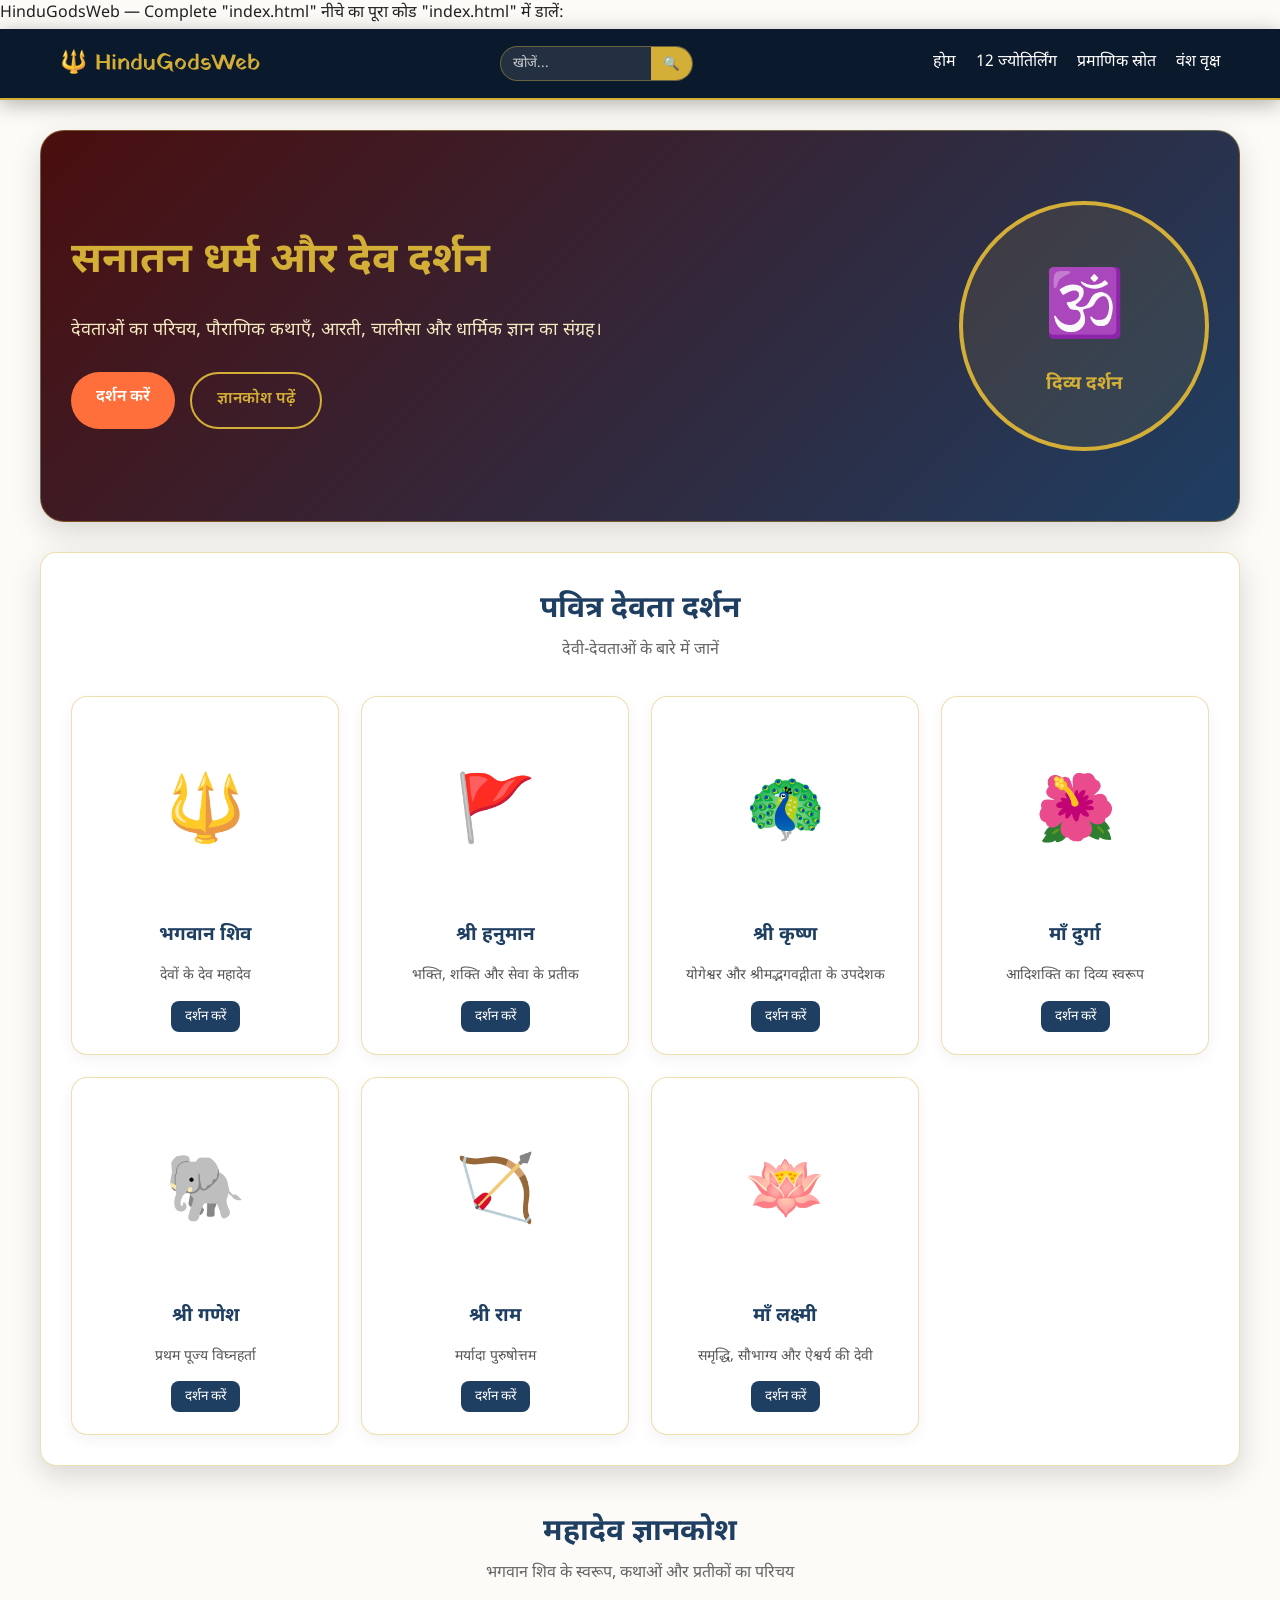
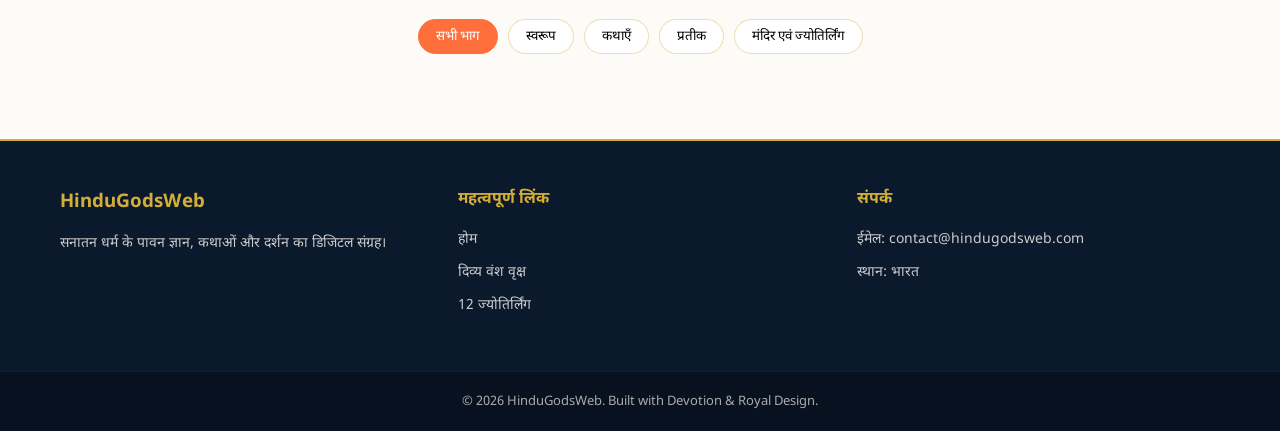
<file: index.html>
HinduGodsWeb — Complete "index.html"

नीचे का पूरा कोड "index.html" में डालें:

<!DOCTYPE html>
<html lang="hi">
<head>
<meta charset="UTF-8">
<meta name="viewport" content="width=device-width, initial-scale=1.0">
<title>Hindu Gods - Sacred Portal</title>
<link href="https://fonts.googleapis.com/css2?family=Noto+Sans+Devanagari:wght@400;500;600;700&family=Yatra+One&display=swap" rel="stylesheet">

<style>
:root {
    --primary-blue: #0b192c;
    --secondary-blue: #1e3e62;
    --crimson-bg: linear-gradient(135deg,#4a0e0e 0%,#2a0808 100%);
    --saffron: #ff6f3c;
    --golden: #d4af37;
    --golden-light: #f4e8c1;
    --cream-bg: #fdfbf7;
    --dark-charcoal: #222;
    --border-color: rgba(212,175,55,.4);
    --shadow: 0 10px 30px rgba(0,0,0,.15);
}

* {
    box-sizing: border-box;
    margin: 0;
    padding: 0;
    scroll-behavior: smooth;
}

body {
    font-family: 'Noto Sans Devanagari',sans-serif,Arial;
    background: var(--cream-bg);
    color: var(--dark-charcoal);
    line-height: 1.8;
}

/* NAVBAR */
.navbar {
    background: var(--primary-blue);
    color: white;
    position: sticky;
    top: 0;
    z-index: 1000;
    box-shadow: 0 4px 20px rgba(0,0,0,.3);
    border-bottom: 2px solid var(--golden);
}

.nav-container {
    max-width: 1200px;
    margin: auto;
    display: flex;
    align-items: center;
    justify-content: space-between;
    gap: 15px;
    padding: 15px 20px;
}

.nav-logo {
    cursor: pointer;
    font-family: 'Yatra One',cursive;
    font-size: 22px;
    color: var(--golden);
    white-space: nowrap;
}

.nav-links {
    display: flex;
    gap: 20px;
    flex-wrap: wrap;
}

.nav-links a {
    color: white;
    text-decoration: none;
    cursor: pointer;
}

.nav-links a:hover {
    color: var(--saffron);
}

.nav-search-bar {
    display: flex;
    background: rgba(255,255,255,.1);
    border: 1px solid var(--border-color);
    border-radius: 20px;
    overflow: hidden;
}

.nav-search-bar input {
    width: 150px;
    background: transparent;
    border: none;
    padding: 8px 12px;
    color: white;
    outline: none;
    font-family: inherit;
}

.nav-search-bar input::placeholder {
    color: #ccc;
}

.nav-search-bar button {
    background: var(--golden);
    border: none;
    padding: 0 12px;
    cursor: pointer;
}

/* HERO */
.hero-section {
    background: linear-gradient(135deg,#4a0e0e,#1e3e62);
    color: white;
    padding: 70px 30px;
    display: flex;
    align-items: center;
    justify-content: space-between;
    gap: 30px;
    max-width: 1200px;
    margin: 30px auto;
    border-radius: 24px;
    border: 1px solid var(--border-color);
    box-shadow: var(--shadow);
}

.hero-content {
    max-width: 650px;
}

.hero-content h1 {
    font-size: 42px;
    color: var(--golden);
    margin-bottom: 15px;
}

.hero-content p {
    font-size: 18px;
    color: var(--golden-light);
    margin-bottom: 25px;
}

.hero-buttons {
    display: flex;
    gap: 15px;
    flex-wrap: wrap;
}

.btn {
    display: inline-block;
    padding: 12px 25px;
    border-radius: 30px;
    font-weight: 600;
    text-decoration: none;
    cursor: pointer;
    font-family: inherit;
}

.btn-primary {
    background: var(--saffron);
    color: white;
    border: none;
}

.btn-secondary {
    background: transparent;
    color: var(--golden);
    border: 2px solid var(--golden);
}

.hero-image .image-frame {
    width: 250px;
    height: 250px;
    border-radius: 50%;
    background: rgba(212,175,55,.1);
    border: 4px solid var(--golden);
    display: flex;
    flex-direction: column;
    align-items: center;
    justify-content: center;
    text-align: center;
}

.spiritual-placeholder {
    font-size: 65px;
    color: var(--golden);
}

/* SECTIONS */
.card {
    background: white;
    border: 1px solid var(--border-color);
    border-radius: 16px;
    padding: 30px;
    box-shadow: var(--shadow);
    max-width: 1200px;
    margin: 30px auto;
}

.parts-container {
    max-width: 1200px;
    margin: 40px auto;
    padding: 0 20px;
}

.section-title {
    text-align: center;
    margin-bottom: 30px;
}

.section-title h2 {
    color: var(--secondary-blue);
    font-size: 30px;
}

.section-title p {
    color: #666;
}

/* GRID */
.grid-container {
    display: grid;
    grid-template-columns: repeat(auto-fill,minmax(240px,1fr));
    gap: 22px;
}

.part-card {
    background: white;
    border: 1px solid var(--border-color);
    border-radius: 16px;
    padding: 22px;
    box-shadow: 0 5px 15px rgba(0,0,0,.05);
    display: flex;
    flex-direction: column;
    text-decoration: none;
    color: inherit;
    min-width: 0;
}

.part-card:hover {
    border-color: var(--saffron);
}

.part-card h3 {
    font-size: 19px;
    color: var(--secondary-blue);
    margin: 10px 0;
}

.part-card p {
    font-size: 14px;
    color: #555;
}

.god-card {
    text-align: center;
    align-items: center;
}

.god-card-image {
    width: 100%;
    height: 190px;
    object-fit: cover;
    border-radius: 12px;
    border: 1px solid var(--border-color);
    background: var(--golden-light);
}

.fallback-icon {
    font-size: 65px;
    min-height: 190px;
    display: flex;
    align-items: center;
    justify-content: center;
}

.god-card .read-btn {
    margin-top: 12px;
}

.part-badge {
    background: var(--golden-light);
    color: var(--secondary-blue);
    padding: 4px 10px;
    border-radius: 8px;
    font-size: 12px;
    font-weight: 700;
    align-self: flex-start;
    margin-bottom: 12px;
}

.card-footer {
    display: flex;
    justify-content: space-between;
    align-items: center;
    border-top: 1px solid #eee;
    padding-top: 15px;
    margin-top: 15px;
}

.point-count {
    font-size: 13px;
    color: var(--saffron);
    font-weight: 600;
}

.read-btn {
    background: var(--secondary-blue);
    color: white;
    border: none;
    padding: 7px 14px;
    border-radius: 8px;
    cursor: pointer;
    font-family: inherit;
}

/* FILTERS */
.filter-buttons {
    display: flex;
    justify-content: center;
    gap: 10px;
    margin-bottom: 25px;
    flex-wrap: wrap;
}

.filter-btn {
    background: white;
    border: 1px solid var(--border-color);
    padding: 8px 17px;
    border-radius: 20px;
    cursor: pointer;
    font-family: inherit;
}

.filter-btn.active,
.filter-btn:hover {
    background: var(--saffron);
    color: white;
    border-color: var(--saffron);
}

/* DETAIL VIEW */
.detail-view {
    max-width: 900px;
    margin: 30px auto;
    padding: 35px;
    background: white;
    border-radius: 20px;
    box-shadow: var(--shadow);
    border: 1px solid var(--border-color);
}

.breadcrumb {
    font-size: 14px;
    color: #666;
    margin-bottom: 20px;
}

.detail-header h1 {
    color: var(--secondary-blue);
    font-size: 32px;
    margin: 15px 0;
}

.detail-intro {
    font-size: 16px;
    color: #444;
    margin-bottom: 25px;
    border-left: 4px solid var(--saffron);
    padding: 12px 15px;
    background: rgba(255,111,60,.05);
}

.toc-box {
    background: var(--golden-light);
    border: 1px solid var(--golden);
    border-radius: 12px;
    padding: 20px;
    margin-bottom: 25px;
}

.toc-list {
    display: grid;
    grid-template-columns: repeat(auto-fill,minmax(200px,1fr));
    gap: 8px;
    list-style: none;
}

.toc-list a {
    color: var(--secondary-blue);
    text-decoration: none;
    font-size: 14px;
}

.point-item {
    background: #f9f9f9;
    border: 1px solid #eee;
    border-radius: 12px;
    padding: 20px;
    margin-bottom: 16px;
}

.point-item h3 {
    color: var(--secondary-blue);
    margin-bottom: 8px;
}

.point-source {
    margin-top: 10px;
    font-size: 12px;
    color: #666;
    border-top: 1px dashed #ddd;
    padding-top: 8px;
}

.back-action {
    margin-top: 25px;
}

/* JYOTIRLINGA */
.jyoti-card {
    background: white;
    border: 1px solid var(--border-color);
    border-radius: 14px;
    padding: 20px;
    margin-bottom: 15px;
}

.jyoti-card h3 {
    color: var(--secondary-blue);
    margin-bottom: 8px;
}

.source-card {
    background: white;
    border: 1px solid var(--border-color);
    border-radius: 12px;
    padding: 20px;
    margin-bottom: 15px;
}

.hidden {
    display: none !important;
}

/* FOOTER */
footer {
    background: var(--primary-blue);
    color: white;
    margin-top: 60px;
    border-top: 2px solid var(--golden);
}

.footer-container {
    max-width: 1200px;
    margin: auto;
    display: grid;
    grid-template-columns: repeat(auto-fit,minmax(220px,1fr));
    gap: 35px;
    padding: 45px 20px;
}

.footer-col h3,
.footer-col h4 {
    color: var(--golden);
    margin-bottom: 12px;
}

.footer-col p,
.footer-col li {
    font-size: 14px;
    color: #ccc;
    margin-bottom: 8px;
    list-style: none;
}

.footer-col a {
    color: #ccc;
    text-decoration: none;
}

.footer-bottom {
    text-align: center;
    padding: 18px;
    background: rgba(0,0,0,.3);
    font-size: 13px;
    color: #aaa;
    border-top: 1px solid rgba(255,255,255,.05);
}

.no-results {
    text-align: center;
    padding: 30px;
    color: #666;
    grid-column: 1/-1;
}

@media(max-width:768px) {
    .nav-container {
        flex-wrap: wrap;
    }

    .nav-links {
        width: 100%;
        justify-content: center;
        gap: 12px;
    }

    .nav-search-bar {
        margin-left: auto;
    }

    .hero-section {
        flex-direction: column;
        text-align: center;
        padding: 40px 20px;
        margin: 15px;
    }

    .hero-content h1 {
        font-size: 30px;
    }

    .hero-buttons {
        justify-content: center;
    }

    .hero-image {
        margin-top: 15px;
    }

    .hero-image .image-frame {
        width: 190px;
        height: 190px;
    }

    .card {
        margin: 15px;
        padding: 20px;
    }

    .detail-view {
        margin: 15px;
        padding: 22px;
    }

    .detail-header h1 {
        font-size: 25px;
    }
}
</style>
</head>

<body>

<!-- NAVBAR -->
<nav class="navbar">
    <div class="nav-container">
        <div class="nav-logo" onclick="showHome()">🔱 HinduGodsWeb</div>

        <div class="nav-search-bar">
            <input type="text" id="siteSearch" placeholder="खोजें..." aria-label="खोजें">
            <button onclick="searchSite()">🔍</button>
        </div>

        <div class="nav-links">
            <a onclick="showHome()">होम</a>
            <a onclick="showJyotirlinga()">12 ज्योतिर्लिंग</a>
            <a onclick="showSources()">प्रमाणिक स्रोत</a>
            <a href="vansh_vriksh.html">वंश वृक्ष</a>
        </div>
    </div>
</nav>

<!-- HOME VIEW -->
<div id="homeView">

    <section class="hero-section">
        <div class="hero-content">
            <h1>सनातन धर्म और देव दर्शन</h1>
            <p>देवताओं का परिचय, पौराणिक कथाएँ, आरती, चालीसा और धार्मिक ज्ञान का संग्रह।</p>
            <div class="hero-buttons">
                <a href="#gods-section" class="btn btn-primary">दर्शन करें</a>
                <a href="#encyclopedia" class="btn btn-secondary">ज्ञानकोश पढ़ें</a>
            </div>
        </div>

        <div class="hero-image">
            <div class="image-frame">
                <div class="spiritual-placeholder">🕉️</div>
                <h3 style="color:var(--golden)">दिव्य दर्शन</h3>
            </div>
        </div>
    </section>

    <!-- GODS SECTION -->
    <section id="gods-section" class="card">
        <div class="section-title">
            <h2>पवित्र देवता दर्शन</h2>
            <p>देवी-देवताओं के बारे में जानें</p>
        </div>

        <div class="grid-container" id="godsGrid">

            <a href="shiva.html" class="part-card god-card" data-god-card>
                <div class="fallback-icon">🔱</div>
                <h3>भगवान शिव</h3>
                <p>देवों के देव महादेव</p>
                <button class="read-btn" type="button">दर्शन करें</button>
            </a>

            <a href="hanuman.html" class="part-card god-card" data-god-card>
                <div class="fallback-icon">🚩</div>
                <h3>श्री हनुमान</h3>
                <p>भक्ति, शक्ति और सेवा के प्रतीक</p>
                <button class="read-btn" type="button">दर्शन करें</button>
            </a>

            <a href="krishna.html" class="part-card god-card" data-god-card>
                <div class="fallback-icon">🦚</div>
                <h3>श्री कृष्ण</h3>
                <p>योगेश्वर और श्रीमद्भगवद्गीता के उपदेशक</p>
                <button class="read-btn" type="button">दर्शन करें</button>
            </a>

            <a href="durga.html" class="part-card god-card" data-god-card>
                <div class="fallback-icon">🌺</div>
                <h3>माँ दुर्गा</h3>
                <p>आदिशक्ति का दिव्य स्वरूप</p>
                <button class="read-btn" type="button">दर्शन करें</button>
            </a>

            <a href="ganesh.html" class="part-card god-card" data-god-card>
                <div class="fallback-icon">🐘</div>
                <h3>श्री गणेश</h3>
                <p>प्रथम पूज्य विघ्नहर्ता</p>
                <button class="read-btn" type="button">दर्शन करें</button>
            </a>

            <a href="ram.html" class="part-card god-card" data-god-card>
                <div class="fallback-icon">🏹</div>
                <h3>श्री राम</h3>
                <p>मर्यादा पुरुषोत्तम</p>
                <button class="read-btn" type="button">दर्शन करें</button>
            </a>

            <a href="laxmi.html" class="part-card god-card" data-god-card>
                <div class="fallback-icon">🪷</div>
                <h3>माँ लक्ष्मी</h3>
                <p>समृद्धि, सौभाग्य और ऐश्वर्य की देवी</p>
                <button class="read-btn" type="button">दर्शन करें</button>
            </a>

        </div>
    </section>

    <!-- ENCYCLOPEDIA -->
    <section id="encyclopedia" class="parts-container">
        <div class="section-title">
            <h2>महादेव ज्ञानकोश</h2>
            <p>भगवान शिव के स्वरूप, कथाओं और प्रतीकों का परिचय</p>
        </div>

        <div class="filter-buttons">
            <button class="filter-btn active" onclick="filterParts('all',this)">सभी भाग</button>
            <button class="filter-btn" onclick="filterParts('स्वरूप',this)">स्वरूप</button>
            <button class="filter-btn" onclick="filterParts('कथाएँ',this)">कथाएँ</button>
            <button class="filter-btn" onclick="filterParts('प्रतीक',this)">प्रतीक</button>
            <button class="filter-btn" onclick="filterParts('मंदिर एवं ज्योतिर्लिंग',this)">मंदिर एवं ज्योतिर्लिंग</button>
        </div>

        <div id="partsGrid" class="grid-container"></div>
    </section>

</div>

<!-- DETAIL VIEW -->
<div id="detailView" class="detail-view hidden"></div>

<!-- JYOTIRLINGA VIEW -->
<div id="jyotirlingaView" class="parts-container hidden"></div>

<!-- SOURCES VIEW -->
<div id="sourcesView" class="parts-container hidden"></div>

<!-- FOOTER -->
<footer>
    <div class="footer-container">
        <div class="footer-col">
            <h3>HinduGodsWeb</h3>
            <p>सनातन धर्म के पावन ज्ञान, कथाओं और दर्शन का डिजिटल संग्रह।</p>
        </div>

        <div class="footer-col">
            <h4>महत्वपूर्ण लिंक</h4>
            <ul>
                <li><a href="#" onclick="showHome();return false;">होम</a></li>
                <li><a href="vansh_vriksh.html">दिव्य वंश वृक्ष</a></li>
                <li><a href="#" onclick="showJyotirlinga();return false;">12 ज्योतिर्लिंग</a></li>
            </ul>
        </div>

        <div class="footer-col">
            <h4>संपर्क</h4>
            <p>ईमेल: contact@hindugodsweb.com</p>
            <p>स्थान: भारत</p>
        </div>
    </div>

    <div class="footer-bottom">
        &copy; 2026 HinduGodsWeb. Built with Devotion & Royal Design.
    </div>
</footer>

<script>
/* ==========================================
   1. ENCYCLOPEDIA DATABASE
========================================== */

const partsData = [
    {
        id:1,
        title:"भगवान शिव का परिचय",
        category:"स्वरूप",
        shortDesc:"भगवान शिव हिंदू धर्म के प्रमुख देवताओं में से एक हैं।",
        intro:"भगवान शिव को महादेव, भोलेनाथ, शंकर और रुद्र जैसे अनेक नामों से जाना जाता है। शैव परंपरा में उनका विशेष स्थान है।",
        points:[
            ["महादेव का अर्थ","महादेव का अर्थ है देवों के देव। यह नाम शिव की सर्वोच्च दिव्यता को व्यक्त करता है।","शैव परंपरा"],
            ["भोलेनाथ","भोलेनाथ नाम उनकी सरलता और भक्तों के प्रति करुणा को दर्शाता है।","लोकभक्ति परंपरा"],
            ["शिव का अर्थ","शिव शब्द का सामान्य अर्थ कल्याणकारी माना जाता है।","संस्कृत परंपरा"],
            ["शैव परंपरा","शैव परंपरा में भगवान शिव को आराध्य देव के रूप में पूजा जाता है।","शैव आगम एवं पुराण"],
            ["ध्यान और योग","शिव को योग और ध्यान से जुड़ी परंपराओं में आदियोगी के रूप में भी स्मरण किया जाता है।","योग परंपरा"]
        ]
    },
    {
        id:2,
        title:"भगवान शिव के नाम और अर्थ",
        category:"स्वरूप",
        shortDesc:"महादेव, शंकर, शंभू, रुद्र और नीलकंठ जैसे नामों का परिचय।",
        intro:"भगवान शिव के अनेक नाम उनके विभिन्न गुणों, स्वरूपों और पौराणिक प्रसंगों को व्यक्त करते हैं।",
        points:[
            ["महादेव","देवों के देव के रूप में पूजित।","शैव परंपरा"],
            ["शंकर","कल्याण करने वाले।","संस्कृत परंपरा"],
            ["शंभू","कल्याण और मंगल से जुड़ा नाम।","शिव परंपरा"],
            ["रुद्र","वैदिक साहित्य में वर्णित एक शक्तिशाली देवस्वरूप।","ऋग्वेद"],
            ["नीलकंठ","समुद्र मंथन के हलाहल प्रसंग से जुड़ा नाम।","भागवत पुराण एवं शिव पुराण"],
            ["पशुपतिनाथ","समस्त जीवों के स्वामी के रूप में पूजित।","शैव परंपरा"]
        ]
    },
    {
        id:3,
        title:"भगवान शिव का दिव्य स्वरूप",
        category:"स्वरूप",
        shortDesc:"जटाएँ, गंगा, चंद्रमा, त्रिशूल और भस्म का धार्मिक महत्व।",
        intro:"भगवान शिव के स्वरूप में अनेक प्रतीक दिखाई देते हैं। इनका धार्मिक और दार्शनिक अर्थ अलग-अलग परंपराओं में समझाया जाता है।",
        points:[
            ["जटाएँ","शिव के जटाधारी स्वरूप का वर्णन अनेक धार्मिक चित्रणों में मिलता है।","शिव पुराण"],
            ["मस्तक पर चंद्रमा","चंद्रशेखर स्वरूप शिव की विशेष पहचान है।","शैव परंपरा"],
            ["जटाओं में गंगा","गंगा के अवतरण की कथा शिव से जुड़ी हुई है।","रामायण एवं पुराण"],
            ["त्रिशूल","त्रिशूल शिव का प्रमुख आयुध और प्रतीक है।","शैव परंपरा"],
            ["भस्म","भस्म वैराग्य और नश्वरता की याद दिलाने वाला प्रतीक माना जाता है।","शैव परंपरा"]
        ]
    },
    {
        id:4,
        title:"भगवान शिव का परिवार",
        category:"कथाएँ",
        shortDesc:"माता पार्वती, गणेश, कार्तिकेय और नंदी का परिचय।",
        intro:"शिव परिवार भारतीय धार्मिक और सांस्कृतिक परंपरा में एक महत्वपूर्ण स्थान रखता है।",
        points:[
            ["माता पार्वती","देवी पार्वती शिव की अर्धांगिनी के रूप में पूजित हैं।","शिव पुराण"],
            ["श्री गणेश","गणेश जी को विघ्नहर्ता और प्रथम पूज्य माना जाता है।","गणेश पुराण"],
            ["कार्तिकेय","कार्तिकेय देवताओं के सेनापति के रूप में वर्णित हैं।","स्कंद पुराण"],
            ["नंदी","नंदी को शिव का वाहन और परम भक्त माना जाता है।","शैव परंपरा"],
            ["शिव परिवार","शिव परिवार के चित्रण में प्रेम, एकता और पारिवारिक समन्वय का संदेश मिलता है।","धार्मिक परंपरा"]
        ]
    },
    {
        id:5,
        title:"शिव और माता पार्वती का विवाह",
        category:"कथाएँ",
        shortDesc:"देवी पार्वती की तपस्या और शिव-पार्वती विवाह की कथा।",
        intro:"शिव-पार्वती विवाह की कथा पुराणों और काव्य परंपरा में महत्वपूर्ण स्थान रखती है।",
        points:[
            ["देवी सती","दक्ष यज्ञ का प्रसंग शिव और सती की कथा से जुड़ा है।","शिव पुराण"],
            ["पार्वती का जन्म","हिमालय और मेना की पुत्री के रूप में पार्वती का वर्णन मिलता है।","शिव पुराण"],
            ["तपस्या","पार्वती ने शिव को पति रूप में प्राप्त करने के लिए तपस्या की।","शिव पुराण"],
            ["शिव-पार्वती विवाह","उनके विवाह का वर्णन विभिन्न पुराणों में मिलता है।","शिव पुराण"],
            ["अर्धनारीश्वर","शिव और शक्ति की एकता को अर्धनारीश्वर स्वरूप में दर्शाया जाता है।","शैव परंपरा"]
        ]
    },
    {
        id:6,
        title:"गणेश और कार्तिकेय की कथाएँ",
        category:"कथाएँ",
</file>
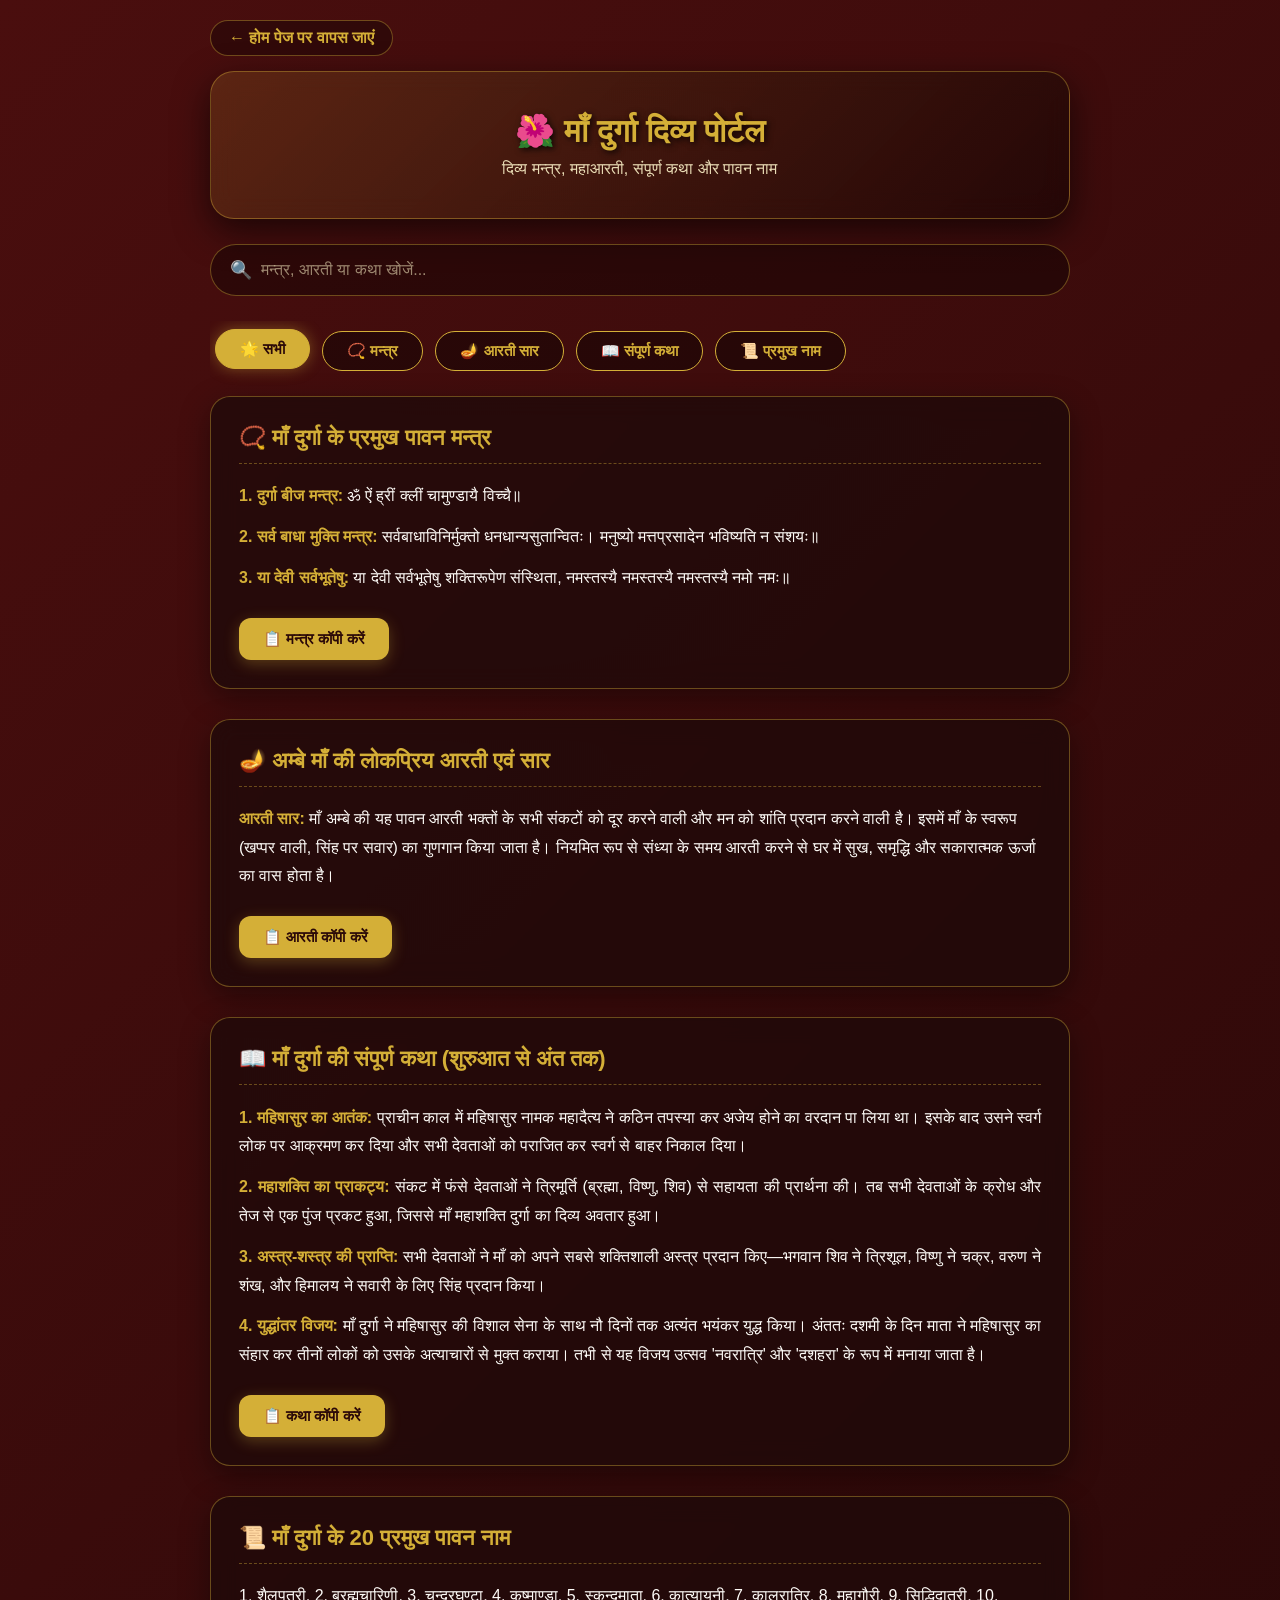
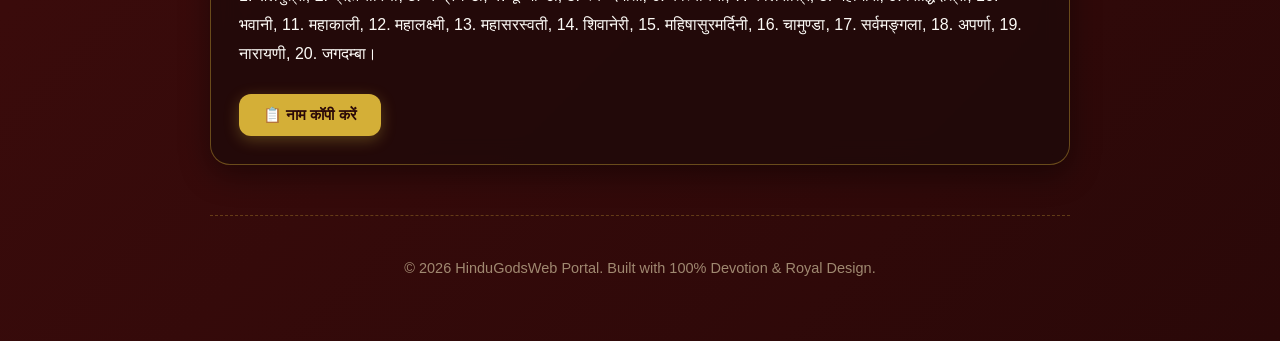
<file: durga.html>
<!DOCTYPE html>
<html lang="hi">
<head>
    <meta charset="UTF-8">
    <meta name="viewport" content="width=device-width, initial-scale=1.0">
    <title>माँ दुर्गा - Divine Portal</title>
    <style>
        :root {
            --crimson-bg: linear-gradient(135deg, #4a0e0e 0%, #2a0808 100%);
            --brass-gold: #d4af37;
            --brass-dark: #aa8c2c;
            --glass-bg: rgba(30, 10, 10, 0.75);
            --glass-border: rgba(212, 175, 55, 0.4);
            --text-light: #fdfbf7;
            --text-muted: #eaddb6;
        }

        * { box-sizing: border-box; scroll-behavior: smooth; }

        body {
            background: var(--crimson-bg);
            font-family: 'Segoe UI', Tahoma, Geneva, Verdana, sans-serif;
            color: var(--text-light);
            margin: 0;
            padding: 0;
            min-height: 100vh;
        }

        .container {
            max-width: 900px;
            margin: auto;
            padding: 20px;
        }

        .nav-back {
            display: inline-flex;
            align-items: center;
            text-decoration: none;
            color: var(--brass-gold);
            font-weight: 700;
            margin-bottom: 15px;
            font-size: 16px;
            background: rgba(0,0,0,0.3);
            padding: 8px 18px;
            border-radius: 20px;
            border: 1px solid var(--glass-border);
            transition: all 0.3s ease;
        }
        .nav-back:hover {
            background: var(--brass-gold);
            color: #2a0808;
            transform: translateX(-5px);
        }

        header {
            text-align: center;
            background: linear-gradient(135deg, rgba(212,175,55,0.15), rgba(0,0,0,0.4));
            border: 1px solid var(--glass-border);
            backdrop-filter: blur(12px);
            -webkit-backdrop-filter: blur(12px);
            padding: 40px 20px;
            border-radius: 24px;
            margin-bottom: 25px;
            box-shadow: 0 12px 35px rgba(0,0,0,0.6);
        }

        header h1 {
            margin: 0;
            font-size: 32px;
            color: var(--brass-gold);
            text-shadow: 2px 2px 6px rgba(0,0,0,0.8);
        }

        header p {
            margin: 10px 0 0 0;
            font-size: 16px;
            color: var(--text-muted);
            font-weight: 500;
        }

        .tabs-container {
            display: flex;
            gap: 12px;
            overflow-x: auto;
            padding: 10px 5px 25px 5px;
            white-space: nowrap;
            scrollbar-width: none;
        }
        .tabs-container::-webkit-scrollbar { display: none; }

        .tab-btn {
            background: rgba(0,0,0,0.4);
            border: 1px solid var(--brass-gold);
            color: var(--brass-gold);
            padding: 10px 24px;
            border-radius: 30px;
            font-size: 15px;
            font-weight: 700;
            cursor: pointer;
            transition: all 0.3s ease;
        }

        .tab-btn.active, .tab-btn:hover {
            background: var(--brass-gold);
            color: #2a0808;
            box-shadow: 0 0 15px rgba(212, 175, 55, 0.4);
            transform: translateY(-2px);
        }

        .search-box {
            margin-bottom: 25px;
            position: relative;
        }

        .search-input {
            width: 100%;
            padding: 16px 20px 16px 50px;
            border-radius: 30px;
            border: 1px solid var(--glass-border);
            background: rgba(0,0,0,0.35);
            font-size: 16px;
            color: var(--text-light);
            outline: none;
            transition: all 0.3s ease;
        }
        .search-input::placeholder { color: rgba(234,221,182,0.6); }
        .search-input:focus {
            border-color: var(--brass-gold);
            background: rgba(0,0,0,0.6);
            box-shadow: 0 0 20px rgba(212, 175, 55, 0.3);
        }

        .search-box::before {
            content: "🔍";
            position: absolute;
            left: 20px;
            top: 50%;
            transform: translateY(-50%);
            font-size: 18px;
        }

        .card {
            background: var(--glass-bg);
            backdrop-filter: blur(12px);
            -webkit-backdrop-filter: blur(12px);
            border: 1px solid var(--glass-border);
            padding: 28px;
            border-radius: 20px;
            margin-bottom: 30px;
            box-shadow: 0 10px 30px rgba(0,0,0,0.4);
        }

        .card h2 {
            color: var(--brass-gold);
            margin-top: 0;
            border-bottom: 1px dashed rgba(212, 175, 55, 0.4);
            padding-bottom: 12px;
            font-size: 22px;
        }

        .content-text {
            font-size: 16px;
            line-height: 1.8;
            margin-bottom: 25px;
            color: var(--text-light);
        }

        .content-text p { margin: 12px 0; }
        .content-text strong { color: var(--brass-gold); }

        .copy-btn {
            background: var(--brass-gold);
            border: none;
            color: #2a0808;
            padding: 12px 24px;
            border-radius: 12px;
            cursor: pointer;
            font-weight: bold;
            font-size: 15px;
            box-shadow: 0 4px 15px rgba(212, 175, 55, 0.3);
            transition: all 0.3s ease;
        }
        .copy-btn:hover {
            background: #f0c950;
            transform: translateY(-2px);
        }

        #toast {
            visibility: hidden;
            min-width: 250px;
            background: var(--brass-gold);
            color: #2a0808;
            text-align: center;
            border-radius: 12px;
            padding: 14px 20px;
            position: fixed;
            z-index: 1000;
            left: 50%;
            bottom: 40px;
            transform: translateX(-50%);
            font-weight: 800;
            font-size: 15px;
            box-shadow: 0 10px 30px rgba(0,0,0,0.5);
        }
        #toast.show {
            visibility: visible;
            animation: fadein 0.5s, fadeout 0.5s 2.5s;
        }

        @keyframes fadein {
            from { bottom: 0; opacity: 0; transform: translate(-50%, 20px); }
            to { bottom: 40px; opacity: 1; transform: translate(-50%, 0); }
        }
        @keyframes fadeout {
            from { bottom: 40px; opacity: 1; }
            to { bottom: 0; opacity: 0; }
        }

        footer {
            text-align: center;
            margin-top: 50px;
            color: rgba(234,221,182,0.6);
            font-size: 14.5px;
            padding: 30px 0;
            border-top: 1px dashed rgba(212, 175, 55, 0.3);
        }
    </style>
</head>
<body>

    <div class="container">
        <a href="index.html" class="nav-back">← होम पेज पर वापस जाएं</a>

        <header>
            <h1>🌺 माँ दुर्गा दिव्य पोर्टल</h1>
            <p>दिव्य मन्त्र, महाआरती, संपूर्ण कथा और पावन नाम</p>
        </header>

        <div class="search-box">
            <input type="text" id="searchInput" class="search-input" placeholder="मन्त्र, आरती या कथा खोजें..." onkeyup="searchContent()">
        </div>

        <div class="tabs-container">
            <button id="r-all" class="tab-btn active" onclick="filterSection('all', 'r-all')">🌟 सभी</button>
            <button id="r-mantras" class="tab-btn" onclick="filterSection('mantras', 'r-mantras')">📿 मन्त्र</button>
            <button id="r-aarti" class="tab-btn" onclick="filterSection('aarti', 'r-aarti')">🪔 आरती सार</button>
            <button id="r-katha" class="tab-btn" onclick="filterSection('katha', 'r-katha')">📖 संपूर्ण कथा</button>
            <button id="r-names" class="tab-btn" onclick="filterSection('names', 'r-names')">📜 प्रमुख नाम</button>
        </div>

        <!-- 1. मन्त्र सेक्शन -->
        <div class="card searchable-card" data-category="mantras">
            <h2>📿 माँ दुर्गा के प्रमुख पावन मन्त्र</h2>
            <div class="content-text" id="mantras-box">
                <p><strong>1. दुर्गा बीज मन्त्र:</strong> ॐ ऐं ह्रीं क्लीं चामुण्डायै विच्चै॥</p>
                <p><strong>2. सर्व बाधा मुक्ति मन्त्र:</strong> सर्वबाधाविनिर्मुक्तो धनधान्यसुतान्वितः। मनुष्यो मत्तप्रसादेन भविष्यति न संशयः॥</p>
                <p><strong>3. या देवी सर्वभूतेषु:</strong> या देवी सर्वभूतेषु शक्तिरूपेण संस्थिता, नमस्तस्यै नमस्तस्यै नमस्तस्यै नमो नमः॥</p>
            </div>
            <button class="copy-btn" onclick="copyContent('mantras-box', 'मन्त्र कॉपी हो गए हैं!')">📋 मन्त्र कॉपी करें</button>
        </div>

        <!-- 2. आरती सेक्शन -->
        <div class="card searchable-card" data-category="aarti">
            <h2>🪔 अम्बे माँ की लोकप्रिय आरती एवं सार</h2>
            <div class="content-text" id="aarti-box">
                <p><strong>आरती सार:</strong> माँ अम्बे की यह पावन आरती भक्तों के सभी संकटों को दूर करने वाली और मन को शांति प्रदान करने वाली है। इसमें माँ के स्वरूप (खप्पर वाली, सिंह पर सवार) का गुणगान किया जाता है। नियमित रूप से संध्या के समय आरती करने से घर में सुख, समृद्धि और सकारात्मक ऊर्जा का वास होता है।</p>
            </div>
            <button class="copy-btn" onclick="copyContent('aarti-box', 'आरती सारांश कॉपी हो गया है!')">📋 आरती कॉपी करें</button>
        </div>

        <!-- 3. कथा सेक्शन -->
        <div class="card searchable-card" data-category="katha">
            <h2>📖 माँ दुर्गा की संपूर्ण कथा (शुरुआत से अंत तक)</h2>
            <div class="content-text" id="katha-box" style="text-align: justify;">
                <p><strong>1. महिषासुर का आतंक:</strong> प्राचीन काल में महिषासुर नामक महादैत्य ने कठिन तपस्या कर अजेय होने का वरदान पा लिया था। इसके बाद उसने स्वर्ग लोक पर आक्रमण कर दिया और सभी देवताओं को पराजित कर स्वर्ग से बाहर निकाल दिया।</p>
                <p><strong>2. महाशक्ति का प्राकट्य:</strong> संकट में फंसे देवताओं ने त्रिमूर्ति (ब्रह्मा, विष्णु, शिव) से सहायता की प्रार्थना की। तब सभी देवताओं के क्रोध और तेज से एक पुंज प्रकट हुआ, जिससे माँ महाशक्ति दुर्गा का दिव्य अवतार हुआ।</p>
                <p><strong>3. अस्त्र-शस्त्र की प्राप्ति:</strong> सभी देवताओं ने माँ को अपने सबसे शक्तिशाली अस्त्र प्रदान किए—भगवान शिव ने त्रिशूल, विष्णु ने चक्र, वरुण ने शंख, और हिमालय ने सवारी के लिए सिंह प्रदान किया।</p>
                <p><strong>4. युद्धांतर विजय:</strong> माँ दुर्गा ने महिषासुर की विशाल सेना के साथ नौ दिनों तक अत्यंत भयंकर युद्ध किया। अंततः दशमी के दिन माता ने महिषासुर का संहार कर तीनों लोकों को उसके अत्याचारों से मुक्त कराया। तभी से यह विजय उत्सव 'नवरात्रि' और 'दशहरा' के रूप में मनाया जाता है।</p>
            </div>
            <button class="copy-btn" onclick="copyContent('katha-box', 'कथा कॉपी हो गई है!')">📋 कथा कॉपी करें</button>
        </div>

        <!-- 4. प्रमुख नाम सेक्शन -->
        <div class="card searchable-card" data-category="names">
            <h2>📜 माँ दुर्गा के 20 प्रमुख पावन नाम</h2>
            <div class="content-text" id="names-box">
                <p>1. शैलपुत्री, 2. ब्रह्मचारिणी, 3. चन्द्रघण्टा, 4. कूष्माण्डा, 5. स्कन्दमाता, 6. कात्यायनी, 7. कालरात्रि, 8. महागौरी, 9. सिद्धिदात्री, 10. भवानी, 11. महाकाली, 12. महालक्ष्मी, 13. महासरस्वती, 14. शिवानेरी, 15. महिषासुरमर्दिनी, 16. चामुण्डा, 17. सर्वमङ्गला, 18. अपर्णा, 19. नारायणी, 20. जगदम्बा।</p>
            </div>
            <button class="copy-btn" onclick="copyContent('names-box', 'प्रमुख नाम कॉपी हो गए हैं!')">📋 नाम कॉपी करें</button>
        </div>

        <footer>
            <p>© 2026 HinduGodsWeb Portal. Built with 100% Devotion & Royal Design.</p>
        </footer>
    </div>

    <!-- Toast Notification -->
    <div id="toast">संदेश</div>

    <script>
        function copyContent(containerId, message) {
            const textElement = document.getElementById(containerId);
            if (!textElement) return;
            const textArea = document.createElement("textarea");
            textArea.value = textElement.innerText;
            textArea.style.position = "fixed";
            document.body.appendChild(textArea);
            textArea.focus();
            textArea.select();
            try {
                document.execCommand('copy');
                showToast(message);
            } catch (err) {
                alert('कॉपी नहीं हो पाया!');
            }
            document.body.removeChild(textArea);
        }

        function showToast(msg) {
            const toast = document.getElementById("toast");
            toast.innerText = msg;
            toast.className = "show";
            setTimeout(() => { toast.className = ""; }, 2500);
        }

        function filterSection(category, btnId) {
            const buttons = document.querySelectorAll('.tab-btn');
            buttons.forEach(btn => btn.classList.remove('active'));
            document.getElementById(btnId).classList.add('active');

            const cards = document.querySelectorAll('.searchable-card');
            cards.forEach(card => {
                if (category === 'all' || card.getAttribute('data-category') === category) {
                    card.style.display = 'block';
                } else {
                    card.style.display = 'none';
                }
            });
        }

        function searchContent() {
            let input = document.getElementById('searchInput').value.toLowerCase();
            let cards = document.querySelectorAll('.searchable-card');
            cards.forEach(card => {
                let text = card.innerText.toLowerCase();
                if (text.includes(input)) {
                    card.style.display = 'block';
                } else {
                    card.style.display = 'none';
                }
            });
        }
    </script>
</body>
</html>
</file>
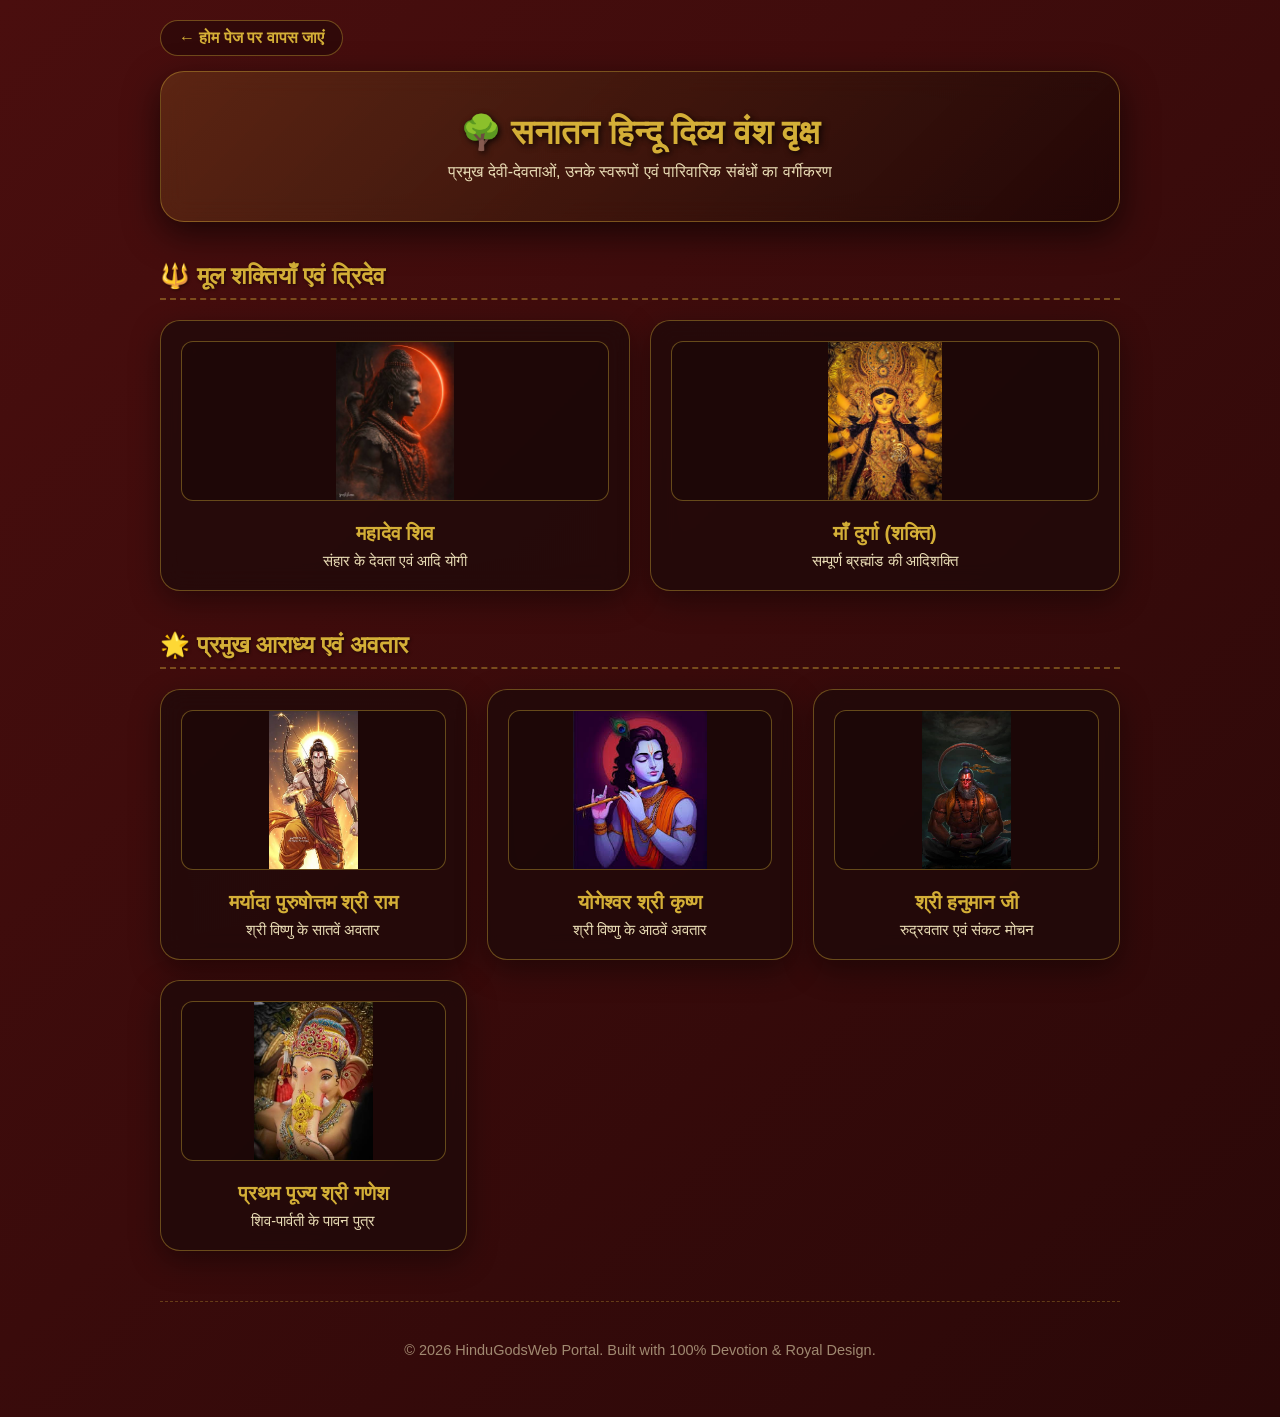
<file: family.html>
<!DOCTYPE html>
<html lang="hi">
<head>
    <meta charset="UTF-8">
    <meta name="viewport" content="width=device-width, initial-scale=1.0">
    <title>दिव्य वंश वृक्ष - Hindu Divine Portal</title>
    <style>
        :root {
            --crimson-bg: linear-gradient(135deg, #4a0e0e 0%, #2a0808 100%);
            --brass-gold: #d4af37;
            --brass-dark: #aa8c2c;
            --glass-bg: rgba(30, 10, 10, 0.75);
            --glass-border: rgba(212, 175, 55, 0.4);
            --text-light: #fdfbf7;
            --text-muted: #eaddb6;
        }

        * { box-sizing: border-box; scroll-behavior: smooth; }

        body {
            background: var(--crimson-bg);
            font-family: 'Segoe UI', Tahoma, Geneva, Verdana, sans-serif;
            color: var(--text-light);
            margin: 0;
            padding: 0;
            min-height: 100vh;
        }

        .container {
            max-width: 1000px;
            margin: auto;
            padding: 20px;
        }

        .nav-back {
            display: inline-flex;
            align-items: center;
            text-decoration: none;
            color: var(--brass-gold);
            font-weight: 700;
            margin-bottom: 15px;
            font-size: 16px;
            background: rgba(0,0,0,0.3);
            padding: 8px 18px;
            border-radius: 20px;
            border: 1px solid var(--glass-border);
            transition: all 0.3s ease;
        }
        .nav-back:hover {
            background: var(--brass-gold);
            color: #2a0808;
            transform: translateX(-5px);
        }

        header {
            text-align: center;
            background: linear-gradient(135deg, rgba(212,175,55,0.15), rgba(0,0,0,0.4));
            border: 1px solid var(--glass-border);
            backdrop-filter: blur(12px);
            -webkit-backdrop-filter: blur(12px);
            padding: 40px 20px;
            border-radius: 24px;
            margin-bottom: 30px;
            box-shadow: 0 12px 35px rgba(0,0,0,0.6);
        }

        header h1 {
            margin: 0;
            font-size: 34px;
            color: var(--brass-gold);
            text-shadow: 2px 2px 6px rgba(0,0,0,0.8);
        }

        header p {
            margin: 10px 0 0 0;
            font-size: 16px;
            color: var(--text-muted);
            font-weight: 500;
        }

        .category-title {
            color: var(--brass-gold);
            font-size: 24px;
            border-bottom: 2px dashed var(--glass-border);
            padding-bottom: 8px;
            margin: 40px 0 20px 0;
            text-shadow: 1px 1px 3px rgba(0,0,0,0.5);
        }

        .gods-grid {
            display: grid;
            grid-template-columns: repeat(auto-fit, minmax(250px, 1fr));
            gap: 20px;
            margin-bottom: 20px;
        }

        .god-card {
            background: var(--glass-bg);
            backdrop-filter: blur(12px);
            -webkit-backdrop-filter: blur(12px);
            border: 1px solid var(--glass-border);
            border-radius: 20px;
            padding: 20px;
            text-align: center;
            text-decoration: none;
            color: var(--text-light);
            box-shadow: 0 10px 30px rgba(0,0,0,0.4);
            transition: all 0.35s ease;
        }

        .god-card:hover {
            transform: translateY(-6px);
            border-color: var(--brass-gold);
            box-shadow: 0 15px 35px rgba(212, 175, 55, 0.3);
            background: rgba(45, 15, 15, 0.85);
        }

        .god-img {
            width: 100%;
            height: 160px;
            object-fit: contain;
            border-radius: 12px;
            border: 1px solid var(--glass-border);
            background: rgba(0,0,0,0.2);
            margin-bottom: 12px;
        }

        .god-card h3 {
            margin: 5px 0 8px 0;
            color: var(--brass-gold);
            font-size: 20px;
        }

        .god-card p {
            margin: 0;
            font-size: 14.5px;
            color: var(--text-muted);
        }

        footer {
            text-align: center;
            margin-top: 50px;
            color: rgba(234,221,182,0.6);
            font-size: 14.5px;
            padding: 25px 0;
            border-top: 1px dashed rgba(212, 175, 55, 0.3);
        }
    </style>
</head>
<body>

    <div class="container">
        <a href="index.html" class="nav-back">← होम पेज पर वापस जाएं</a>

        <header>
            <h1>🌳 सनातन हिन्दू दिव्य वंश वृक्ष</h1>
            <p>प्रमुख देवी-देवताओं, उनके स्वरूपों एवं पारिवारिक संबंधों का वर्गीकरण</p>
        </header>

        <!-- कैटेगरी 1: महाशक्ति एवं त्रिदेव -->
        <h2 class="category-title">🔱 मूल शक्तियाँ एवं त्रिदेव</h2>
        <div class="gods-grid">
            <a href="shiva.html" class="god-card">
                <img src="shiva.jpg" alt="महादेव शिव" class="god-img">
                <h3>महादेव शिव</h3>
                <p>संहार के देवता एवं आदि योगी</p>
            </a>
            <a href="durga.html" class="god-card">
                <img src="durga.jpg" alt="माँ दुर्गा" class="god-img">
                <h3>माँ दुर्गा (शक्ति)</h3>
                <p>सम्पूर्ण ब्रह्मांड की आदिशक्ति</p>
            </a>
        </div>

        <!-- कैटेगरी 2: प्रमुख आराध्य एवं अवतार -->
        <h2 class="category-title">🌟 प्रमुख आराध्य एवं अवतार</h2>
        <div class="gods-grid">
            <a href="ram.html" class="god-card">
                <img src="ram.jpg" alt="श्री राम" class="god-img">
                <h3>मर्यादा पुरुषोत्तम श्री राम</h3>
                <p>श्री विष्णु के सातवें अवतार</p>
            </a>
            <a href="krishna.html" class="god-card">
                <img src="krishna.jpg" alt="श्री कृष्ण" class="god-img">
                <h3>योगेश्वर श्री कृष्ण</h3>
                <p>श्री विष्णु के आठवें अवतार</p>
            </a>
            <a href="hanuman.html" class="god-card">
                <img src="hanuman.jpg" alt="श्री हनुमान जी" class="god-img">
                <h3>श्री हनुमान जी</h3>
                <p>रुद्रवतार एवं संकट मोचन</p>
            </a>
            <a href="ganesh.html" class="god-card">
                <img src="ganesh.jpg" alt="श्री गणेश जी" class="god-img">
                <h3>प्रथम पूज्य श्री गणेश</h3>
                <p>शिव-पार्वती के पावन पुत्र</p>
            </a>
        </div>

        <footer>
            <p>© 2026 HinduGodsWeb Portal. Built with 100% Devotion & Royal Design.</p>
        </footer>
    </div>

</body>
  </html>
</file>
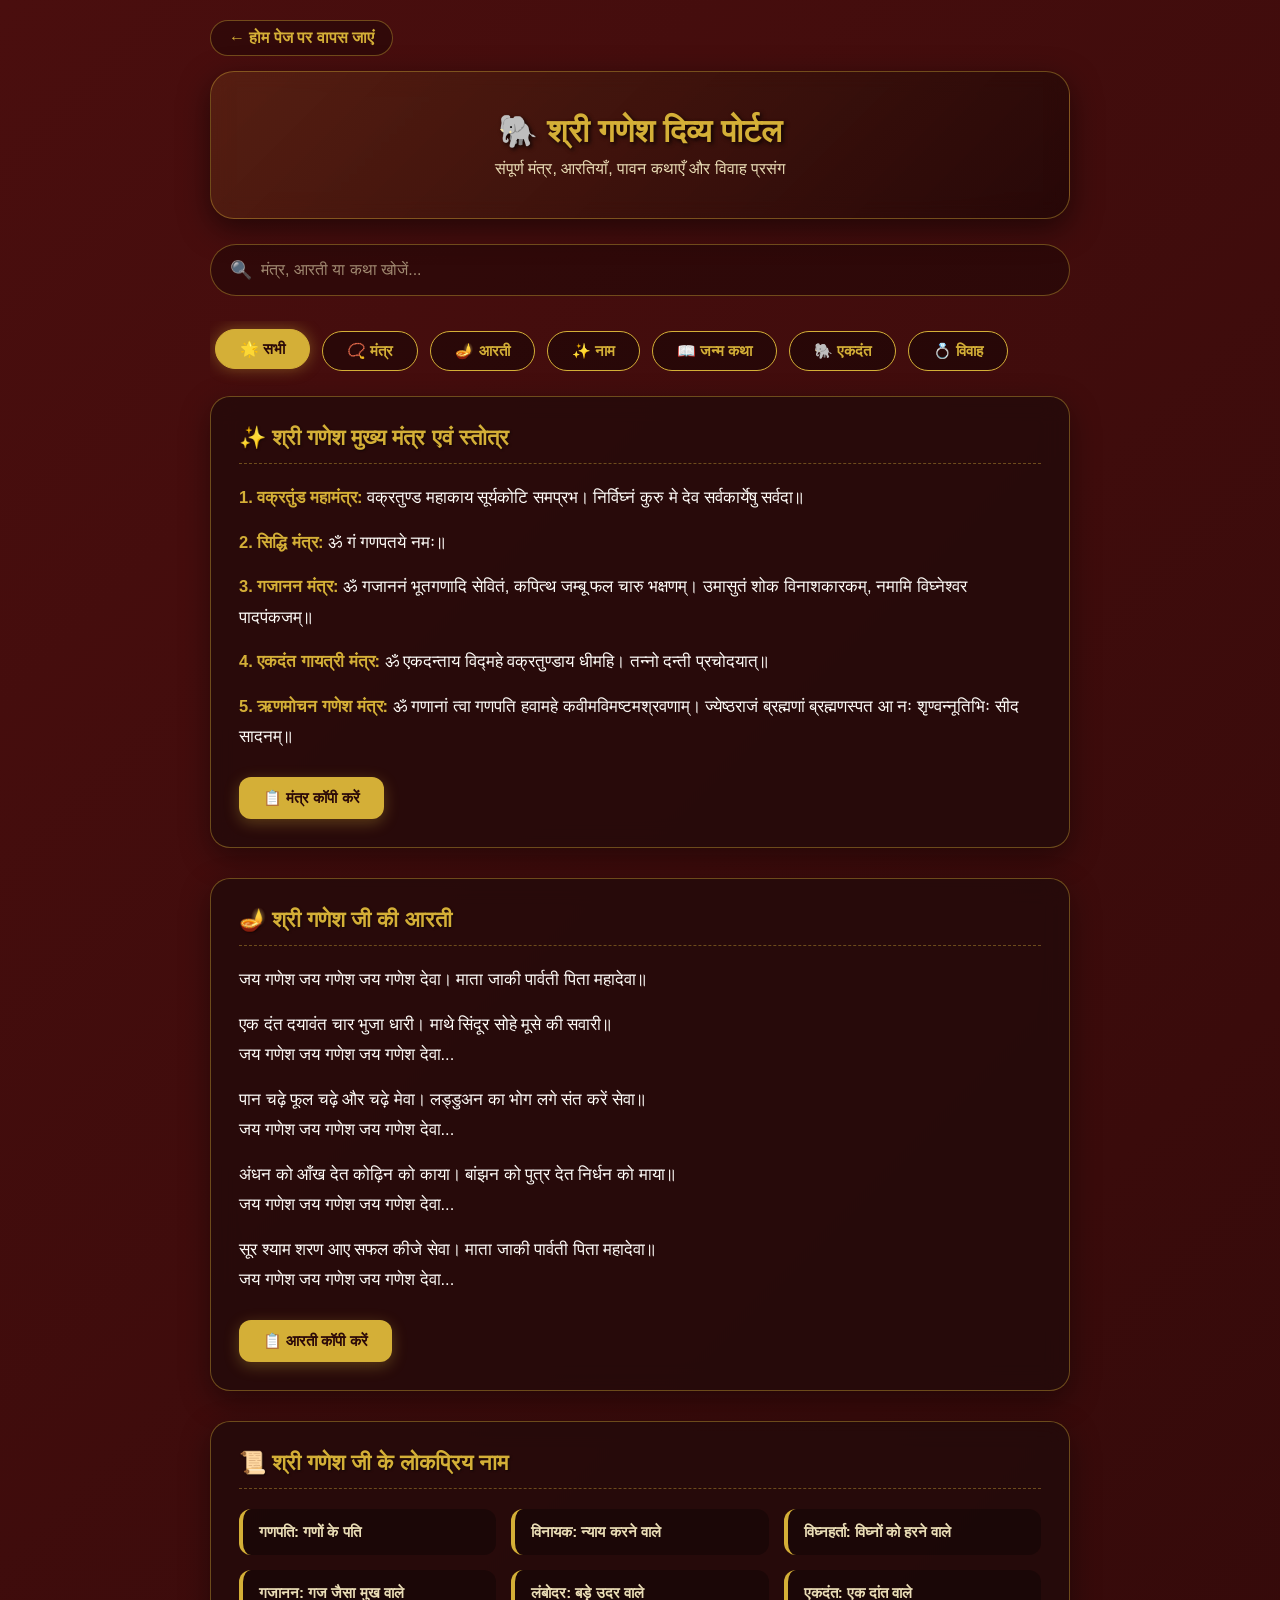
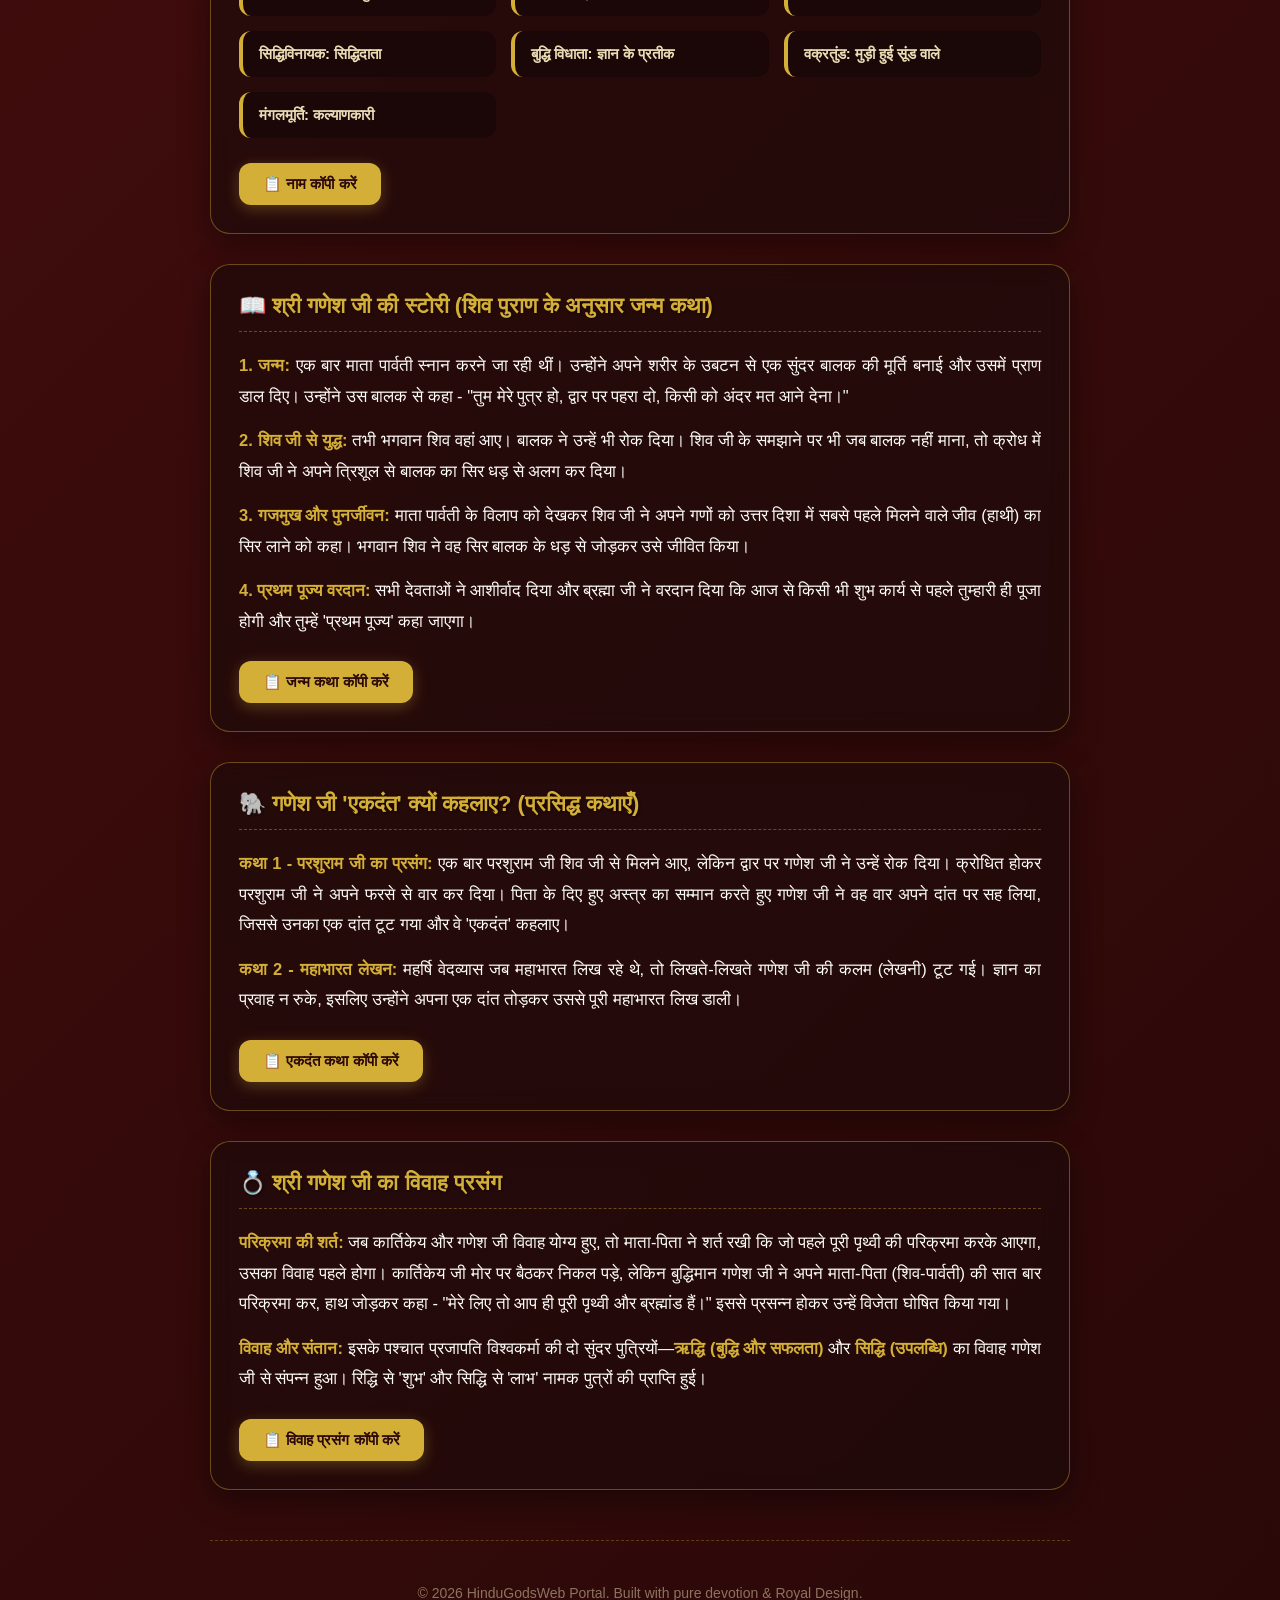
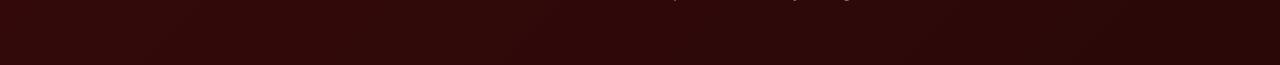
<file: ganesh.html>
<!DOCTYPE html>
<html lang="hi">
<head>
    <meta charset="UTF-8">
    <meta name="viewport" content="width=device-width, initial-scale=1.0">
    <title>Shri Ganesha - Divine Portal</title>
    <style>
        /* --- THEME 2: ROYAL CRIMSON (राजसी सिंदूर और स्वर्ण) --- */
        :root {
            --crimson-bg: linear-gradient(135deg, #4a0e0e 0%, #2a0808 100%);
            --brass-gold: #d4af37;
            --brass-dark: #aa8c2c;
            --glass-bg: rgba(30, 10, 10, 0.7);
            --glass-border: rgba(212, 175, 55, 0.4);
            --text-light: #fdfbf7;
            --text-muted: #eaddb6;
        }

        * { box-sizing: border-box; scroll-behavior: smooth; }

        body {
            background: var(--crimson-bg);
            font-family: 'Segoe UI', Tahoma, Geneva, Verdana, sans-serif;
            color: var(--text-light);
            margin: 0;
            padding: 0;
            min-height: 100vh;
        }

        .container {
            max-width: 900px;
            margin: auto;
            padding: 20px;
        }

        .nav-back {
            display: inline-flex;
            align-items: center;
            text-decoration: none;
            color: var(--brass-gold);
            font-weight: 700;
            margin-bottom: 15px;
            font-size: 16px;
            background: rgba(0,0,0,0.3);
            padding: 8px 18px;
            border-radius: 20px;
            border: 1px solid var(--glass-border);
            transition: all 0.3s ease;
        }
        .nav-back:hover {
            background: var(--brass-gold);
            color: #2a0808;
            transform: translateX(-5px);
        }

        header {
            text-align: center;
            background: linear-gradient(135deg, rgba(212,175,55,0.1), rgba(0,0,0,0.4));
            border: 1px solid var(--glass-border);
            backdrop-filter: blur(10px);
            -webkit-backdrop-filter: blur(10px);
            padding: 40px 20px;
            border-radius: 24px;
            margin-bottom: 25px;
            box-shadow: 0 10px 30px rgba(0,0,0,0.5);
            position: relative;
            overflow: hidden;
        }

        header h1 {
            margin: 0;
            font-size: 32px;
            color: var(--brass-gold);
            text-shadow: 2px 2px 4px rgba(0,0,0,0.8);
        }

        header p {
            margin: 10px 0 0 0;
            font-size: 16px;
            color: var(--text-muted);
            font-weight: 500;
        }

        /* Tabs */
        .tabs-container {
            display: flex;
            gap: 12px;
            overflow-x: auto;
            padding: 10px 5px 25px 5px;
            white-space: nowrap;
            scrollbar-width: none;
        }
        .tabs-container::-webkit-scrollbar { display: none; }

        .tab-btn {
            background: rgba(0,0,0,0.4);
            border: 1px solid var(--brass-gold);
            color: var(--brass-gold);
            padding: 10px 24px;
            border-radius: 30px;
            font-size: 15px;
            font-weight: 700;
            cursor: pointer;
            transition: all 0.3s ease;
        }

        .tab-btn.active, .tab-btn:hover {
            background: var(--brass-gold);
            color: #2a0808;
            box-shadow: 0 0 15px rgba(212, 175, 55, 0.4);
            transform: translateY(-2px);
        }

        /* Search */
        .search-box {
            margin-bottom: 25px;
            position: relative;
        }

        .search-input {
            width: 100%;
            padding: 16px 20px 16px 50px;
            border-radius: 30px;
            border: 1px solid var(--glass-border);
            background: rgba(0,0,0,0.3);
            font-size: 16px;
            color: var(--text-light);
            outline: none;
            transition: all 0.3s ease;
        }
        .search-input::placeholder { color: rgba(234,221,182,0.6); }
        .search-input:focus {
            border-color: var(--brass-gold);
            background: rgba(0,0,0,0.5);
            box-shadow: 0 0 15px rgba(212, 175, 55, 0.2);
        }

        .search-box::before {
            content: "🔍";
            position: absolute;
            left: 20px;
            top: 50%;
            transform: translateY(-50%);
            font-size: 18px;
            opacity: 0.8;
        }

        /* Cards */
        .card {
            background: var(--glass-bg);
            backdrop-filter: blur(12px);
            -webkit-backdrop-filter: blur(12px);
            border: 1px solid var(--glass-border);
            padding: 28px;
            border-radius: 20px;
            margin-bottom: 30px;
            box-shadow: 0 10px 30px rgba(0,0,0,0.4);
        }

        .card h2 {
            color: var(--brass-gold);
            margin-top: 0;
            border-bottom: 1px dashed rgba(212, 175, 55, 0.4);
            padding-bottom: 12px;
            font-size: 22px;
            text-shadow: 1px 1px 2px rgba(0,0,0,0.5);
        }

        .content-text {
            font-size: 16.5px;
            line-height: 1.85;
            margin-bottom: 25px;
            color: var(--text-light);
        }

        .content-text p { margin: 14px 0; }
        .content-text strong { color: var(--brass-gold); }

        .names-grid {
            display: grid;
            grid-template-columns: repeat(auto-fit, minmax(220px, 1fr));
            gap: 15px;
            margin-top: 20px;
            margin-bottom: 25px;
        }

        .name-box {
            background: rgba(0,0,0,0.3);
            padding: 14px 16px;
            border-radius: 12px;
            border-left: 4px solid var(--brass-gold);
            font-size: 15px;
            font-weight: 600;
            color: var(--text-muted);
        }

        /* Copy Button */
        .copy-btn {
            background: var(--brass-gold);
            border: none;
            color: #2a0808;
            padding: 12px 24px;
            border-radius: 12px;
            cursor: pointer;
            font-weight: bold;
            font-size: 15px;
            box-shadow: 0 4px 15px rgba(212, 175, 55, 0.3);
            transition: all 0.3s ease;
        }
        .copy-btn:hover {
            background: #f0c950;
            transform: translateY(-2px);
            box-shadow: 0 6px 20px rgba(212, 175, 55, 0.5);
        }

        /* Toast Notification */
        #toast {
            visibility: hidden;
            min-width: 250px;
            background: var(--brass-gold);
            color: #2a0808;
            text-align: center;
            border-radius: 12px;
            padding: 14px 20px;
            position: fixed;
            z-index: 1000;
            left: 50%;
            bottom: 40px;
            transform: translateX(-50%);
            font-weight: 800;
            font-size: 15px;
            box-shadow: 0 10px 30px rgba(0,0,0,0.5);
        }
        #toast.show {
            visibility: visible;
            animation: fadein 0.5s, fadeout 0.5s 2.5s;
        }

        @keyframes fadein {
            from { bottom: 0; opacity: 0; transform: translate(-50%, 20px); }
            to { bottom: 40px; opacity: 1; transform: translate(-50%, 0); }
        }
        @keyframes fadeout {
            from { bottom: 40px; opacity: 1; }
            to { bottom: 0; opacity: 0; }
        }

        footer {
            text-align: center;
            margin-top: 50px;
            color: rgba(234,221,182,0.5);
            font-size: 14px;
            padding: 30px 0;
            border-top: 1px dashed rgba(212, 175, 55, 0.3);
        }
    </style>
</head>
<body>

    <div class="container">
        <a href="index.html" class="nav-back">← होम पेज पर वापस जाएं</a>

        <header>
            <h1>🐘 श्री गणेश दिव्य पोर्टल</h1>
            <p>संपूर्ण मंत्र, आरतियाँ, पावन कथाएँ और विवाह प्रसंग</p>
        </header>

        <div class="search-box">
            <input type="text" id="searchInput" class="search-input" placeholder="मंत्र, आरती या कथा खोजें..." onkeyup="searchContent()">
        </div>

        <div class="tabs-container">
            <button id="g-all" class="tab-btn active" onclick="filterSection('all', 'g-all')">🌟 सभी</button>
            <button id="g-mantras" class="tab-btn" onclick="filterSection('mantras', 'g-mantras')">📿 मंत्र</button>
            <button id="g-aarti" class="tab-btn" onclick="filterSection('aarti', 'g-aarti')">🪔 आरती</button>
            <button id="g-names" class="tab-btn" onclick="filterSection('names', 'g-names')">✨ नाम</button>
            <button id="g-story" class="tab-btn" onclick="filterSection('story', 'g-story')">📖 जन्म कथा</button>
            <button id="g-ekdant" class="tab-btn" onclick="filterSection('ekdant', 'g-ekdant')">🐘 एकदंत</button>
            <button id="g-marriage" class="tab-btn" onclick="filterSection('marriage', 'g-marriage')">💍 विवाह</button>
        </div>

        <!-- 1. संपूर्ण मंत्र सेक्शन -->
        <div class="card searchable-card" data-category="mantras">
            <h2>✨ श्री गणेश मुख्य मंत्र एवं स्तोत्र</h2>
            <div class="content-text" id="mantras-box">
                <p><strong>1. वक्रतुंड महामंत्र:</strong> वक्रतुण्ड महाकाय सूर्यकोटि समप्रभ। निर्विघ्नं कुरु मे देव सर्वकार्येषु सर्वदा॥</p>
                <p><strong>2. सिद्धि मंत्र:</strong> ॐ गं गणपतये नमः॥</p>
                <p><strong>3. गजानन मंत्र:</strong> ॐ गजाननं भूतगणादि सेवितं, कपित्थ जम्बू फल चारु भक्षणम्। उमासुतं शोक विनाशकारकम्, नमामि विघ्नेश्वर पादपंकजम्॥</p>
                <p><strong>4. एकदंत गायत्री मंत्र:</strong> ॐ एकदन्ताय विद्महे वक्रतुण्डाय धीमहि। तन्नो दन्ती प्रचोदयात्॥</p>
                <p><strong>5. ऋणमोचन गणेश मंत्र:</strong> ॐ गणानां त्वा गणपति हवामहे कवीमविमष्टमश्रवणाम्। ज्येष्ठराजं ब्रह्मणां ब्रह्मणस्पत आ नः शृण्वन्नूतिभिः सीद सादनम्॥</p>
            </div>
            <button class="copy-btn" onclick="copyContent('mantras-box', 'सभी मंत्र कॉपी हो गए हैं!')">📋 मंत्र कॉपी करें</button>
        </div>

        <!-- 2. श्री गणेश आरती सेक्शन -->
        <div class="card searchable-card" data-category="aarti">
            <h2>🪔 श्री गणेश जी की आरती</h2>
            <div class="content-text" id="aarti-box">
                <p>जय गणेश जय गणेश जय गणेश देवा। माता जाकी पार्वती पिता महादेवा॥</p>
                <p>एक दंत दयावंत चार भुजा धारी। माथे सिंदूर सोहे मूसे की सवारी॥<br>जय गणेश जय गणेश जय गणेश देवा...</p>
                <p>पान चढ़े फूल चढ़े और चढ़े मेवा। लड्डुअन का भोग लगे संत करें सेवा॥<br>जय गणेश जय गणेश जय गणेश देवा...</p>
                <p>अंधन को आँख देत कोढ़िन को काया। बांझन को पुत्र देत निर्धन को माया॥<br>जय गणेश जय गणेश जय गणेश देवा...</p>
                <p>सूर श्याम शरण आए सफल कीजे सेवा। माता जाकी पार्वती पिता महादेवा॥<br>जय गणेश जय गणेश जय गणेश देवा...</p>
            </div>
            <button class="copy-btn" onclick="copyContent('aarti-box', 'आरती कॉपी हो गई है!')">📋 आरती कॉपी करें</button>
        </div>

        <!-- 3. गणेश जी के लोकप्रिय नाम सेक्शन -->
        <div class="card searchable-card" data-category="names">
            <h2>📜 श्री गणेश जी के लोकप्रिय नाम</h2>
            <div class="names-grid" id="names-box">
                <div class="name-box"><strong>गणपति:</strong> गणों के पति</div>
                <div class="name-box"><strong>विनायक:</strong> न्याय करने वाले</div>
                <div class="name-box"><strong>विघ्नहर्ता:</strong> विघ्नों को हरने वाले</div>
                <div class="name-box"><strong>गजानन:</strong> गज जैसा मुख वाले</div>
                <div class="name-box"><strong>लंबोदर:</strong> बड़े उदर वाले</div>
                <div class="name-box"><strong>एकदंत:</strong> एक दांत वाले</div>
                <div class="name-box"><strong>सिद्धिविनायक:</strong> सिद्धिदाता</div>
                <div class="name-box"><strong>बुद्धि विधाता:</strong> ज्ञान के प्रतीक</div>
                <div class="name-box"><strong>वक्रतुंड:</strong> मुड़ी हुई सूंड वाले</div>
                <div class="name-box"><strong>मंगलमूर्ति:</strong> कल्याणकारी</div>
            </div>
            <button class="copy-btn" onclick="copyContent('names-box', 'सभी नाम कॉपी हो गए हैं!')">📋 नाम कॉपी करें</button>
        </div>

        <!-- 4. गणेश जी की स्टोरी (जन्म कथा) -->
        <div class="card searchable-card" data-category="story">
            <h2>📖 श्री गणेश जी की स्टोरी (शिव पुराण के अनुसार जन्म कथा)</h2>
            <div class="content-text" id="story-box" style="text-align: justify;">
                <p><strong>1. जन्म:</strong> एक बार माता पार्वती स्नान करने जा रही थीं। उन्होंने अपने शरीर के उबटन से एक सुंदर बालक की मूर्ति बनाई और उसमें प्राण डाल दिए। उन्होंने उस बालक से कहा - "तुम मेरे पुत्र हो, द्वार पर पहरा दो, किसी को अंदर मत आने देना।"</p>
                <p><strong>2. शिव जी से युद्ध:</strong> तभी भगवान शिव वहां आए। बालक ने उन्हें भी रोक दिया। शिव जी के समझाने पर भी जब बालक नहीं माना, तो क्रोध में शिव जी ने अपने त्रिशूल से बालक का सिर धड़ से अलग कर दिया।</p>
                <p><strong>3. गजमुख और पुनर्जीवन:</strong> माता पार्वती के विलाप को देखकर शिव जी ने अपने गणों को उत्तर दिशा में सबसे पहले मिलने वाले जीव (हाथी) का सिर लाने को कहा। भगवान शिव ने वह सिर बालक के धड़ से जोड़कर उसे जीवित किया।</p>
                <p><strong>4. प्रथम पूज्य वरदान:</strong> सभी देवताओं ने आशीर्वाद दिया और ब्रह्मा जी ने वरदान दिया कि आज से किसी भी शुभ कार्य से पहले तुम्हारी ही पूजा होगी और तुम्हें 'प्रथम पूज्य' कहा जाएगा।</p>
            </div>
            <button class="copy-btn" onclick="copyContent('story-box', 'जन्म कथा कॉपी हो गई है!')">📋 जन्म कथा कॉपी करें</button>
        </div>

        <!-- 5. एकदंत कथा सेक्शन -->
        <div class="card searchable-card" data-category="ekdant">
            <h2>🐘 गणेश जी 'एकदंत' क्यों कहलाए? (प्रसिद्ध कथाएँ)</h2>
            <div class="content-text" id="ekdant-box" style="text-align: justify;">
                <p><strong>कथा 1 - परशुराम जी का प्रसंग:</strong> एक बार परशुराम जी शिव जी से मिलने आए, लेकिन द्वार पर गणेश जी ने उन्हें रोक दिया। क्रोधित होकर परशुराम जी ने अपने फरसे से वार कर दिया। पिता के दिए हुए अस्त्र का सम्मान करते हुए गणेश जी ने वह वार अपने दांत पर सह लिया, जिससे उनका एक दांत टूट गया और वे 'एकदंत' कहलाए।</p>
                <p><strong>कथा 2 - महाभारत लेखन:</strong> महर्षि वेदव्यास जब महाभारत लिख रहे थे, तो लिखते-लिखते गणेश जी की कलम (लेखनी) टूट गई। ज्ञान का प्रवाह न रुके, इसलिए उन्होंने अपना एक दांत तोड़कर उससे पूरी महाभारत लिख डाली।</p>
            </div>
            <button class="copy-btn" onclick="copyContent('ekdant-box', 'एकदंत कथा कॉपी हो गई है!')">📋 एकदंत कथा कॉपी करें</button>
        </div>

        <!-- 6. गणेश जी का विवाह प्रसंग -->
        <div class="card searchable-card" data-category="marriage">
            <h2>💍 श्री गणेश जी का विवाह प्रसंग</h2>
            <div class="content-text" id="marriage-box" style="text-align: justify;">
                <p><strong>परिक्रमा की शर्त:</strong> जब कार्तिकेय और गणेश जी विवाह योग्य हुए, तो माता-पिता ने शर्त रखी कि जो पहले पूरी पृथ्वी की परिक्रमा करके आएगा, उसका विवाह पहले होगा। कार्तिकेय जी मोर पर बैठकर निकल पड़े, लेकिन बुद्धिमान गणेश जी ने अपने माता-पिता (शिव-पार्वती) की सात बार परिक्रमा कर, हाथ जोड़कर कहा - "मेरे लिए तो आप ही पूरी पृथ्वी और ब्रह्मांड हैं।" इससे प्रसन्न होकर उन्हें विजेता घोषित किया गया।</p>
                <p><strong>विवाह और संतान:</strong> इसके पश्चात प्रजापति विश्वकर्मा की दो सुंदर पुत्रियों—<strong>ऋद्धि (बुद्धि और सफलता)</strong> और <strong>सिद्धि (उपलब्धि)</strong> का विवाह गणेश जी से संपन्न हुआ। रिद्धि से 'शुभ' और सिद्धि से 'लाभ' नामक पुत्रों की प्राप्ति हुई।</p>
            </div>
            <button class="copy-btn" onclick="copyContent('marriage-box', 'विवाह प्रसंग कॉपी हो गया है!')">📋 विवाह प्रसंग कॉपी करें</button>
        </div>

        <footer>
            <p>© 2026 HinduGodsWeb Portal. Built with pure devotion & Royal Design.</p>
        </footer>
    </div>

    <!-- Toast Notification -->
    <div id="toast">संदेश</div>

    <script>
        // 100% Working Fallback Copy Function
        function copyContent(containerId, message) {
            const textElement = document.getElementById(containerId);
            if (!textElement) return;
            const textArea = document.createElement("textarea");
            textArea.value = textElement.innerText;
            textArea.style.position = "fixed";
            document.body.appendChild(textArea);
            textArea.focus();
            textArea.select();
            try {
                document.execCommand('copy');
                showToast(message);
            } catch (err) {
                alert('कॉपी नहीं हो पाया!');
            }
            document.body.removeChild(textArea);
        }

        // Beautiful Toast Notification
        function showToast(msg) {
            const toast = document.getElementById("toast");
            toast.innerText = msg;
            toast.className = "show";
            setTimeout(() => { toast.className = ""; }, 2500);
        }

        // 100% Working ID-based Tab Filter
        function filterSection(category, btnId) {
            const buttons = document.querySelectorAll('.tab-btn');
            buttons.forEach(btn => btn.classList.remove('active'));
            document.getElementById(btnId).classList.add('active');

            const cards = document.querySelectorAll('.searchable-card');
            cards.forEach(card => {
                if (category === 'all' || card.getAttribute('data-category') === category) {
                    card.style.display = 'block';
                } else {
                    card.style.display = 'none';
                }
            });
        }

        // Live Search Function
        function searchContent() {
            let input = document.getElementById('searchInput').value.toLowerCase();
            let cards = document.querySelectorAll('.searchable-card');
            cards.forEach(card => {
                let text = card.innerText.toLowerCase();
                if (text.includes(input)) {
                    card.style.display = 'block';
                } else {
                    card.style.display = 'none';
                }
            });
        }
    </script>
</body>
</html>
</file>
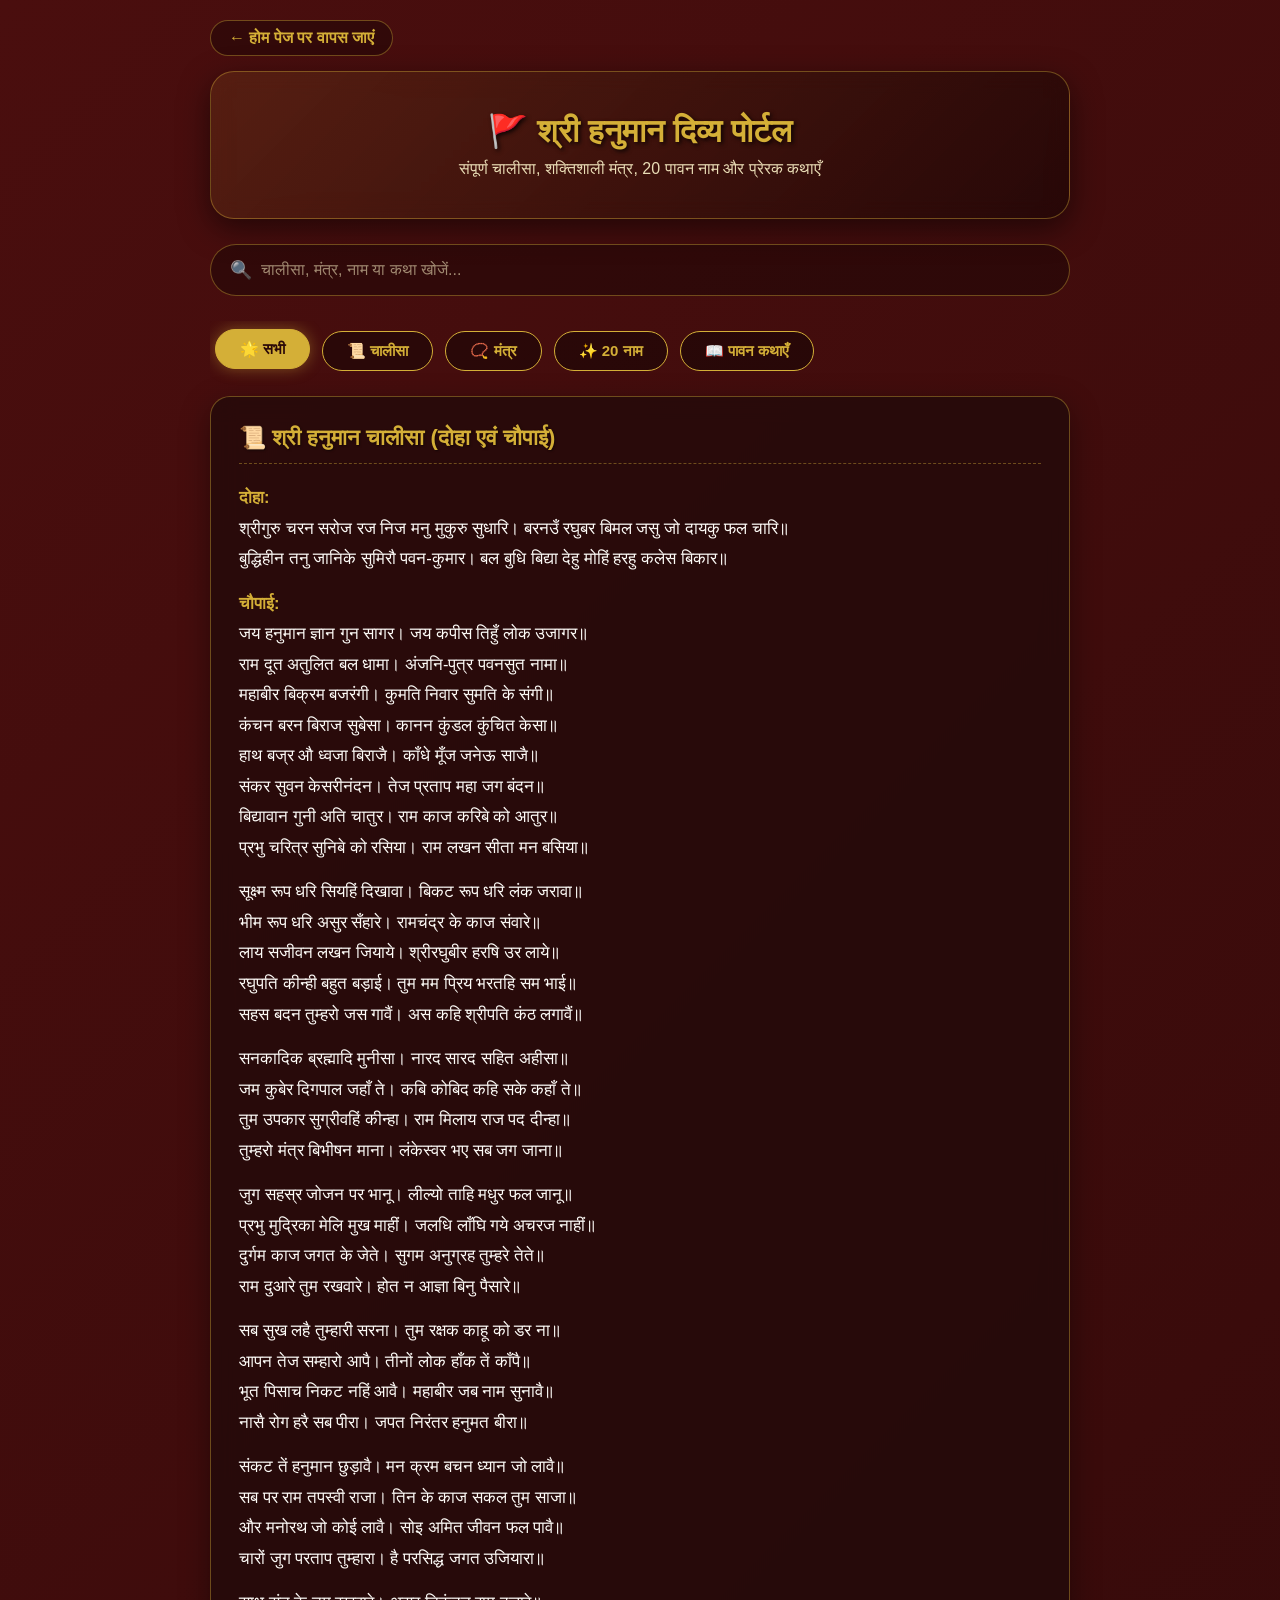
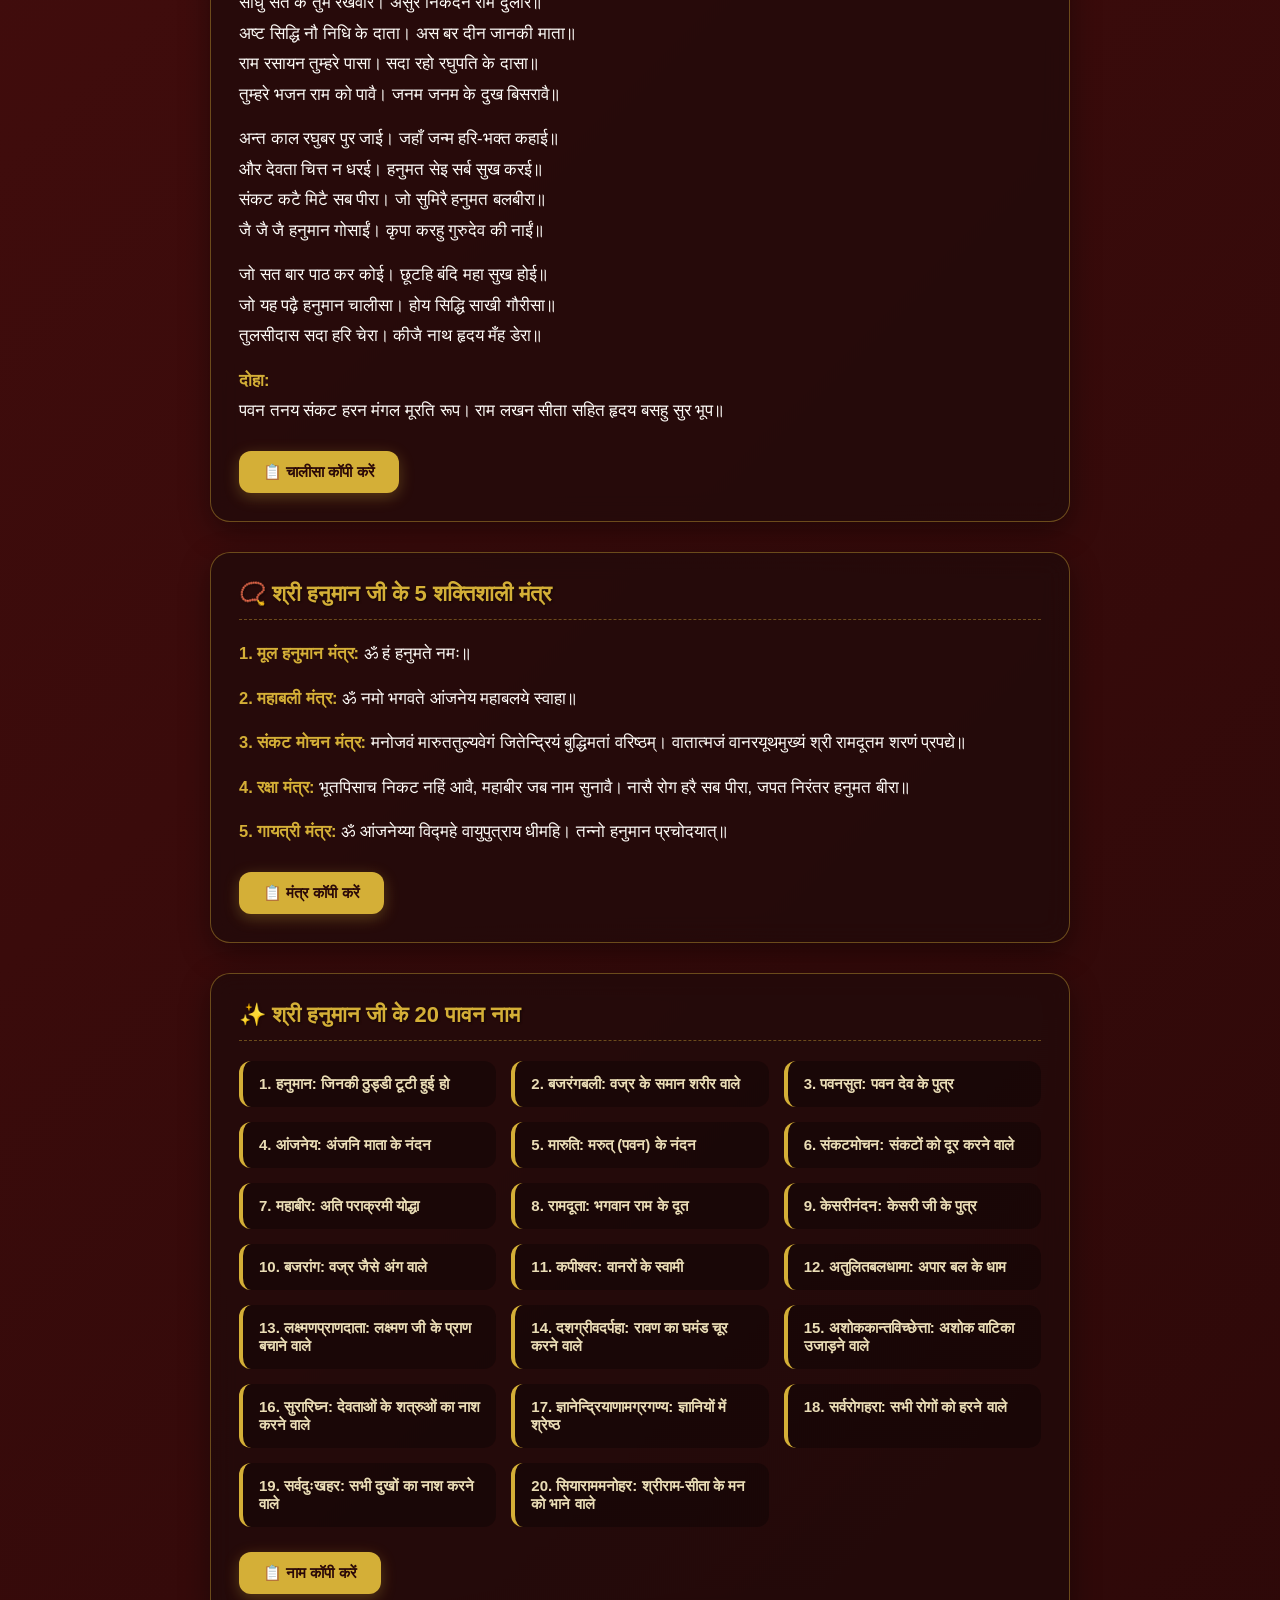
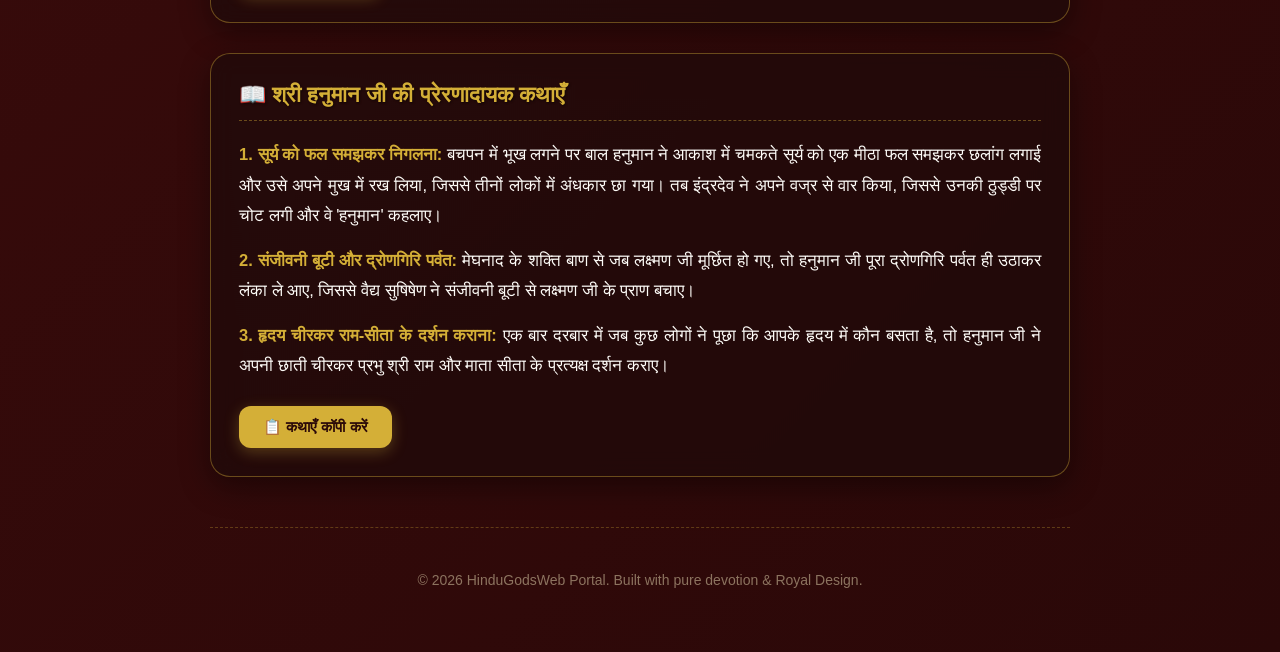
<file: hanuman.html>
<!DOCTYPE html>
<html lang="hi">
<head>
    <meta charset="UTF-8">
    <meta name="viewport" content="width=device-width, initial-scale=1.0">
    <title>Shri Hanuman - Divine Portal</title>
    <style>
        /* --- THEME 2: ROYAL CRIMSON (राजसी सिंदूर और स्वर्ण) --- */
        :root {
            --crimson-bg: linear-gradient(135deg, #4a0e0e 0%, #2a0808 100%);
            --brass-gold: #d4af37;
            --brass-dark: #aa8c2c;
            --glass-bg: rgba(30, 10, 10, 0.7);
            --glass-border: rgba(212, 175, 55, 0.4);
            --text-light: #fdfbf7;
            --text-muted: #eaddb6;
        }

        * { box-sizing: border-box; scroll-behavior: smooth; }

        body {
            background: var(--crimson-bg);
            font-family: 'Segoe UI', Tahoma, Geneva, Verdana, sans-serif;
            color: var(--text-light);
            margin: 0;
            padding: 0;
            min-height: 100vh;
        }

        .container {
            max-width: 900px;
            margin: auto;
            padding: 20px;
        }

        .nav-back {
            display: inline-flex;
            align-items: center;
            text-decoration: none;
            color: var(--brass-gold);
            font-weight: 700;
            margin-bottom: 15px;
            font-size: 16px;
            background: rgba(0,0,0,0.3);
            padding: 8px 18px;
            border-radius: 20px;
            border: 1px solid var(--glass-border);
            transition: all 0.3s ease;
        }
        .nav-back:hover {
            background: var(--brass-gold);
            color: #2a0808;
            transform: translateX(-5px);
        }

        header {
            text-align: center;
            background: linear-gradient(135deg, rgba(212,175,55,0.1), rgba(0,0,0,0.4));
            border: 1px solid var(--glass-border);
            backdrop-filter: blur(10px);
            -webkit-backdrop-filter: blur(10px);
            padding: 40px 20px;
            border-radius: 24px;
            margin-bottom: 25px;
            box-shadow: 0 10px 30px rgba(0,0,0,0.5);
            position: relative;
            overflow: hidden;
        }

        header h1 {
            margin: 0;
            font-size: 32px;
            color: var(--brass-gold);
            text-shadow: 2px 2px 4px rgba(0,0,0,0.8);
        }

        header p {
            margin: 10px 0 0 0;
            font-size: 16px;
            color: var(--text-muted);
            font-weight: 500;
        }

        /* Tabs */
        .tabs-container {
            display: flex;
            gap: 12px;
            overflow-x: auto;
            padding: 10px 5px 25px 5px;
            white-space: nowrap;
            scrollbar-width: none;
        }
        .tabs-container::-webkit-scrollbar { display: none; }

        .tab-btn {
            background: rgba(0,0,0,0.4);
            border: 1px solid var(--brass-gold);
            color: var(--brass-gold);
            padding: 10px 24px;
            border-radius: 30px;
            font-size: 15px;
            font-weight: 700;
            cursor: pointer;
            transition: all 0.3s ease;
        }

        .tab-btn.active, .tab-btn:hover {
            background: var(--brass-gold);
            color: #2a0808;
            box-shadow: 0 0 15px rgba(212, 175, 55, 0.4);
            transform: translateY(-2px);
        }

        /* Search */
        .search-box {
            margin-bottom: 25px;
            position: relative;
        }

        .search-input {
            width: 100%;
            padding: 16px 20px 16px 50px;
            border-radius: 30px;
            border: 1px solid var(--glass-border);
            background: rgba(0,0,0,0.3);
            font-size: 16px;
            color: var(--text-light);
            outline: none;
            transition: all 0.3s ease;
        }
        .search-input::placeholder { color: rgba(234,221,182,0.6); }
        .search-input:focus {
            border-color: var(--brass-gold);
            background: rgba(0,0,0,0.5);
            box-shadow: 0 0 15px rgba(212, 175, 55, 0.2);
        }

        .search-box::before {
            content: "🔍";
            position: absolute;
            left: 20px;
            top: 50%;
            transform: translateY(-50%);
            font-size: 18px;
            opacity: 0.8;
        }

        /* Cards */
        .card {
            background: var(--glass-bg);
            backdrop-filter: blur(12px);
            -webkit-backdrop-filter: blur(12px);
            border: 1px solid var(--glass-border);
            padding: 28px;
            border-radius: 20px;
            margin-bottom: 30px;
            box-shadow: 0 10px 30px rgba(0,0,0,0.4);
        }

        .card h2 {
            color: var(--brass-gold);
            margin-top: 0;
            border-bottom: 1px dashed rgba(212, 175, 55, 0.4);
            padding-bottom: 12px;
            font-size: 22px;
            text-shadow: 1px 1px 2px rgba(0,0,0,0.5);
        }

        .content-text {
            font-size: 16.5px;
            line-height: 1.85;
            margin-bottom: 25px;
            color: var(--text-light);
        }

        .content-text p { margin: 14px 0; }
        .content-text strong { color: var(--brass-gold); }

        .names-grid {
            display: grid;
            grid-template-columns: repeat(auto-fit, minmax(220px, 1fr));
            gap: 15px;
            margin-top: 20px;
            margin-bottom: 25px;
        }

        .name-box {
            background: rgba(0,0,0,0.3);
            padding: 14px 16px;
            border-radius: 12px;
            border-left: 4px solid var(--brass-gold);
            font-size: 15px;
            font-weight: 600;
            color: var(--text-muted);
        }

        /* Copy Button */
        .copy-btn {
            background: var(--brass-gold);
            border: none;
            color: #2a0808;
            padding: 12px 24px;
            border-radius: 12px;
            cursor: pointer;
            font-weight: bold;
            font-size: 15px;
            box-shadow: 0 4px 15px rgba(212, 175, 55, 0.3);
            transition: all 0.3s ease;
        }
        .copy-btn:hover {
            background: #f0c950;
            transform: translateY(-2px);
            box-shadow: 0 6px 20px rgba(212, 175, 55, 0.5);
        }

        /* Toast Notification */
        #toast {
            visibility: hidden;
            min-width: 250px;
            background: var(--brass-gold);
            color: #2a0808;
            text-align: center;
            border-radius: 12px;
            padding: 14px 20px;
            position: fixed;
            z-index: 1000;
            left: 50%;
            bottom: 40px;
            transform: translateX(-50%);
            font-weight: 800;
            font-size: 15px;
            box-shadow: 0 10px 30px rgba(0,0,0,0.5);
        }
        #toast.show {
            visibility: visible;
            animation: fadein 0.5s, fadeout 0.5s 2.5s;
        }

        @keyframes fadein {
            from { bottom: 0; opacity: 0; transform: translate(-50%, 20px); }
            to { bottom: 40px; opacity: 1; transform: translate(-50%, 0); }
        }
        @keyframes fadeout {
            from { bottom: 40px; opacity: 1; }
            to { bottom: 0; opacity: 0; }
        }

        footer {
            text-align: center;
            margin-top: 50px;
            color: rgba(234,221,182,0.5);
            font-size: 14px;
            padding: 30px 0;
            border-top: 1px dashed rgba(212, 175, 55, 0.3);
        }
    </style>
</head>
<body>

    <div class="container">
        <a href="index.html" class="nav-back">← होम पेज पर वापस जाएं</a>

        <header>
            <h1>🚩 श्री हनुमान दिव्य पोर्टल</h1>
            <p>संपूर्ण चालीसा, शक्तिशाली मंत्र, 20 पावन नाम और प्रेरक कथाएँ</p>
        </header>

        <div class="search-box">
            <input type="text" id="searchInput" class="search-input" placeholder="चालीसा, मंत्र, नाम या कथा खोजें..." onkeyup="searchContent()">
        </div>

        <div class="tabs-container">
            <button id="h-all" class="tab-btn active" onclick="filterSection('all', 'h-all')">🌟 सभी</button>
            <button id="h-chalisa" class="tab-btn" onclick="filterSection('chalisa', 'h-chalisa')">📜 चालीसा</button>
            <button id="h-mantras" class="tab-btn" onclick="filterSection('mantras', 'h-mantras')">📿 मंत्र</button>
            <button id="h-names" class="tab-btn" onclick="filterSection('names', 'h-names')">✨ 20 नाम</button>
            <button id="h-katha" class="tab-btn" onclick="filterSection('katha', 'h-katha')">📖 पावन कथाएँ</button>
        </div>

        <!-- 1. संपूर्ण हनुमान चालीसा -->
        <div class="card searchable-card" data-category="chalisa">
            <h2>📜 श्री हनुमान चालीसा (दोहा एवं चौपाई)</h2>
            <div class="content-text" id="chalisa-box">
                <p><strong>दोहा:</strong><br>
                श्रीगुरु चरन सरोज रज निज मनु मुकुरु सुधारि। बरनउँ रघुबर बिमल जसु जो दायकु फल चारि॥<br>
                बुद्धिहीन तनु जानिके सुमिरौ पवन-कुमार। बल बुधि बिद्या देहु मोहिं हरहु कलेस बिकार॥</p>
                
                <p><strong>चौपाई:</strong><br>
                जय हनुमान ज्ञान गुन सागर। जय कपीस तिहुँ लोक उजागर॥<br>
                राम दूत अतुलित बल धामा। अंजनि-पुत्र पवनसुत नामा॥<br>
                महाबीर बिक्रम बजरंगी। कुमति निवार सुमति के संगी॥<br>
                कंचन बरन बिराज सुबेसा। कानन कुंडल कुंचित केसा॥<br>
                हाथ बज्र औ ध्वजा बिराजै। काँधे मूँज जनेऊ साजै॥<br>
                संकर सुवन केसरीनंदन। तेज प्रताप महा जग बंदन॥<br>
                बिद्यावान गुनी अति चातुर। राम काज करिबे को आतुर॥<br>
                प्रभु चरित्र सुनिबे को रसिया। राम लखन सीता मन बसिया॥</p>

                <p>सूक्ष्म रूप धरि सियहिं दिखावा। बिकट रूप धरि लंक जरावा॥<br>
                भीम रूप धरि असुर सँहारे। रामचंद्र के काज संवारे॥<br>
                लाय सजीवन लखन जियाये। श्रीरघुबीर हरषि उर लाये॥<br>
                रघुपति कीन्ही बहुत बड़ाई। तुम मम प्रिय भरतहि सम भाई॥<br>
                सहस बदन तुम्हरो जस गावैं। अस कहि श्रीपति कंठ लगावैं॥</p>

                <p>सनकादिक ब्रह्मादि मुनीसा। नारद सारद सहित अहीसा॥<br>
                जम कुबेर दिगपाल जहाँ ते। कबि कोबिद कहि सके कहाँ ते॥<br>
                तुम उपकार सुग्रीवहिं कीन्हा। राम मिलाय राज पद दीन्हा॥<br>
                तुम्हरो मंत्र बिभीषन माना। लंकेस्वर भए सब जग जाना॥</p>

                <p>जुग सहस्र जोजन पर भानू। लील्यो ताहि मधुर फल जानू॥<br>
                प्रभु मुद्रिका मेलि मुख माहीं। जलधि लाँघि गये अचरज नाहीं॥<br>
                दुर्गम काज जगत के जेते। सुगम अनुग्रह तुम्हरे तेते॥<br>
                राम दुआरे तुम रखवारे। होत न आज्ञा बिनु पैसारे॥</p>

                <p>सब सुख लहै तुम्हारी सरना। तुम रक्षक काहू को डर ना॥<br>
                आपन तेज सम्हारो आपै। तीनों लोक हाँक तें काँपै॥<br>
                भूत पिसाच निकट नहिं आवै। महाबीर जब नाम सुनावै॥<br>
                नासै रोग हरै सब पीरा। जपत निरंतर हनुमत बीरा॥</p>

                <p>संकट तें हनुमान छुड़ावै। मन क्रम बचन ध्यान जो लावै॥<br>
                सब पर राम तपस्वी राजा। तिन के काज सकल तुम साजा॥<br>
                और मनोरथ जो कोई लावै। सोइ अमित जीवन फल पावै॥<br>
                चारों जुग परताप तुम्हारा। है परसिद्ध जगत उजियारा॥</p>

                <p>साधु संत के तुम रखवारे। असुर निकंदन राम दुलारे॥<br>
                अष्ट सिद्धि नौ निधि के दाता। अस बर दीन जानकी माता॥<br>
                राम रसायन तुम्हरे पासा। सदा रहो रघुपति के दासा॥<br>
                तुम्हरे भजन राम को पावै। जनम जनम के दुख बिसरावै॥</p>

                <p>अन्त काल रघुबर पुर जाई। जहाँ जन्म हरि-भक्त कहाई॥<br>
                और देवता चित्त न धरई। हनुमत सेइ सर्ब सुख करई॥<br>
                संकट कटै मिटै सब पीरा। जो सुमिरै हनुमत बलबीरा॥<br>
                जै जै जै हनुमान गोसाईं। कृपा करहु गुरुदेव की नाईं॥</p>

                <p>जो सत बार पाठ कर कोई। छूटहि बंदि महा सुख होई॥<br>
                जो यह पढ़ै हनुमान चालीसा। होय सिद्धि साखी गौरीसा॥<br>
                तुलसीदास सदा हरि चेरा। कीजै नाथ हृदय मँह डेरा॥</p>

                <p><strong>दोहा:</strong><br>
                पवन तनय संकट हरन मंगल मूरति रूप। राम लखन सीता सहित हृदय बसहु सुर भूप॥</p>
            </div>
            <button class="copy-btn" onclick="copyContent('chalisa-box', 'संपूर्ण हनुमान चालीसा कॉपी हो गई है!')">📋 चालीसा कॉपी करें</button>
        </div>
        <!-- 2. शक्तिशाली मंत्र सेक्शन -->
        <div class="card searchable-card" data-category="mantras">
            <h2>📿 श्री हनुमान जी के 5 शक्तिशाली मंत्र</h2>
            <div class="content-text" id="mantras-box">
                <p><strong>1. मूल हनुमान मंत्र:</strong> ॐ हं हनुमते नमः॥</p>
                <p><strong>2. महाबली मंत्र:</strong> ॐ नमो भगवते आंजनेय महाबलये स्वाहा॥</p>
                <p><strong>3. संकट मोचन मंत्र:</strong> मनोजवं मारुततुल्यवेगं जितेन्द्रियं बुद्धिमतां वरिष्ठम्। वातात्मजं वानरयूथमुख्यं श्री रामदूतम शरणं प्रपद्ये॥</p>
                <p><strong>4. रक्षा मंत्र:</strong> भूतपिसाच निकट नहिं आवै, महाबीर जब नाम सुनावै। नासै रोग हरै सब पीरा, जपत निरंतर हनुमत बीरा॥</p>
                <p><strong>5. गायत्री मंत्र:</strong> ॐ आंजनेय्या विद्महे वायुपुत्राय धीमहि। तन्नो हनुमान प्रचोदयात्॥</p>
            </div>
            <button class="copy-btn" onclick="copyContent('mantras-box', 'सभी मंत्र कॉपी हो गए हैं!')">📋 मंत्र कॉपी करें</button>
        </div>

        <!-- 3. 20 लोकप्रिय नाम सेक्शन -->
        <div class="card searchable-card" data-category="names">
            <h2>✨ श्री हनुमान जी के 20 पावन नाम</h2>
            <div class="names-grid" id="names-box">
                <div class="name-box"><strong>1. हनुमान:</strong> जिनकी ठुड्डी टूटी हुई हो</div>
                <div class="name-box"><strong>2. बजरंगबली:</strong> वज्र के समान शरीर वाले</div>
                <div class="name-box"><strong>3. पवनसुत:</strong> पवन देव के पुत्र</div>
                <div class="name-box"><strong>4. आंजनेय:</strong> अंजनि माता के नंदन</div>
                <div class="name-box"><strong>5. मारुति:</strong> मरुत् (पवन) के नंदन</div>
                <div class="name-box"><strong>6. संकटमोचन:</strong> संकटों को दूर करने वाले</div>
                <div class="name-box"><strong>7. महाबीर:</strong> अति पराक्रमी योद्धा</div>
                <div class="name-box"><strong>8. रामदूता:</strong> भगवान राम के दूत</div>
                <div class="name-box"><strong>9. केसरीनंदन:</strong> केसरी जी के पुत्र</div>
                <div class="name-box"><strong>10. बजरांग:</strong> वज्र जैसे अंग वाले</div>
                <div class="name-box"><strong>11. कपीश्वर:</strong> वानरों के स्वामी</div>
                <div class="name-box"><strong>12. अतुलितबलधामा:</strong> अपार बल के धाम</div>
                <div class="name-box"><strong>13. लक्ष्मणप्राणदाता:</strong> लक्ष्मण जी के प्राण बचाने वाले</div>
                <div class="name-box"><strong>14. दशग्रीवदर्पहा:</strong> रावण का घमंड चूर करने वाले</div>
                <div class="name-box"><strong>15. अशोककान्तविच्छेत्ता:</strong> अशोक वाटिका उजाड़ने वाले</div>
                <div class="name-box"><strong>16. सुरारिघ्न:</strong> देवताओं के शत्रुओं का नाश करने वाले</div>
                <div class="name-box"><strong>17. ज्ञानेन्द्रियाणामग्रगण्य:</strong> ज्ञानियों में श्रेष्ठ</div>
                <div class="name-box"><strong>18. सर्वरोगहरा:</strong> सभी रोगों को हरने वाले</div>
                <div class="name-box"><strong>19. सर्वदुःखहर:</strong> सभी दुखों का नाश करने वाले</div>
                <div class="name-box"><strong>20. सियाराममनोहर:</strong> श्रीराम-सीता के मन को भाने वाले</div>
            </div>
            <button class="copy-btn" onclick="copyContent('names-box', 'सभी नाम कॉपी हो गए हैं!')">📋 नाम कॉपी करें</button>
        </div>
        <!-- 4. पावन कथाएँ सेक्शन -->
        <div class="card searchable-card" data-category="katha">
            <h2>📖 श्री हनुमान जी की प्रेरणादायक कथाएँ</h2>
            <div class="content-text" id="katha-box" style="text-align: justify;">
                <p><strong>1. सूर्य को फल समझकर निगलना:</strong> बचपन में भूख लगने पर बाल हनुमान ने आकाश में चमकते सूर्य को एक मीठा फल समझकर छलांग लगाई और उसे अपने मुख में रख लिया, जिससे तीनों लोकों में अंधकार छा गया। तब इंद्रदेव ने अपने वज्र से वार किया, जिससे उनकी ठुड्डी पर चोट लगी और वे 'हनुमान' कहलाए।</p>
                <p><strong>2. संजीवनी बूटी और द्रोणगिरि पर्वत:</strong> मेघनाद के शक्ति बाण से जब लक्ष्मण जी मूर्छित हो गए, तो हनुमान जी पूरा द्रोणगिरि पर्वत ही उठाकर लंका ले आए, जिससे वैद्य सुषिषेण ने संजीवनी बूटी से लक्ष्मण जी के प्राण बचाए।</p>
                <p><strong>3. हृदय चीरकर राम-सीता के दर्शन कराना:</strong> एक बार दरबार में जब कुछ लोगों ने पूछा कि आपके हृदय में कौन बसता है, तो हनुमान जी ने अपनी छाती चीरकर प्रभु श्री राम और माता सीता के प्रत्यक्ष दर्शन कराए।</p>
            </div>
            <button class="copy-btn" onclick="copyContent('katha-box', 'कथाएँ कॉपी हो गई हैं!')">📋 कथाएँ कॉपी करें</button>
        </div>

        <footer>
            <p>© 2026 HinduGodsWeb Portal. Built with pure devotion & Royal Design.</p>
        </footer>
    </div>

    <!-- Toast Notification -->
    <div id="toast">संदेश</div>

    <script>
        // 100% Working Fallback Copy Function
        function copyContent(containerId, message) {
            const textElement = document.getElementById(containerId);
            if (!textElement) return;
            const textArea = document.createElement("textarea");
            textArea.value = textElement.innerText;
            textArea.style.position = "fixed";
            document.body.appendChild(textArea);
            textArea.focus();
            textArea.select();
            try {
                document.execCommand('copy');
                showToast(message);
            } catch (err) {
                alert('कॉपी नहीं हो पाया!');
            }
            document.body.removeChild(textArea);
        }

        // Beautiful Toast Notification
        function showToast(msg) {
            const toast = document.getElementById("toast");
            toast.innerText = msg;
            toast.className = "show";
            setTimeout(() => { toast.className = ""; }, 2500);
        }

        // 100% Working ID-based Tab Filter
        function filterSection(category, btnId) {
            const buttons = document.querySelectorAll('.tab-btn');
            buttons.forEach(btn => btn.classList.remove('active'));
            document.getElementById(btnId).classList.add('active');

            const cards = document.querySelectorAll('.searchable-card');
            cards.forEach(card => {
                if (category === 'all' || card.getAttribute('data-category') === category) {
                    card.style.display = 'block';
                } else {
                    card.style.display = 'none';
                }
            });
        }

        // Live Search Function
        function searchContent() {
            let input = document.getElementById('searchInput').value.toLowerCase();
            let cards = document.querySelectorAll('.searchable-card');
            cards.forEach(card => {
                let text = card.innerText.toLowerCase();
                if (text.includes(input)) {
                    card.style.display = 'block';
                } else {
                    card.style.display = 'none';
                }
            });
        }
    </script>
</body>
</html>
</file>
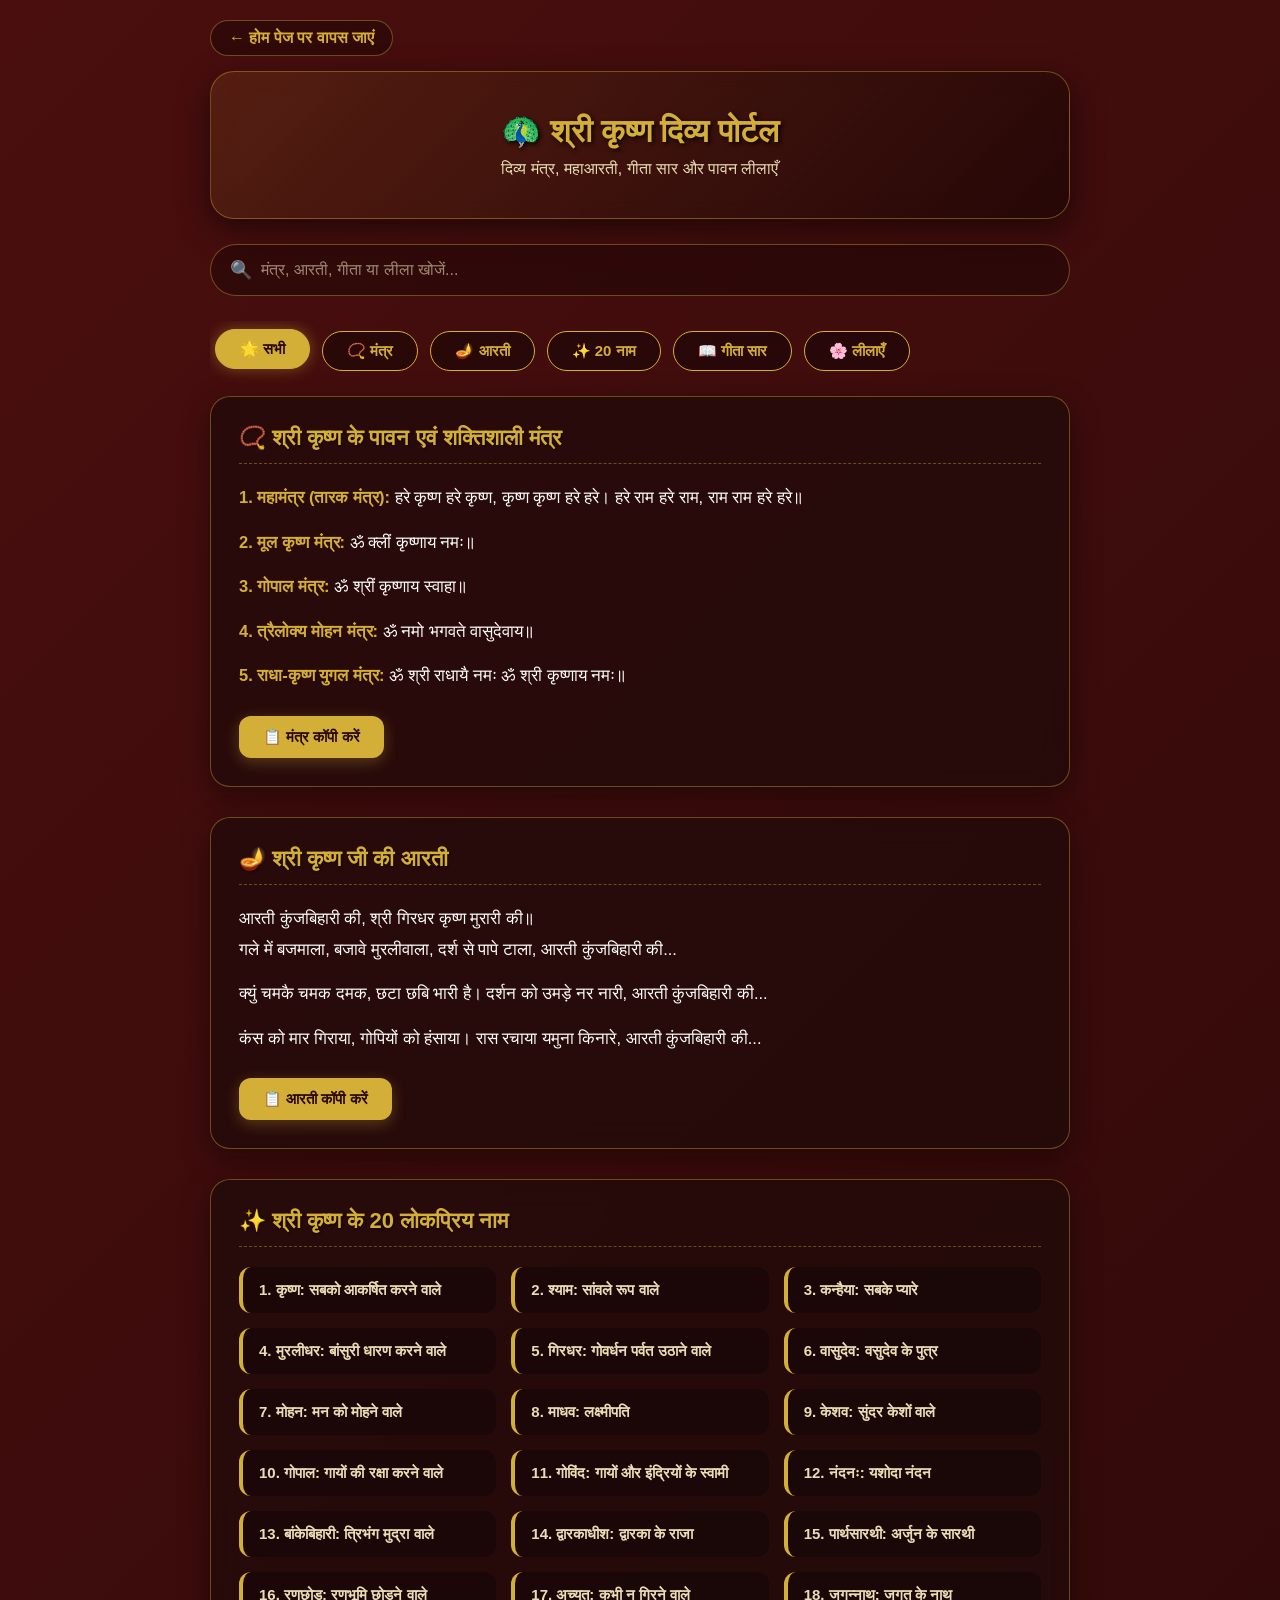
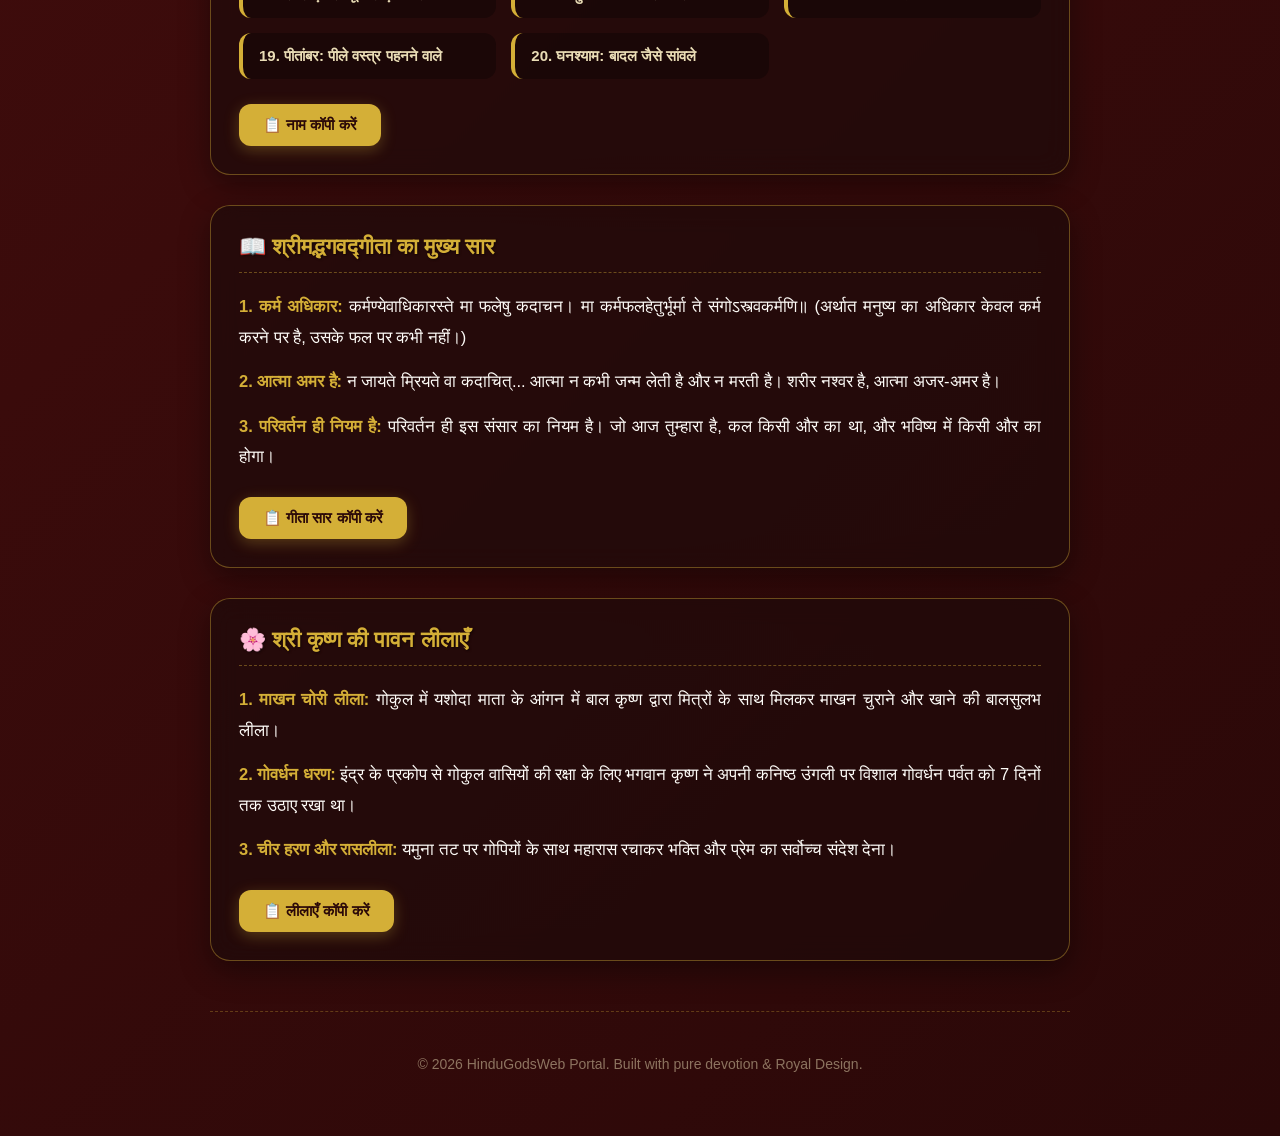
<file: Krishna.html>
<!DOCTYPE html>
<html lang="hi">
<head>
    <meta charset="UTF-8">
    <meta name="viewport" content="width=device-width, initial-scale=1.0">
    <title>Shri Krishna - Divine Portal</title>
    <style>
        /* --- THEME 2: ROYAL CRIMSON (राजसी सिंदूर और स्वर्ण) --- */
        :root {
            --crimson-bg: linear-gradient(135deg, #4a0e0e 0%, #2a0808 100%);
            --brass-gold: #d4af37;
            --brass-dark: #aa8c2c;
            --glass-bg: rgba(30, 10, 10, 0.7);
            --glass-border: rgba(212, 175, 55, 0.4);
            --text-light: #fdfbf7;
            --text-muted: #eaddb6;
        }

        * { box-sizing: border-box; scroll-behavior: smooth; }

        body {
            background: var(--crimson-bg);
            font-family: 'Segoe UI', Tahoma, Geneva, Verdana, sans-serif;
            color: var(--text-light);
            margin: 0;
            padding: 0;
            min-height: 100vh;
        }

        .container {
            max-width: 900px;
            margin: auto;
            padding: 20px;
        }

        .nav-back {
            display: inline-flex;
            align-items: center;
            text-decoration: none;
            color: var(--brass-gold);
            font-weight: 700;
            margin-bottom: 15px;
            font-size: 16px;
            background: rgba(0,0,0,0.3);
            padding: 8px 18px;
            border-radius: 20px;
            border: 1px solid var(--glass-border);
            transition: all 0.3s ease;
        }
        .nav-back:hover {
            background: var(--brass-gold);
            color: #2a0808;
            transform: translateX(-5px);
        }

        header {
            text-align: center;
            background: linear-gradient(135deg, rgba(212,175,55,0.1), rgba(0,0,0,0.4));
            border: 1px solid var(--glass-border);
            backdrop-filter: blur(10px);
            -webkit-backdrop-filter: blur(10px);
            padding: 40px 20px;
            border-radius: 24px;
            margin-bottom: 25px;
            box-shadow: 0 10px 30px rgba(0,0,0,0.5);
            position: relative;
            overflow: hidden;
        }

        header h1 {
            margin: 0;
            font-size: 32px;
            color: var(--brass-gold);
            text-shadow: 2px 2px 4px rgba(0,0,0,0.8);
        }

        header p {
            margin: 10px 0 0 0;
            font-size: 16px;
            color: var(--text-muted);
            font-weight: 500;
        }

        /* Tabs */
        .tabs-container {
            display: flex;
            gap: 12px;
            overflow-x: auto;
            padding: 10px 5px 25px 5px;
            white-space: nowrap;
            scrollbar-width: none;
        }
        .tabs-container::-webkit-scrollbar { display: none; }

        .tab-btn {
            background: rgba(0,0,0,0.4);
            border: 1px solid var(--brass-gold);
            color: var(--brass-gold);
            padding: 10px 24px;
            border-radius: 30px;
            font-size: 15px;
            font-weight: 700;
            cursor: pointer;
            transition: all 0.3s ease;
        }

        .tab-btn.active, .tab-btn:hover {
            background: var(--brass-gold);
            color: #2a0808;
            box-shadow: 0 0 15px rgba(212, 175, 55, 0.4);
            transform: translateY(-2px);
        }

        /* Search */
        .search-box {
            margin-bottom: 25px;
            position: relative;
        }

        .search-input {
            width: 100%;
            padding: 16px 20px 16px 50px;
            border-radius: 30px;
            border: 1px solid var(--glass-border);
            background: rgba(0,0,0,0.3);
            font-size: 16px;
            color: var(--text-light);
            outline: none;
            transition: all 0.3s ease;
        }
        .search-input::placeholder { color: rgba(234,221,182,0.6); }
        .search-input:focus {
            border-color: var(--brass-gold);
            background: rgba(0,0,0,0.5);
            box-shadow: 0 0 15px rgba(212, 175, 55, 0.2);
        }

        .search-box::before {
            content: "🔍";
            position: absolute;
            left: 20px;
            top: 50%;
            transform: translateY(-50%);
            font-size: 18px;
            opacity: 0.8;
        }

        /* Cards */
        .card {
            background: var(--glass-bg);
            backdrop-filter: blur(12px);
            -webkit-backdrop-filter: blur(12px);
            border: 1px solid var(--glass-border);
            padding: 28px;
            border-radius: 20px;
            margin-bottom: 30px;
            box-shadow: 0 10px 30px rgba(0,0,0,0.4);
        }

        .card h2 {
            color: var(--brass-gold);
            margin-top: 0;
            border-bottom: 1px dashed rgba(212, 175, 55, 0.4);
            padding-bottom: 12px;
            font-size: 22px;
            text-shadow: 1px 1px 2px rgba(0,0,0,0.5);
        }

        .content-text {
            font-size: 16.5px;
            line-height: 1.85;
            margin-bottom: 25px;
            color: var(--text-light);
        }

        .content-text p { margin: 14px 0; }
        .content-text strong { color: var(--brass-gold); }

        .names-grid {
            display: grid;
            grid-template-columns: repeat(auto-fit, minmax(220px, 1fr));
            gap: 15px;
            margin-top: 20px;
            margin-bottom: 25px;
        }

        .name-box {
            background: rgba(0,0,0,0.3);
            padding: 14px 16px;
            border-radius: 12px;
            border-left: 4px solid var(--brass-gold);
            font-size: 15px;
            font-weight: 600;
            color: var(--text-muted);
        }

        /* Copy Button */
        .copy-btn {
            background: var(--brass-gold);
            border: none;
            color: #2a0808;
            padding: 12px 24px;
            border-radius: 12px;
            cursor: pointer;
            font-weight: bold;
            font-size: 15px;
            box-shadow: 0 4px 15px rgba(212, 175, 55, 0.3);
            transition: all 0.3s ease;
        }
        .copy-btn:hover {
            background: #f0c950;
            transform: translateY(-2px);
            box-shadow: 0 6px 20px rgba(212, 175, 55, 0.5);
        }

        /* Toast Notification */
        #toast {
            visibility: hidden;
            min-width: 250px;
            background: var(--brass-gold);
            color: #2a0808;
            text-align: center;
            border-radius: 12px;
            padding: 14px 20px;
            position: fixed;
            z-index: 1000;
            left: 50%;
            bottom: 40px;
            transform: translateX(-50%);
            font-weight: 800;
            font-size: 15px;
            box-shadow: 0 10px 30px rgba(0,0,0,0.5);
        }
        #toast.show {
            visibility: visible;
            animation: fadein 0.5s, fadeout 0.5s 2.5s;
        }

        @keyframes fadein {
            from { bottom: 0; opacity: 0; transform: translate(-50%, 20px); }
            to { bottom: 40px; opacity: 1; transform: translate(-50%, 0); }
        }
        @keyframes fadeout {
            from { bottom: 40px; opacity: 1; }
            to { bottom: 0; opacity: 0; }
        }

        footer {
            text-align: center;
            margin-top: 50px;
            color: rgba(234,221,182,0.5);
            font-size: 14px;
            padding: 30px 0;
            border-top: 1px dashed rgba(212, 175, 55, 0.3);
        }
    </style>
</head>
<body>

    <div class="container">
        <a href="index.html" class="nav-back">← होम पेज पर वापस जाएं</a>

        <header>
            <h1>🦚 श्री कृष्ण दिव्य पोर्टल</h1>
            <p>दिव्य मंत्र, महाआरती, गीता सार और पावन लीलाएँ</p>
        </header>

        <div class="search-box">
            <input type="text" id="searchInput" class="search-input" placeholder="मंत्र, आरती, गीता या लीला खोजें..." onkeyup="searchContent()">
        </div>

        <div class="tabs-container">
            <button id="k-all" class="tab-btn active" onclick="filterSection('all', 'k-all')">🌟 सभी</button>
            <button id="k-mantras" class="tab-btn" onclick="filterSection('mantras', 'k-mantras')">📿 मंत्र</button>
            <button id="k-aarti" class="tab-btn" onclick="filterSection('aarti', 'k-aarti')">🪔 आरती</button>
            <button id="k-names" class="tab-btn" onclick="filterSection('names', 'k-names')">✨ 20 नाम</button>
            <button id="k-gita" class="tab-btn" onclick="filterSection('gita', 'k-gita')">📖 गीता सार</button>
            <button id="k-leela" class="tab-btn" onclick="filterSection('leela', 'k-leela')">🌸 लीलाएँ</button>
        </div>

        <!-- 1. मंत्र सेक्शन -->
        <div class="card searchable-card" data-category="mantras">
            <h2>📿 श्री कृष्ण के पावन एवं शक्तिशाली मंत्र</h2>
            <div class="content-text" id="mantras-box">
                <p><strong>1. महामंत्र (तारक मंत्र):</strong> हरे कृष्ण हरे कृष्ण, कृष्ण कृष्ण हरे हरे। हरे राम हरे राम, राम राम हरे हरे॥</p>
                <p><strong>2. मूल कृष्ण मंत्र:</strong> ॐ क्लीं कृष्णाय नमः॥</p>
                <p><strong>3. गोपाल मंत्र:</strong> ॐ श्रीं कृष्णाय स्वाहा॥</p>
                <p><strong>4. त्रैलोक्य मोहन मंत्र:</strong> ॐ नमो भगवते वासुदेवाय॥</p>
                <p><strong>5. राधा-कृष्ण युगल मंत्र:</strong> ॐ श्री राधायै नमः ॐ श्री कृष्णाय नमः॥</p>
            </div>
            <button class="copy-btn" onclick="copyContent('mantras-box', 'श्री कृष्ण मंत्र कॉपी हो गए हैं!')">📋 मंत्र कॉपी करें</button>
        </div>

        <!-- 2. आरती सेक्शन -->
        <div class="card searchable-card" data-category="aarti">
            <h2>🪔 श्री कृष्ण जी की आरती</h2>
            <div class="content-text" id="aarti-box">
                <p>आरती कुंजबिहारी की, श्री गिरधर कृष्ण मुरारी की॥<br>गले में बजमाला, बजावे मुरलीवाला, दर्श से पापे टाला, आरती कुंजबिहारी की...</p>
                <p>क्युं चमकै चमक दमक, छटा छबि भारी है। दर्शन को उमड़े नर नारी, आरती कुंजबिहारी की...</p>
                <p>कंस को मार गिराया, गोपियों को हंसाया। रास रचाया यमुना किनारे, आरती कुंजबिहारी की...</p>
            </div>
            <button class="copy-btn" onclick="copyContent('aarti-box', 'श्री कृष्ण आरती कॉपी हो गई है!')">📋 आरती कॉपी करें</button>
        </div>

        <!-- 3. 20 लोकप्रिय नाम सेक्शन -->
        <div class="card searchable-card" data-category="names">
            <h2>✨ श्री कृष्ण के 20 लोकप्रिय नाम</h2>
            <div class="names-grid" id="names-box">
                <div class="name-box"><strong>1. कृष्ण:</strong> सबको आकर्षित करने वाले</div>
                <div class="name-box"><strong>2. श्याम:</strong> सांवले रूप वाले</div>
                <div class="name-box"><strong>3. कन्हैया:</strong> सबके प्यारे</div>
                <div class="name-box"><strong>4. मुरलीधर:</strong> बांसुरी धारण करने वाले</div>
                <div class="name-box"><strong>5. गिरधर:</strong> गोवर्धन पर्वत उठाने वाले</div>
                <div class="name-box"><strong>6. वासुदेव:</strong> वसुदेव के पुत्र</div>
                <div class="name-box"><strong>7. मोहन:</strong> मन को मोहने वाले</div>
                <div class="name-box"><strong>8. माधव:</strong> लक्ष्मीपति</div>
                <div class="name-box"><strong>9. केशव:</strong> सुंदर केशों वाले</div>
                <div class="name-box"><strong>10. गोपाल:</strong> गायों की रक्षा करने वाले</div>
                <div class="name-box"><strong>11. गोविंद:</strong> गायों और इंद्रियों के स्वामी</div>
                <div class="name-box"><strong>12. नंदनः:</strong> यशोदा नंदन</div>
                <div class="name-box"><strong>13. बांकेबिहारी:</strong> त्रिभंग मुद्रा वाले</div>
                <div class="name-box"><strong>14. द्वारकाधीश:</strong> द्वारका के राजा</div>
                <div class="name-box"><strong>15. पार्थसारथी:</strong> अर्जुन के सारथी</div>
                <div class="name-box"><strong>16. रणछोड़:</strong> रणभूमि छोड़ने वाले</div>
                <div class="name-box"><strong>17. अच्युत:</strong> कभी न गिरने वाले</div>
                <div class="name-box"><strong>18. जगन्नाथ:</strong> जगत के नाथ</div>
                <div class="name-box"><strong>19. पीतांबर:</strong> पीले वस्त्र पहनने वाले</div>
                <div class="name-box"><strong>20. घनश्याम:</strong> बादल जैसे सांवले</div>
            </div>
            <button class="copy-btn" onclick="copyContent('names-box', 'सभी नाम कॉपी हो गए हैं!')">📋 नाम कॉपी करें</button>
        </div>

        <!-- 4. श्रीमद्भगवद्गीता सार -->
        <div class="card searchable-card" data-category="gita">
            <h2>📖 श्रीमद्भगवद्गीता का मुख्य सार</h2>
            <div class="content-text" id="gita-box" style="text-align: justify;">
                <p><strong>1. कर्म अधिकार:</strong> कर्मण्येवाधिकारस्ते मा फलेषु कदाचन। मा कर्मफलहेतुर्भूर्मा ते संगोऽस्त्वकर्मणि॥ (अर्थात मनुष्य का अधिकार केवल कर्म करने पर है, उसके फल पर कभी नहीं।)</p>
                <p><strong>2. आत्मा अमर है:</strong> न जायते म्रियते वा कदाचित्... आत्मा न कभी जन्म लेती है और न मरती है। शरीर नश्वर है, आत्मा अजर-अमर है।</p>
                <p><strong>3. परिवर्तन ही नियम है:</strong> परिवर्तन ही इस संसार का नियम है। जो आज तुम्हारा है, कल किसी और का था, और भविष्य में किसी और का होगा।</p>
            </div>
            <button class="copy-btn" onclick="copyContent('gita-box', 'गीता सार कॉपी हो गया है!')">📋 गीता सार कॉपी करें</button>
        </div>

        <!-- 5. बाल लीलाएँ एवं कथाएँ -->
        <div class="card searchable-card" data-category="leela">
            <h2>🌸 श्री कृष्ण की पावन लीलाएँ</h2>
            <div class="content-text" id="leela-box" style="text-align: justify;">
                <p><strong>1. माखन चोरी लीला:</strong> गोकुल में यशोदा माता के आंगन में बाल कृष्ण द्वारा मित्रों के साथ मिलकर माखन चुराने और खाने की बालसुलभ लीला।</p>
                <p><strong>2. गोवर्धन धरण:</strong> इंद्र के प्रकोप से गोकुल वासियों की रक्षा के लिए भगवान कृष्ण ने अपनी कनिष्ठ उंगली पर विशाल गोवर्धन पर्वत को 7 दिनों तक उठाए रखा था।</p>
                <p><strong>3. चीर हरण और रासलीला:</strong> यमुना तट पर गोपियों के साथ महारास रचाकर भक्ति और प्रेम का सर्वोच्च संदेश देना।</p>
            </div>
            <button class="copy-btn" onclick="copyContent('leela-box', 'लीलाएँ कॉपी हो गई हैं!')">📋 लीलाएँ कॉपी करें</button>
        </div>

        <footer>
            <p>© 2026 HinduGodsWeb Portal. Built with pure devotion & Royal Design.</p>
        </footer>
    </div>

    <!-- Toast Notification -->
    <div id="toast">संदेश</div>

    <script>
        // 100% Working Fallback Copy Function
        function copyContent(containerId, message) {
            const textElement = document.getElementById(containerId);
            if (!textElement) return;
            const textArea = document.createElement("textarea");
            textArea.value = textElement.innerText;
            textArea.style.position = "fixed";
            document.body.appendChild(textArea);
            textArea.focus();
            textArea.select();
            try {
                document.execCommand('copy');
                showToast(message);
            } catch (err) {
                alert('कॉपी नहीं हो पाया!');
            }
            document.body.removeChild(textArea);
        }

        // Beautiful Toast Notification
        function showToast(msg) {
            const toast = document.getElementById("toast");
            toast.innerText = msg;
            toast.className = "show";
            setTimeout(() => { toast.className = ""; }, 2500);
        }

        // 100% Working ID-based Tab Filter
        function filterSection(category, btnId) {
            const buttons = document.querySelectorAll('.tab-btn');
            buttons.forEach(btn => btn.classList.remove('active'));
            document.getElementById(btnId).classList.add('active');

            const cards = document.querySelectorAll('.searchable-card');
            cards.forEach(card => {
                if (category === 'all' || card.getAttribute('data-category') === category) {
                    card.style.display = 'block';
                } else {
                    card.style.display = 'none';
                }
            });
        }

        // Live Search Function
        function searchContent() {
            let input = document.getElementById('searchInput').value.toLowerCase();
            let cards = document.querySelectorAll('.searchable-card');
            cards.forEach(card => {
                let text = card.innerText.toLowerCase();
                if (text.includes(input)) {
                    card.style.display = 'block';
                } else {
                    card.style.display = 'none';
                }
            });
        }
    </script>
</body>
</html>
</file>
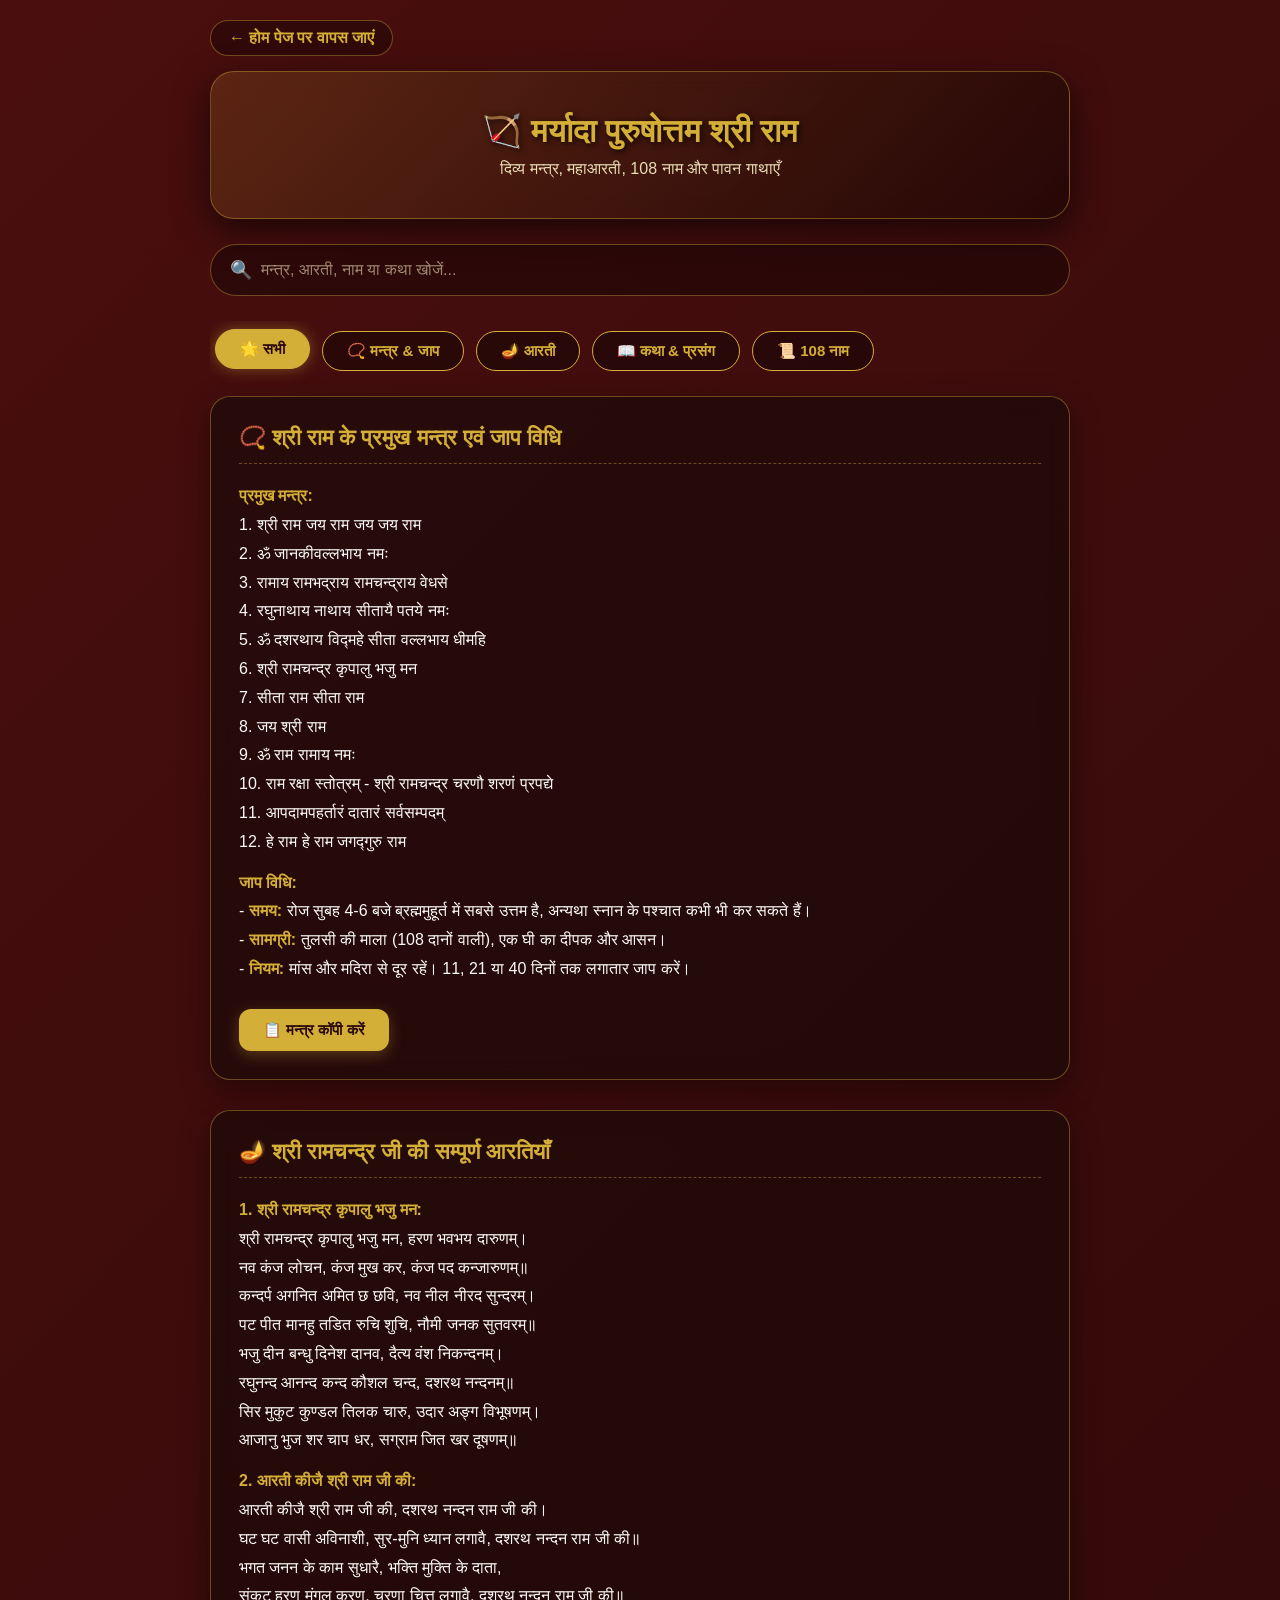
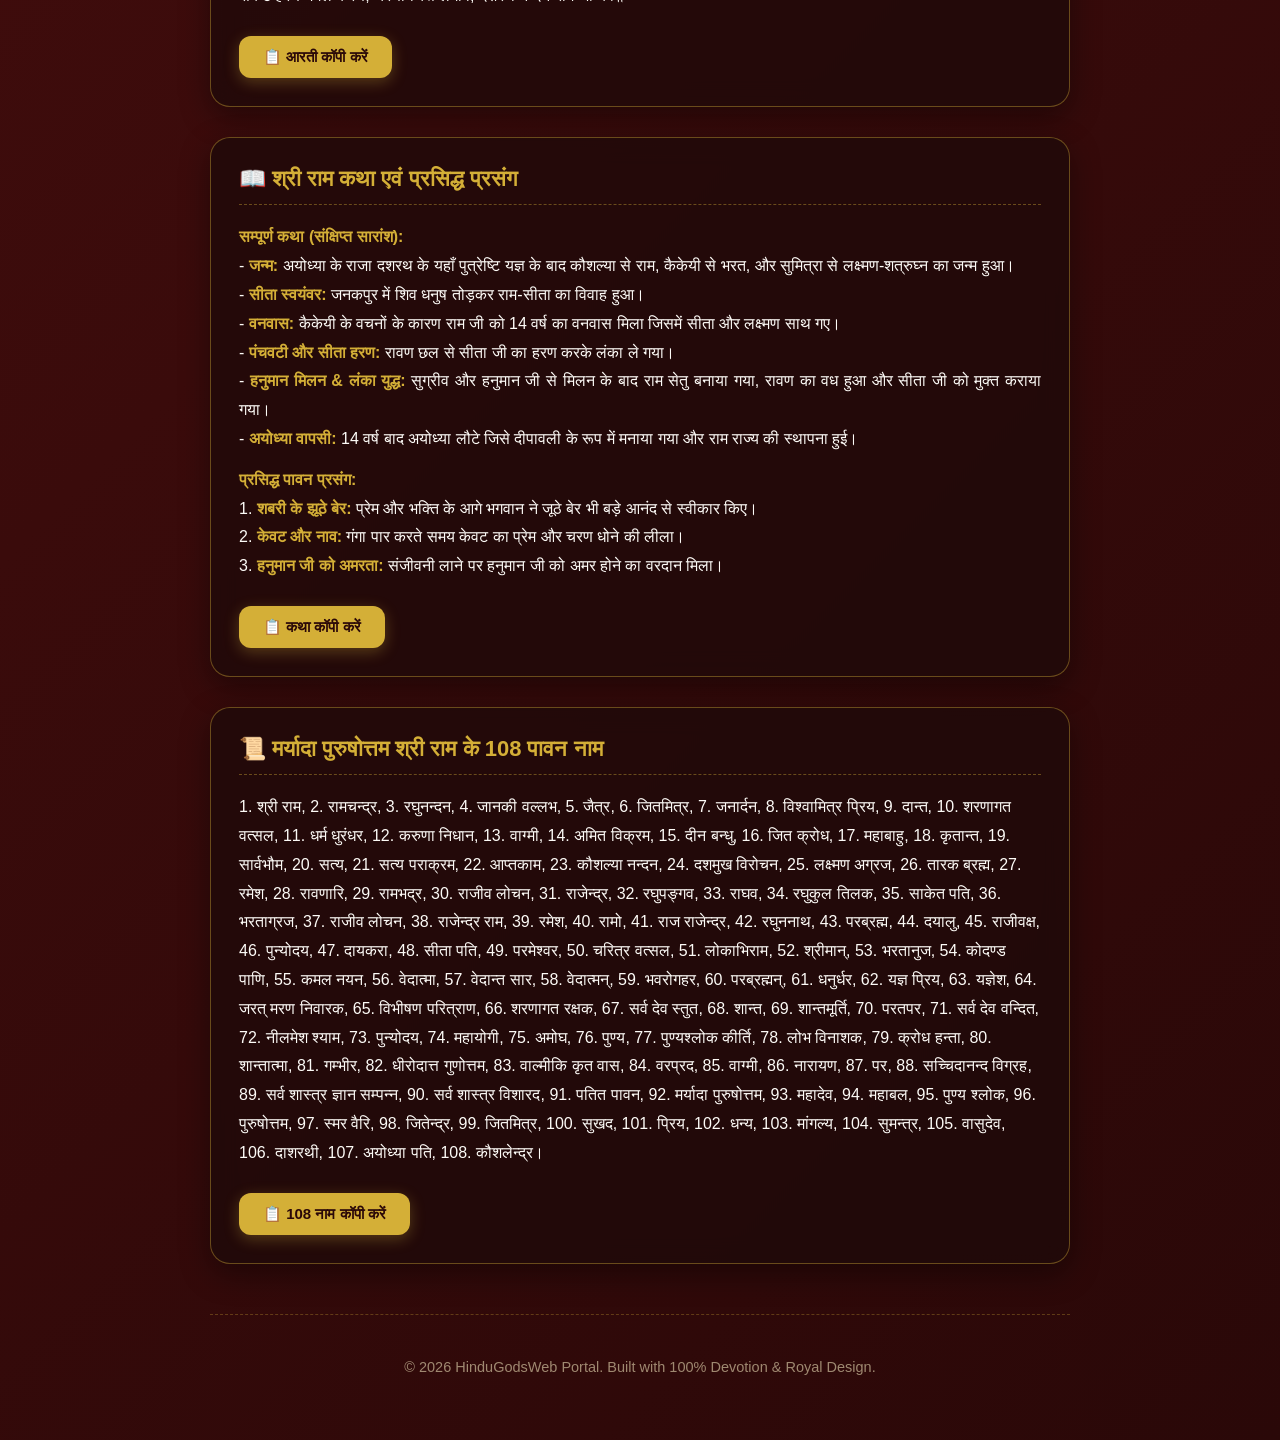
<file: ram.html>
<!DOCTYPE html>
<html lang="hi">
<head>
    <meta charset="UTF-8">
    <meta name="viewport" content="width=device-width, initial-scale=1.0">
    <title>मर्यादा पुरुषोत्तम श्री राम - Divine Portal</title>
    <style>
        :root {
            --crimson-bg: linear-gradient(135deg, #4a0e0e 0%, #2a0808 100%);
            --brass-gold: #d4af37;
            --brass-dark: #aa8c2c;
            --glass-bg: rgba(30, 10, 10, 0.75);
            --glass-border: rgba(212, 175, 55, 0.4);
            --text-light: #fdfbf7;
            --text-muted: #eaddb6;
        }

        * { box-sizing: border-box; scroll-behavior: smooth; }

        body {
            background: var(--crimson-bg);
            font-family: 'Segoe UI', Tahoma, Geneva, Verdana, sans-serif;
            color: var(--text-light);
            margin: 0;
            padding: 0;
            min-height: 100vh;
        }

        .container {
            max-width: 900px;
            margin: auto;
            padding: 20px;
        }

        .nav-back {
            display: inline-flex;
            align-items: center;
            text-decoration: none;
            color: var(--brass-gold);
            font-weight: 700;
            margin-bottom: 15px;
            font-size: 16px;
            background: rgba(0,0,0,0.3);
            padding: 8px 18px;
            border-radius: 20px;
            border: 1px solid var(--glass-border);
            transition: all 0.3s ease;
        }
        .nav-back:hover {
            background: var(--brass-gold);
            color: #2a0808;
            transform: translateX(-5px);
        }

        header {
            text-align: center;
            background: linear-gradient(135deg, rgba(212,175,55,0.15), rgba(0,0,0,0.4));
            border: 1px solid var(--glass-border);
            backdrop-filter: blur(12px);
            -webkit-backdrop-filter: blur(12px);
            padding: 40px 20px;
            border-radius: 24px;
            margin-bottom: 25px;
            box-shadow: 0 12px 35px rgba(0,0,0,0.6);
        }

        header h1 {
            margin: 0;
            font-size: 32px;
            color: var(--brass-gold);
            text-shadow: 2px 2px 6px rgba(0,0,0,0.8);
        }

        header p {
            margin: 10px 0 0 0;
            font-size: 16px;
            color: var(--text-muted);
            font-weight: 500;
        }

        .tabs-container {
            display: flex;
            gap: 12px;
            overflow-x: auto;
            padding: 10px 5px 25px 5px;
            white-space: nowrap;
            scrollbar-width: none;
        }
        .tabs-container::-webkit-scrollbar { display: none; }

        .tab-btn {
            background: rgba(0,0,0,0.4);
            border: 1px solid var(--brass-gold);
            color: var(--brass-gold);
            padding: 10px 24px;
            border-radius: 30px;
            font-size: 15px;
            font-weight: 700;
            cursor: pointer;
            transition: all 0.3s ease;
        }

        .tab-btn.active, .tab-btn:hover {
            background: var(--brass-gold);
            color: #2a0808;
            box-shadow: 0 0 15px rgba(212, 175, 55, 0.4);
            transform: translateY(-2px);
        }

        .search-box {
            margin-bottom: 25px;
            position: relative;
        }

        .search-input {
            width: 100%;
            padding: 16px 20px 16px 50px;
            border-radius: 30px;
            border: 1px solid var(--glass-border);
            background: rgba(0,0,0,0.35);
            font-size: 16px;
            color: var(--text-light);
            outline: none;
            transition: all 0.3s ease;
        }
        .search-input::placeholder { color: rgba(234,221,182,0.6); }
        .search-input:focus {
            border-color: var(--brass-gold);
            background: rgba(0,0,0,0.6);
            box-shadow: 0 0 20px rgba(212, 175, 55, 0.3);
        }

        .search-box::before {
            content: "🔍";
            position: absolute;
            left: 20px;
            top: 50%;
            transform: translateY(-50%);
            font-size: 18px;
        }

        .card {
            background: var(--glass-bg);
            backdrop-filter: blur(12px);
            -webkit-backdrop-filter: blur(12px);
            border: 1px solid var(--glass-border);
            padding: 28px;
            border-radius: 20px;
            margin-bottom: 30px;
            box-shadow: 0 10px 30px rgba(0,0,0,0.4);
        }

        .card h2 {
            color: var(--brass-gold);
            margin-top: 0;
            border-bottom: 1px dashed rgba(212, 175, 55, 0.4);
            padding-bottom: 12px;
            font-size: 22px;
        }

        .content-text {
            font-size: 16px;
            line-height: 1.8;
            margin-bottom: 25px;
            color: var(--text-light);
        }

        .content-text p { margin: 12px 0; }
        .content-text strong { color: var(--brass-gold); }

        .copy-btn {
            background: var(--brass-gold);
            border: none;
            color: #2a0808;
            padding: 12px 24px;
            border-radius: 12px;
            cursor: pointer;
            font-weight: bold;
            font-size: 15px;
            box-shadow: 0 4px 15px rgba(212, 175, 55, 0.3);
            transition: all 0.3s ease;
        }
        .copy-btn:hover {
            background: #f0c950;
            transform: translateY(-2px);
        }

        #toast {
            visibility: hidden;
            min-width: 250px;
            background: var(--brass-gold);
            color: #2a0808;
            text-align: center;
            border-radius: 12px;
            padding: 14px 20px;
            position: fixed;
            z-index: 1000;
            left: 50%;
            bottom: 40px;
            transform: translateX(-50%);
            font-weight: 800;
            font-size: 15px;
            box-shadow: 0 10px 30px rgba(0,0,0,0.5);
        }
        #toast.show {
            visibility: visible;
            animation: fadein 0.5s, fadeout 0.5s 2.5s;
        }

        @keyframes fadein {
            from { bottom: 0; opacity: 0; transform: translate(-50%, 20px); }
            to { bottom: 40px; opacity: 1; transform: translate(-50%, 0); }
        }
        @keyframes fadeout {
            from { bottom: 40px; opacity: 1; }
            to { bottom: 0; opacity: 0; }
        }

        footer {
            text-align: center;
            margin-top: 50px;
            color: rgba(234,221,182,0.6);
            font-size: 14.5px;
            padding: 30px 0;
            border-top: 1px dashed rgba(212, 175, 55, 0.3);
        }
    </style>
</head>
<body>

    <div class="container">
        <a href="index.html" class="nav-back">← होम पेज पर वापस जाएं</a>

        <header>
            <h1>🏹 मर्यादा पुरुषोत्तम श्री राम</h1>
            <p>दिव्य मन्त्र, महाआरती, 108 नाम और पावन गाथाएँ</p>
        </header>

        <div class="search-box">
            <input type="text" id="searchInput" class="search-input" placeholder="मन्त्र, आरती, नाम या कथा खोजें..." onkeyup="searchContent()">
        </div>

        <div class="tabs-container">
            <button id="r-all" class="tab-btn active" onclick="filterSection('all', 'r-all')">🌟 सभी</button>
            <button id="r-mantras" class="tab-btn" onclick="filterSection('mantras', 'r-mantras')">📿 मन्त्र & जाप</button>
            <button id="r-aarti" class="tab-btn" onclick="filterSection('aarti', 'r-aarti')">🪔 आरती</button>
            <button id="r-katha" class="tab-btn" onclick="filterSection('katha', 'r-katha')">📖 कथा & प्रसंग</button>
            <button id="r-names" class="tab-btn" onclick="filterSection('names', 'r-names')">📜 108 नाम</button>
        </div>

        <!-- 1. मन्त्र सेक्शन -->
        <div class="card searchable-card" data-category="mantras">
            <h2>📿 श्री राम के प्रमुख मन्त्र एवं जाप विधि</h2>
            <div class="content-text" id="mantras-box">
                <p><strong>प्रमुख मन्त्र:</strong><br>
                1. श्री राम जय राम जय जय राम<br>
                2. ॐ जानकीवल्लभाय नमः<br>
                3. रामाय रामभद्राय रामचन्द्राय वेधसे<br>
                4. रघुनाथाय नाथाय सीतायै पतये नमः<br>
                5. ॐ दशरथाय विद्महे सीता वल्लभाय धीमहि<br>
                6. श्री रामचन्द्र कृपालु भजु मन<br>
                7. सीता राम सीता राम<br>
                8. जय श्री राम<br>
                9. ॐ राम रामाय नमः<br>
                10. राम रक्षा स्तोत्रम् - श्री रामचन्द्र चरणौ शरणं प्रपद्ये<br>
                11. आपदामपहर्तारं दातारं सर्वसम्पदम्<br>
                12. हे राम हे राम जगद्गुरु राम</p>
                
                <p><strong>जाप विधि:</strong><br>
                - <strong>समय:</strong> रोज सुबह 4-6 बजे ब्रह्ममुहूर्त में सबसे उत्तम है, अन्यथा स्नान के पश्चात कभी भी कर सकते हैं।<br>
                - <strong>सामग्री:</strong> तुलसी की माला (108 दानों वाली), एक घी का दीपक और आसन।<br>
                - <strong>नियम:</strong> मांस और मदिरा से दूर रहें। 11, 21 या 40 दिनों तक लगातार जाप करें।</p>
            </div>
            <button class="copy-btn" onclick="copyContent('mantras-box', 'श्री राम मन्त्र और विधि कॉपी हो गए हैं!')">📋 मन्त्र कॉपी करें</button>
        </div>

        <!-- 2. आरती सेक्शन -->
        <div class="card searchable-card" data-category="aarti">
            <h2>🪔 श्री रामचन्द्र जी की सम्पूर्ण आरतियाँ</h2>
            <div class="content-text" id="aarti-box">
                <p><strong>1. श्री रामचन्द्र कृपालु भजु मन:</strong><br>
                श्री रामचन्द्र कृपालु भजु मन, हरण भवभय दारुणम्।<br>
                नव कंज लोचन, कंज मुख कर, कंज पद कन्जारुणम्॥<br>
                कन्दर्प अगनित अमित छ छवि, नव नील नीरद सुन्दरम्।<br>
                पट पीत मानहु तडित रुचि शुचि, नौमी जनक सुतवरम्॥<br>
                भजु दीन बन्धु दिनेश दानव, दैत्य वंश निकन्दनम्।<br>
                रघुनन्द आनन्द कन्द कौशल चन्द, दशरथ नन्दनम्॥<br>
                सिर मुकुट कुण्डल तिलक चारु, उदार अङ्ग विभूषणम्।<br>
                आजानु भुज शर चाप धर, सग्राम जित खर दूषणम्॥</p>

                <p><strong>2. आरती कीजै श्री राम जी की:</strong><br>
                आरती कीजै श्री राम जी की, दशरथ नन्दन राम जी की।<br>
                घट घट वासी अविनाशी, सुर-मुनि ध्यान लगावै, दशरथ नन्दन राम जी की॥<br>
                भगत जनन के काम सुधारै, भक्ति मुक्ति के दाता,<br>
                संकट हरण मंगल करण, चरणा चित्त लगावै, दशरथ नन्दन राम जी की॥</p>
            </div>
            <button class="copy-btn" onclick="copyContent('aarti-box', 'श्री राम आरती कॉपी हो गई है!')">📋 आरती कॉपी करें</button>
        </div>

        <!-- 3. कथा सेक्शन -->
        <div class="card searchable-card" data-category="katha">
            <h2>📖 श्री राम कथा एवं प्रसिद्ध प्रसंग</h2>
            <div class="content-text" id="katha-box" style="text-align: justify;">
                <p><strong>सम्पूर्ण कथा (संक्षिप्त सारांश):</strong><br>
                - <strong>जन्म:</strong> अयोध्या के राजा दशरथ के यहाँ पुत्रेष्टि यज्ञ के बाद कौशल्या से राम, कैकेयी से भरत, और सुमित्रा से लक्ष्मण-शत्रुघ्न का जन्म हुआ।<br>
                - <strong>सीता स्वयंवर:</strong> जनकपुर में शिव धनुष तोड़कर राम-सीता का विवाह हुआ।<br>
                - <strong>वनवास:</strong> कैकेयी के वचनों के कारण राम जी को 14 वर्ष का वनवास मिला जिसमें सीता और लक्ष्मण साथ गए।<br>
                - <strong>पंचवटी और सीता हरण:</strong> रावण छल से सीता जी का हरण करके लंका ले गया।<br>
                - <strong>हनुमान मिलन & लंका युद्ध:</strong> सुग्रीव और हनुमान जी से मिलन के बाद राम सेतु बनाया गया, रावण का वध हुआ और सीता जी को मुक्त कराया गया।<br>
                - <strong>अयोध्या वापसी:</strong> 14 वर्ष बाद अयोध्या लौटे जिसे दीपावली के रूप में मनाया गया और राम राज्य की स्थापना हुई।</p>

                <p><strong>प्रसिद्ध पावन प्रसंग:</strong><br>
                1. <strong>शबरी के झूठे बेर:</strong> प्रेम और भक्ति के आगे भगवान ने जूठे बेर भी बड़े आनंद से स्वीकार किए।<br>
                2. <strong>केवट और नाव:</strong> गंगा पार करते समय केवट का प्रेम और चरण धोने की लीला।<br>
                3. <strong>हनुमान जी को अमरता:</strong> संजीवनी लाने पर हनुमान जी को अमर होने का वरदान मिला।</p>
            </div>
            <button class="copy-btn" onclick="copyContent('katha-box', 'कथा और प्रसंग कॉपी हो गए हैं!')">📋 कथा कॉपी करें</button>
        </div>

        <!-- 4. 108 नाम सेक्शन -->
        <div class="card searchable-card" data-category="names">
            <h2>📜 मर्यादा पुरुषोत्तम श्री राम के 108 पावन नाम</h2>
            <div class="content-text" id="names-box">
                <p>1. श्री राम, 2. रामचन्द्र, 3. रघुनन्दन, 4. जानकी वल्लभ, 5. जैत्र, 6. जितमित्र, 7. जनार्दन, 8. विश्वामित्र प्रिय, 9. दान्त, 10. शरणागत वत्सल, 11. धर्म धुरंधर, 12. करुणा निधान, 13. वाग्मी, 14. अमित विक्रम, 15. दीन बन्धु, 16. जित क्रोध, 17. महाबाहु, 18. कृतान्त, 19. सार्वभौम, 20. सत्य, 21. सत्य पराक्रम, 22. आप्तकाम, 23. कौशल्या नन्दन, 24. दशमुख विरोचन, 25. लक्ष्मण अग्रज, 26. तारक ब्रह्म, 27. रमेश, 28. रावणारि, 29. रामभद्र, 30. राजीव लोचन, 31. राजेन्द्र, 32. रघुपङ्गव, 33. राघव, 34. रघुकुल तिलक, 35. साकेत पति, 36. भरताग्रज, 37. राजीव लोचन, 38. राजेन्द्र राम, 39. रमेश, 40. रामो, 41. राज राजेन्द्र, 42. रघुननाथ, 43. परब्रह्म, 44. दयालु, 45. राजीवक्ष, 46. पुन्योदय, 47. दायकरा, 48. सीता पति, 49. परमेश्वर, 50. चरित्र वत्सल, 51. लोकाभिराम, 52. श्रीमान्, 53. भरतानुज, 54. कोदण्ड पाणि, 55. कमल नयन, 56. वेदात्मा, 57. वेदान्त सार, 58. वेदात्मन्, 59. भवरोगहर, 60. परब्रह्मन्, 61. धनुर्धर, 62. यज्ञ प्रिय, 63. यज्ञेश, 64. जरत् मरण निवारक, 65. विभीषण परित्राण, 66. शरणागत रक्षक, 67. सर्व देव स्तुत, 68. शान्त, 69. शान्तमूर्ति, 70. परतपर, 71. सर्व देव वन्दित, 72. नीलमेश श्याम, 73. पुन्योदय, 74. महायोगी, 75. अमोघ, 76. पुण्य, 77. पुण्यश्लोक कीर्ति, 78. लोभ विनाशक, 79. क्रोध हन्ता, 80. शान्तात्मा, 81. गम्भीर, 82. धीरोदात्त गुणोत्तम, 83. वाल्मीकि कृत वास, 84. वरप्रद, 85. वाग्मी, 86. नारायण, 87. पर, 88. सच्चिदानन्द विग्रह, 89. सर्व शास्त्र ज्ञान सम्पन्न, 90. सर्व शास्त्र विशारद, 91. पतित पावन, 92. मर्यादा पुरुषोत्तम, 93. महादेव, 94. महाबल, 95. पुण्य श्लोक, 96. पुरुषोत्तम, 97. स्मर वैरि, 98. जितेन्द्र, 99. जितमित्र, 100. सुखद, 101. प्रिय, 102. धन्य, 103. मांगल्य, 104. सुमन्त्र, 105. वासुदेव, 106. दाशरथी, 107. अयोध्या पति, 108. कौशलेन्द्र।</p>
            </div>
            <button class="copy-btn" onclick="copyContent('names-box', '108 नाम कॉपी हो गए हैं!')">📋 108 नाम कॉपी करें</button>
        </div>

        <footer>
            <p>© 2026 HinduGodsWeb Portal. Built with 100% Devotion & Royal Design.</p>
        </footer>
    </div>

    <!-- Toast Notification -->
    <div id="toast">संदेश</div>

    <script>
        function copyContent(containerId, message) {
            const textElement = document.getElementById(containerId);
            if (!textElement) return;
            const textArea = document.createElement("textarea");
            textArea.value = textElement.innerText;
            textArea.style.position = "fixed";
            document.body.appendChild(textArea);
            textArea.focus();
            textArea.select();
            try {
                document.execCommand('copy');
                showToast(message);
            } catch (err) {
                alert('कॉपी नहीं हो पाया!');
            }
            document.body.removeChild(textArea);
        }

        function showToast(msg) {
            const toast = document.getElementById("toast");
            toast.innerText = msg;
            toast.className = "show";
            setTimeout(() => { toast.className = ""; }, 2500);
        }

        function filterSection(category, btnId) {
            const buttons = document.querySelectorAll('.tab-btn');
            buttons.forEach(btn => btn.classList.remove('active'));
            document.getElementById(btnId).classList.add('active');

            const cards = document.querySelectorAll('.searchable-card');
            cards.forEach(card => {
                if (category === 'all' || card.getAttribute('data-category') === category) {
                    card.style.display = 'block';
                } else {
                    card.style.display = 'none';
                }
            });
        }

        function searchContent() {
            let input = document.getElementById('searchInput').value.toLowerCase();
            let cards = document.querySelectorAll('.searchable-card');
            cards.forEach(card => {
                let text = card.innerText.toLowerCase();
                if (text.includes(input)) {
                    card.style.display = 'block';
                } else {
                    card.style.display = 'none';
                }
            });
        }
    </script>
</body>
  </html>
</file>
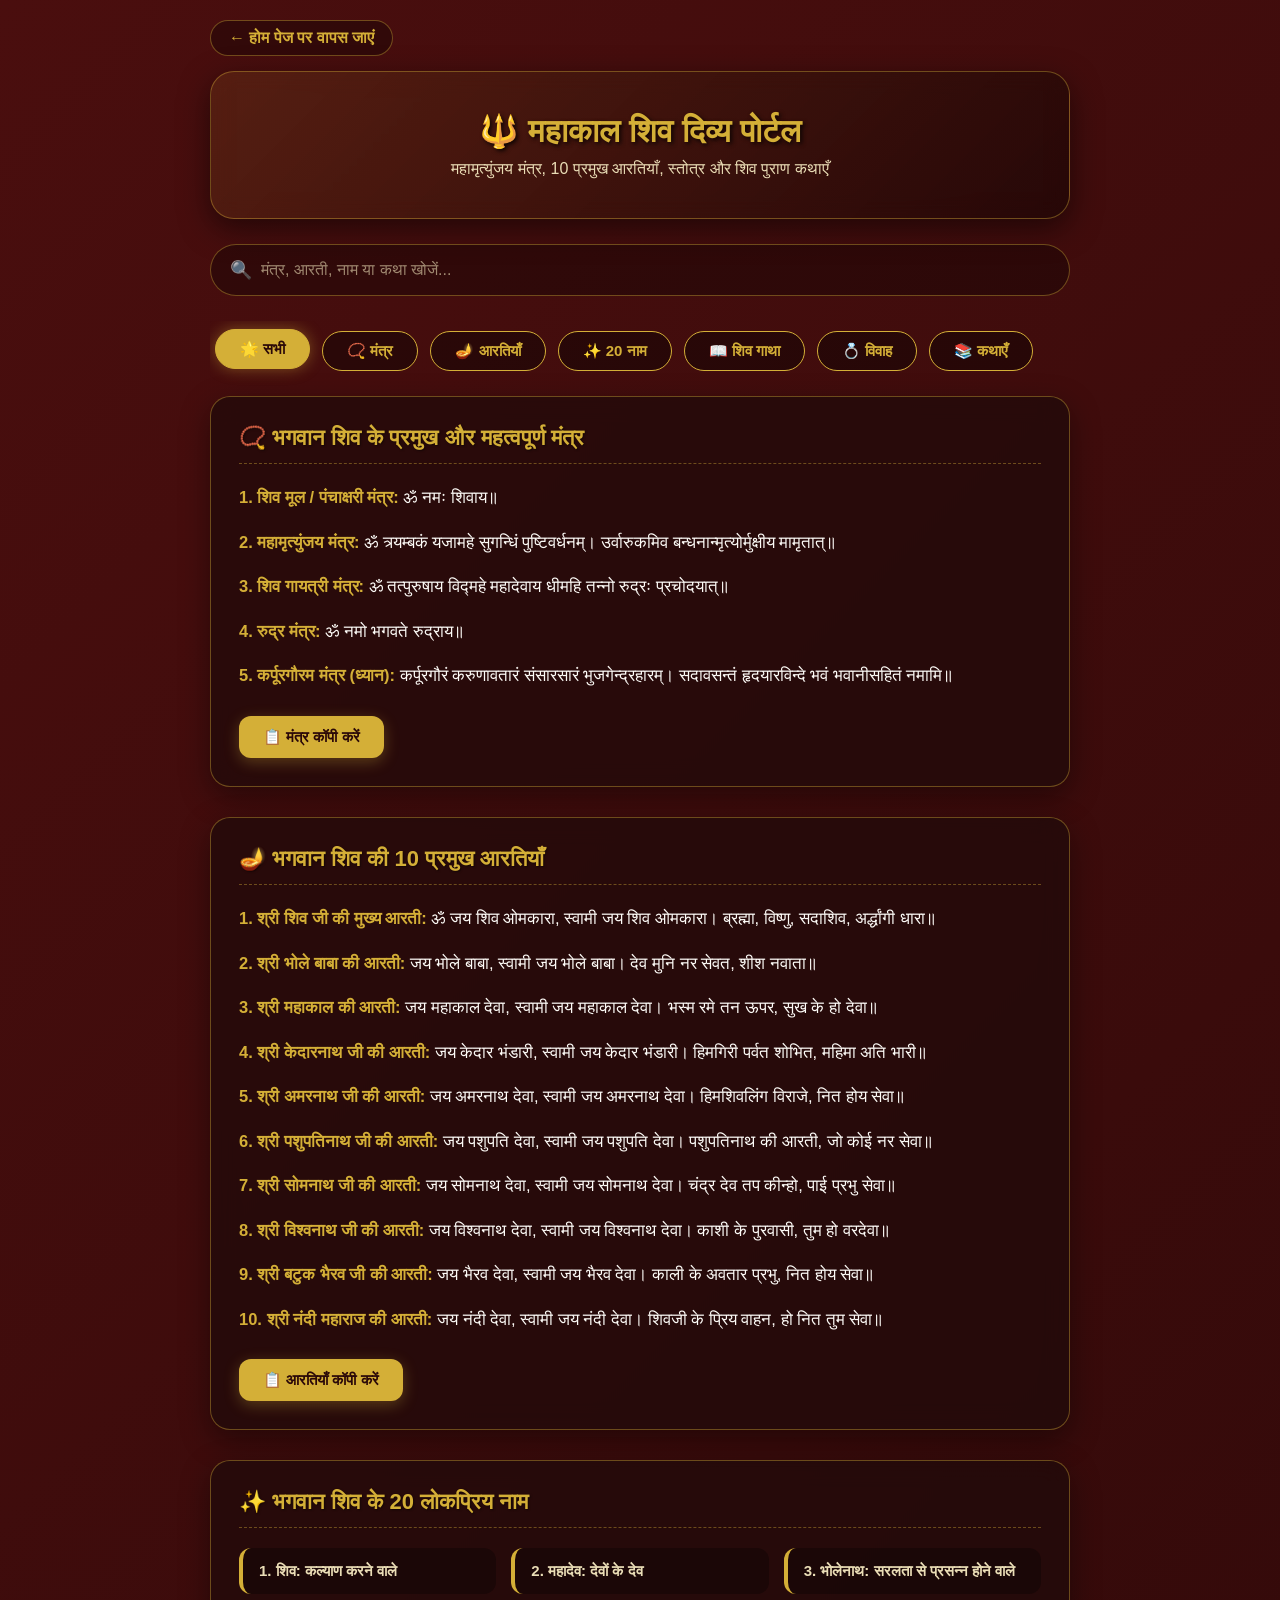
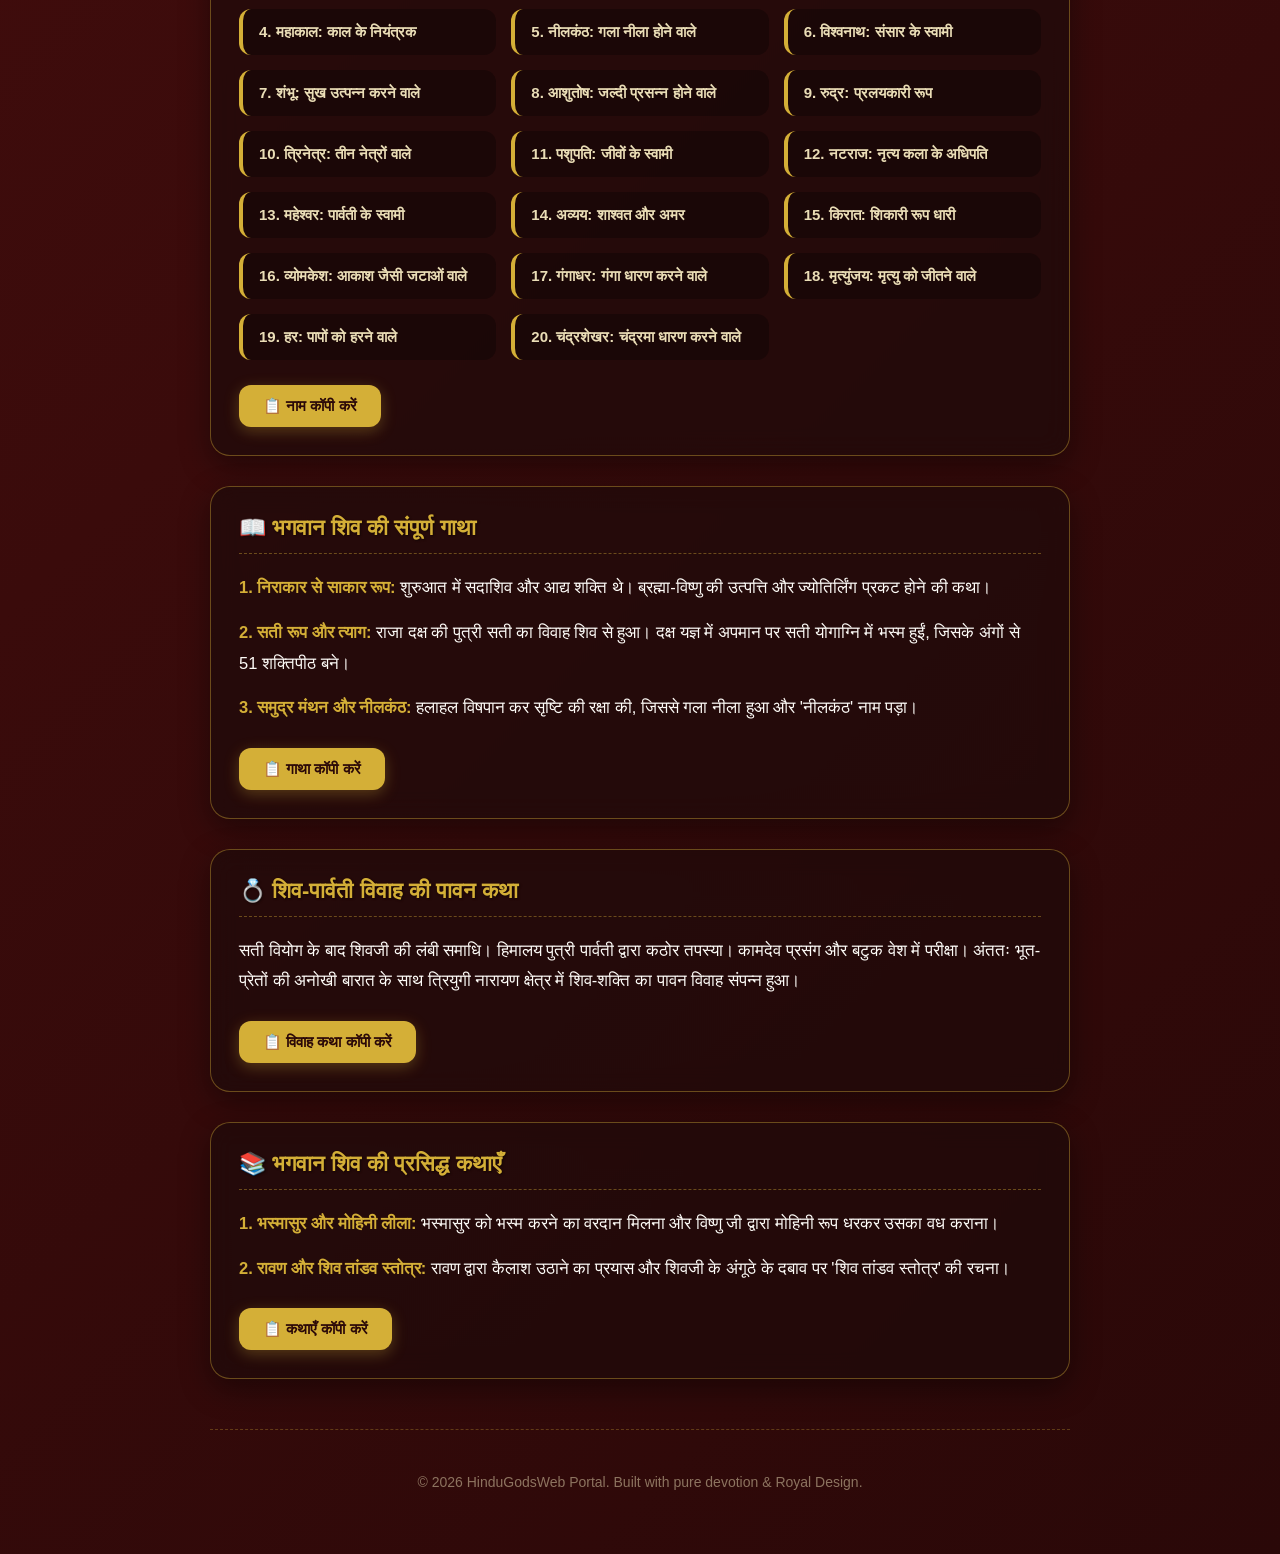
<file: shiva.html>
<!DOCTYPE html>
<html lang="hi">
<head>
    <meta charset="UTF-8">
    <meta name="viewport" content="width=device-width, initial-scale=1.0">
    <title>Mahadev Shiva - Divine Portal</title>
    <style>
        /* --- THEME 2: ROYAL CRIMSON (राजसी सिंदूर और स्वर्ण) --- */
        :root {
            --crimson-bg: linear-gradient(135deg, #4a0e0e 0%, #2a0808 100%);
            --brass-gold: #d4af37;
            --brass-dark: #aa8c2c;
            --glass-bg: rgba(30, 10, 10, 0.7);
            --glass-border: rgba(212, 175, 55, 0.4);
            --text-light: #fdfbf7;
            --text-muted: #eaddb6;
        }

        * { box-sizing: border-box; scroll-behavior: smooth; }

        body {
            background: var(--crimson-bg);
            font-family: 'Segoe UI', Tahoma, Geneva, Verdana, sans-serif;
            color: var(--text-light);
            margin: 0;
            padding: 0;
            min-height: 100vh;
        }

        .container {
            max-width: 900px;
            margin: auto;
            padding: 20px;
        }

        .nav-back {
            display: inline-flex;
            align-items: center;
            text-decoration: none;
            color: var(--brass-gold);
            font-weight: 700;
            margin-bottom: 15px;
            font-size: 16px;
            background: rgba(0,0,0,0.3);
            padding: 8px 18px;
            border-radius: 20px;
            border: 1px solid var(--glass-border);
            transition: all 0.3s ease;
        }
        .nav-back:hover {
            background: var(--brass-gold);
            color: #2a0808;
            transform: translateX(-5px);
        }

        header {
            text-align: center;
            background: linear-gradient(135deg, rgba(212,175,55,0.1), rgba(0,0,0,0.4));
            border: 1px solid var(--glass-border);
            backdrop-filter: blur(10px);
            -webkit-backdrop-filter: blur(10px);
            padding: 40px 20px;
            border-radius: 24px;
            margin-bottom: 25px;
            box-shadow: 0 10px 30px rgba(0,0,0,0.5);
            position: relative;
            overflow: hidden;
        }

        header h1 {
            margin: 0;
            font-size: 32px;
            color: var(--brass-gold);
            text-shadow: 2px 2px 4px rgba(0,0,0,0.8);
        }

        header p {
            margin: 10px 0 0 0;
            font-size: 16px;
            color: var(--text-muted);
            font-weight: 500;
        }

        /* Tabs */
        .tabs-container {
            display: flex;
            gap: 12px;
            overflow-x: auto;
            padding: 10px 5px 25px 5px;
            white-space: nowrap;
            scrollbar-width: none;
        }
        .tabs-container::-webkit-scrollbar { display: none; }

        .tab-btn {
            background: rgba(0,0,0,0.4);
            border: 1px solid var(--brass-gold);
            color: var(--brass-gold);
            padding: 10px 24px;
            border-radius: 30px;
            font-size: 15px;
            font-weight: 700;
            cursor: pointer;
            transition: all 0.3s ease;
        }

        .tab-btn.active, .tab-btn:hover {
            background: var(--brass-gold);
            color: #2a0808;
            box-shadow: 0 0 15px rgba(212, 175, 55, 0.4);
            transform: translateY(-2px);
        }

        /* Search */
        .search-box {
            margin-bottom: 25px;
            position: relative;
        }

        .search-input {
            width: 100%;
            padding: 16px 20px 16px 50px;
            border-radius: 30px;
            border: 1px solid var(--glass-border);
            background: rgba(0,0,0,0.3);
            font-size: 16px;
            color: var(--text-light);
            outline: none;
            transition: all 0.3s ease;
        }
        .search-input::placeholder { color: rgba(234,221,182,0.6); }
        .search-input:focus {
            border-color: var(--brass-gold);
            background: rgba(0,0,0,0.5);
            box-shadow: 0 0 15px rgba(212, 175, 55, 0.2);
        }

        .search-box::before {
            content: "🔍";
            position: absolute;
            left: 20px;
            top: 50%;
            transform: translateY(-50%);
            font-size: 18px;
            opacity: 0.8;
        }

        /* Cards */
        .card {
            background: var(--glass-bg);
            backdrop-filter: blur(12px);
            -webkit-backdrop-filter: blur(12px);
            border: 1px solid var(--glass-border);
            padding: 28px;
            border-radius: 20px;
            margin-bottom: 30px;
            box-shadow: 0 10px 30px rgba(0,0,0,0.4);
        }

        .card h2 {
            color: var(--brass-gold);
            margin-top: 0;
            border-bottom: 1px dashed rgba(212, 175, 55, 0.4);
            padding-bottom: 12px;
            font-size: 22px;
            text-shadow: 1px 1px 2px rgba(0,0,0,0.5);
        }

        .content-text {
            font-size: 16.5px;
            line-height: 1.85;
            margin-bottom: 25px;
            color: var(--text-light);
        }

        .content-text p { margin: 14px 0; }
        .content-text strong { color: var(--brass-gold); }

        .names-grid {
            display: grid;
            grid-template-columns: repeat(auto-fit, minmax(220px, 1fr));
            gap: 15px;
            margin-top: 20px;
            margin-bottom: 25px;
        }

        .name-box {
            background: rgba(0,0,0,0.3);
            padding: 14px 16px;
            border-radius: 12px;
            border-left: 4px solid var(--brass-gold);
            font-size: 15px;
            font-weight: 600;
            color: var(--text-muted);
        }

        /* Copy Button */
        .copy-btn {
            background: var(--brass-gold);
            border: none;
            color: #2a0808;
            padding: 12px 24px;
            border-radius: 12px;
            cursor: pointer;
            font-weight: bold;
            font-size: 15px;
            box-shadow: 0 4px 15px rgba(212, 175, 55, 0.3);
            transition: all 0.3s ease;
        }
        .copy-btn:hover {
            background: #f0c950;
            transform: translateY(-2px);
            box-shadow: 0 6px 20px rgba(212, 175, 55, 0.5);
        }

        /* Toast Notification */
        #toast {
            visibility: hidden;
            min-width: 250px;
            background: var(--brass-gold);
            color: #2a0808;
            text-align: center;
            border-radius: 12px;
            padding: 14px 20px;
            position: fixed;
            z-index: 1000;
            left: 50%;
            bottom: 40px;
            transform: translateX(-50%);
            font-weight: 800;
            font-size: 15px;
            box-shadow: 0 10px 30px rgba(0,0,0,0.5);
        }
        #toast.show {
            visibility: visible;
            animation: fadein 0.5s, fadeout 0.5s 2.5s;
        }

        @keyframes fadein {
            from { bottom: 0; opacity: 0; transform: translate(-50%, 20px); }
            to { bottom: 40px; opacity: 1; transform: translate(-50%, 0); }
        }
        @keyframes fadeout {
            from { bottom: 40px; opacity: 1; }
            to { bottom: 0; opacity: 0; }
        }

        footer {
            text-align: center;
            margin-top: 50px;
            color: rgba(234,221,182,0.5);
            font-size: 14px;
            padding: 30px 0;
            border-top: 1px dashed rgba(212, 175, 55, 0.3);
        }
    </style>
</head>
<body>

    <div class="container">
        <a href="index.html" class="nav-back">← होम पेज पर वापस जाएं</a>

        <header>
            <h1>🔱 महाकाल शिव दिव्य पोर्टल</h1>
            <p>महामृत्युंजय मंत्र, 10 प्रमुख आरतियाँ, स्तोत्र और शिव पुराण कथाएँ</p>
        </header>

        <div class="search-box">
            <input type="text" id="searchInput" class="search-input" placeholder="मंत्र, आरती, नाम या कथा खोजें..." onkeyup="searchContent()">
        </div>

        <div class="tabs-container">
            <button id="s-all" class="tab-btn active" onclick="filterSection('all', 's-all')">🌟 सभी</button>
            <button id="s-mantras" class="tab-btn" onclick="filterSection('mantras', 's-mantras')">📿 मंत्र</button>
            <button id="s-aartis" class="tab-btn" onclick="filterSection('aartis', 's-aartis')">🪔 आरतियाँ</button>
            <button id="s-names" class="tab-btn" onclick="filterSection('names', 's-names')">✨ 20 नाम</button>
            <button id="s-story" class="tab-btn" onclick="filterSection('story', 's-story')">📖 शिव गाथा</button>
            <button id="s-marriage" class="tab-btn" onclick="filterSection('marriage', 's-marriage')">💍 विवाह</button>
            <button id="s-katha" class="tab-btn" onclick="filterSection('katha', 's-katha')">📚 कथाएँ</button>
        </div>

        <!-- 1. मंत्र -->
        <div class="card searchable-card" data-category="mantras">
            <h2>📿 भगवान शिव के प्रमुख और महत्वपूर्ण मंत्र</h2>
            <div class="content-text" id="mantras-box">
                <p><strong>1. शिव मूल / पंचाक्षरी मंत्र:</strong> ॐ नमः शिवाय॥</p>
                <p><strong>2. महामृत्युंजय मंत्र:</strong> ॐ त्र्यम्बकं यजामहे सुगन्धिं पुष्टिवर्धनम्। उर्वारुकमिव बन्धनान्मृत्योर्मुक्षीय मामृतात्॥</p>
                <p><strong>3. शिव गायत्री मंत्र:</strong> ॐ तत्पुरुषाय विद्महे महादेवाय धीमहि तन्नो रुद्रः प्रचोदयात्॥</p>
                <p><strong>4. रुद्र मंत्र:</strong> ॐ नमो भगवते रुद्राय॥</p>
                <p><strong>5. कर्पूरगौरम मंत्र (ध्यान):</strong> कर्पूरगौरं करुणावतारं संसारसारं भुजगेन्द्रहारम्। सदावसन्तं हृदयारविन्दे भवं भवानीसहितं नमामि॥</p>
            </div>
            <button class="copy-btn" onclick="copyContent('mantras-box', 'सभी मंत्र कॉपी हो गए हैं!')">📋 मंत्र कॉपी करें</button>
        </div>

        <!-- 2. आरतियाँ -->
        <div class="card searchable-card" data-category="aartis">
            <h2>🪔 भगवान शिव की 10 प्रमुख आरतियाँ</h2>
            <div class="content-text" id="aartis-box">
                <p><strong>1. श्री शिव जी की मुख्य आरती:</strong> ॐ जय शिव ओमकारा, स्वामी जय शिव ओमकारा। ब्रह्मा, विष्णु, सदाशिव, अर्द्धांगी धारा॥</p>
                <p><strong>2. श्री भोले बाबा की आरती:</strong> जय भोले बाबा, स्वामी जय भोले बाबा। देव मुनि नर सेवत, शीश नवाता॥</p>
                <p><strong>3. श्री महाकाल की आरती:</strong> जय महाकाल देवा, स्वामी जय महाकाल देवा। भस्म रमे तन ऊपर, सुख के हो देवा॥</p>
                <p><strong>4. श्री केदारनाथ जी की आरती:</strong> जय केदार भंडारी, स्वामी जय केदार भंडारी। हिमगिरी पर्वत शोभित, महिमा अति भारी॥</p>
                <p><strong>5. श्री अमरनाथ जी की आरती:</strong> जय अमरनाथ देवा, स्वामी जय अमरनाथ देवा। हिमशिवलिंग विराजे, नित होय सेवा॥</p>
                <p><strong>6. श्री पशुपतिनाथ जी की आरती:</strong> जय पशुपति देवा, स्वामी जय पशुपति देवा। पशुपतिनाथ की आरती, जो कोई नर सेवा॥</p>
                <p><strong>7. श्री सोमनाथ जी की आरती:</strong> जय सोमनाथ देवा, स्वामी जय सोमनाथ देवा। चंद्र देव तप कीन्हो, पाई प्रभु सेवा॥</p>
                <p><strong>8. श्री विश्वनाथ जी की आरती:</strong> जय विश्वनाथ देवा, स्वामी जय विश्वनाथ देवा। काशी के पुरवासी, तुम हो वरदेवा॥</p>
                <p><strong>9. श्री बटुक भैरव जी की आरती:</strong> जय भैरव देवा, स्वामी जय भैरव देवा। काली के अवतार प्रभु, नित होय सेवा॥</p>
                <p><strong>10. श्री नंदी महाराज की आरती:</strong> जय नंदी देवा, स्वामी जय नंदी देवा। शिवजी के प्रिय वाहन, हो नित तुम सेवा॥</p>
            </div>
            <button class="copy-btn" onclick="copyContent('aartis-box', 'सभी आरतियाँ कॉपी हो गई हैं!')">📋 आरतियाँ कॉपी करें</button>
        </div>

        <!-- 3. 20 लोकप्रिय नाम -->
        <div class="card searchable-card" data-category="names">
            <h2>✨ भगवान शिव के 20 लोकप्रिय नाम</h2>
            <div class="names-grid" id="names-box">
                <div class="name-box"><strong>1. शिव:</strong> कल्याण करने वाले</div>
                <div class="name-box"><strong>2. महादेव:</strong> देवों के देव</div>
                <div class="name-box"><strong>3. भोलेनाथ:</strong> सरलता से प्रसन्न होने वाले</div>
                <div class="name-box"><strong>4. महाकाल:</strong> काल के नियंत्रक</div>
                <div class="name-box"><strong>5. नीलकंठ:</strong> गला नीला होने वाले</div>
                <div class="name-box"><strong>6. विश्वनाथ:</strong> संसार के स्वामी</div>
                <div class="name-box"><strong>7. शंभू:</strong> सुख उत्पन्न करने वाले</div>
                <div class="name-box"><strong>8. आशुतोष:</strong> जल्दी प्रसन्न होने वाले</div>
                <div class="name-box"><strong>9. रुद्र:</strong> प्रलयकारी रूप</div>
                <div class="name-box"><strong>10. त्रिनेत्र:</strong> तीन नेत्रों वाले</div>
                <div class="name-box"><strong>11. पशुपति:</strong> जीवों के स्वामी</div>
                <div class="name-box"><strong>12. नटराज:</strong> नृत्य कला के अधिपति</div>
                <div class="name-box"><strong>13. महेश्वर:</strong> पार्वती के स्वामी</div>
                <div class="name-box"><strong>14. अव्यय:</strong> शाश्वत और अमर</div>
                <div class="name-box"><strong>15. किरात:</strong> शिकारी रूप धारी</div>
                <div class="name-box"><strong>16. व्योमकेश:</strong> आकाश जैसी जटाओं वाले</div>
                <div class="name-box"><strong>17. गंगाधर:</strong> गंगा धारण करने वाले</div>
                <div class="name-box"><strong>18. मृत्युंजय:</strong> मृत्यु को जीतने वाले</div>
                <div class="name-box"><strong>19. हर:</strong> पापों को हरने वाले</div>
                <div class="name-box"><strong>20. चंद्रशेखर:</strong> चंद्रमा धारण करने वाले</div>
            </div>
            <button class="copy-btn" onclick="copyContent('names-box', 'सभी नाम कॉपी हो गए हैं!')">📋 नाम कॉपी करें</button>
        </div>

        <!-- 4. शिव पुराण संपूर्ण गाथा -->
        <div class="card searchable-card" data-category="story">
            <h2>📖 भगवान शिव की संपूर्ण गाथा</h2>
            <div class="content-text" id="story-box">
                <p><strong>1. निराकार से साकार रूप:</strong> शुरुआत में सदाशिव और आद्य शक्ति थे। ब्रह्मा-विष्णु की उत्पत्ति और ज्योतिर्लिंग प्रकट होने की कथा।</p>
                <p><strong>2. सती रूप और त्याग:</strong> राजा दक्ष की पुत्री सती का विवाह शिव से हुआ। दक्ष यज्ञ में अपमान पर सती योगाग्नि में भस्म हुईं, जिसके अंगों से 51 शक्तिपीठ बने।</p>
                <p><strong>3. समुद्र मंथन और नीलकंठ:</strong> हलाहल विषपान कर सृष्टि की रक्षा की, जिससे गला नीला हुआ और 'नीलकंठ' नाम पड़ा।</p>
            </div>
            <button class="copy-btn" onclick="copyContent('story-box', 'शिव गाथा कॉपी हो गई है!')">📋 गाथा कॉपी करें</button>
        </div>

        <!-- 5. विवाह प्रसंग -->
        <div class="card searchable-card" data-category="marriage">
            <h2>💍 शिव-पार्वती विवाह की पावन कथा</h2>
            <div class="content-text" id="marriage-box">
                <p>सती वियोग के बाद शिवजी की लंबी समाधि। हिमालय पुत्री पार्वती द्वारा कठोर तपस्या। कामदेव प्रसंग और बटुक वेश में परीक्षा। अंततः भूत-प्रेतों की अनोखी बारात के साथ त्रियुगी नारायण क्षेत्र में शिव-शक्ति का पावन विवाह संपन्न हुआ।</p>
            </div>
            <button class="copy-btn" onclick="copyContent('marriage-box', 'विवाह कथा कॉपी हो गई है!')">📋 विवाह कथा कॉपी करें</button>
        </div>

        <!-- 6. प्रसिद्ध कथाएँ -->
        <div class="card searchable-card" data-category="katha">
            <h2>📚 भगवान शिव की प्रसिद्ध कथाएँ</h2>
            <div class="content-text" id="katha-box">
                <p><strong>1. भस्मासुर और मोहिनी लीला:</strong> भस्मासुर को भस्म करने का वरदान मिलना और विष्णु जी द्वारा मोहिनी रूप धरकर उसका वध कराना।</p>
                <p><strong>2. रावण और शिव तांडव स्तोत्र:</strong> रावण द्वारा कैलाश उठाने का प्रयास और शिवजी के अंगूठे के दबाव पर 'शिव तांडव स्तोत्र' की रचना।</p>
            </div>
            <button class="copy-btn" onclick="copyContent('katha-box', 'प्रसिद्ध कथाएँ कॉपी हो गई हैं!')">📋 कथाएँ कॉपी करें</button>
        </div>

        <footer>
            <p>© 2026 HinduGodsWeb Portal. Built with pure devotion & Royal Design.</p>
        </footer>
    </div>

    <!-- Toast Notification -->
    <div id="toast">संदेश</div>

    <script>
        // 100% Working Fallback Copy Function
        function copyContent(containerId, message) {
            const textElement = document.getElementById(containerId);
            if (!textElement) return;
            const textArea = document.createElement("textarea");
            textArea.value = textElement.innerText;
            textArea.style.position = "fixed";
            document.body.appendChild(textArea);
            textArea.focus();
            textArea.select();
            try {
                document.execCommand('copy');
                showToast(message);
            } catch (err) {
                alert('कॉपी नहीं हो पाया!');
            }
            document.body.removeChild(textArea);
        }

        // Beautiful Toast Notification
        function showToast(msg) {
            const toast = document.getElementById("toast");
            toast.innerText = msg;
            toast.className = "show";
            setTimeout(() => { toast.className = ""; }, 2500);
        }

        // 100% Working ID-based Tab Filter
        function filterSection(category, btnId) {
            const buttons = document.querySelectorAll('.tab-btn');
            buttons.forEach(btn => btn.classList.remove('active'));
            document.getElementById(btnId).classList.add('active');

            const cards = document.querySelectorAll('.searchable-card');
            cards.forEach(card => {
                if (category === 'all' || card.getAttribute('data-category') === category) {
                    card.style.display = 'block';
                } else {
                    card.style.display = 'none';
                }
            });
        }

        // Live Search Function
        function searchContent() {
            let input = document.getElementById('searchInput').value.toLowerCase();
            let cards = document.querySelectorAll('.searchable-card');
            cards.forEach(card => {
                let text = card.innerText.toLowerCase();
                if (text.includes(input)) {
                    card.style.display = 'block';
                } else {
                    card.style.display = 'none';
                }
            });
        }
    </script>
</body>
</html>
</file>
